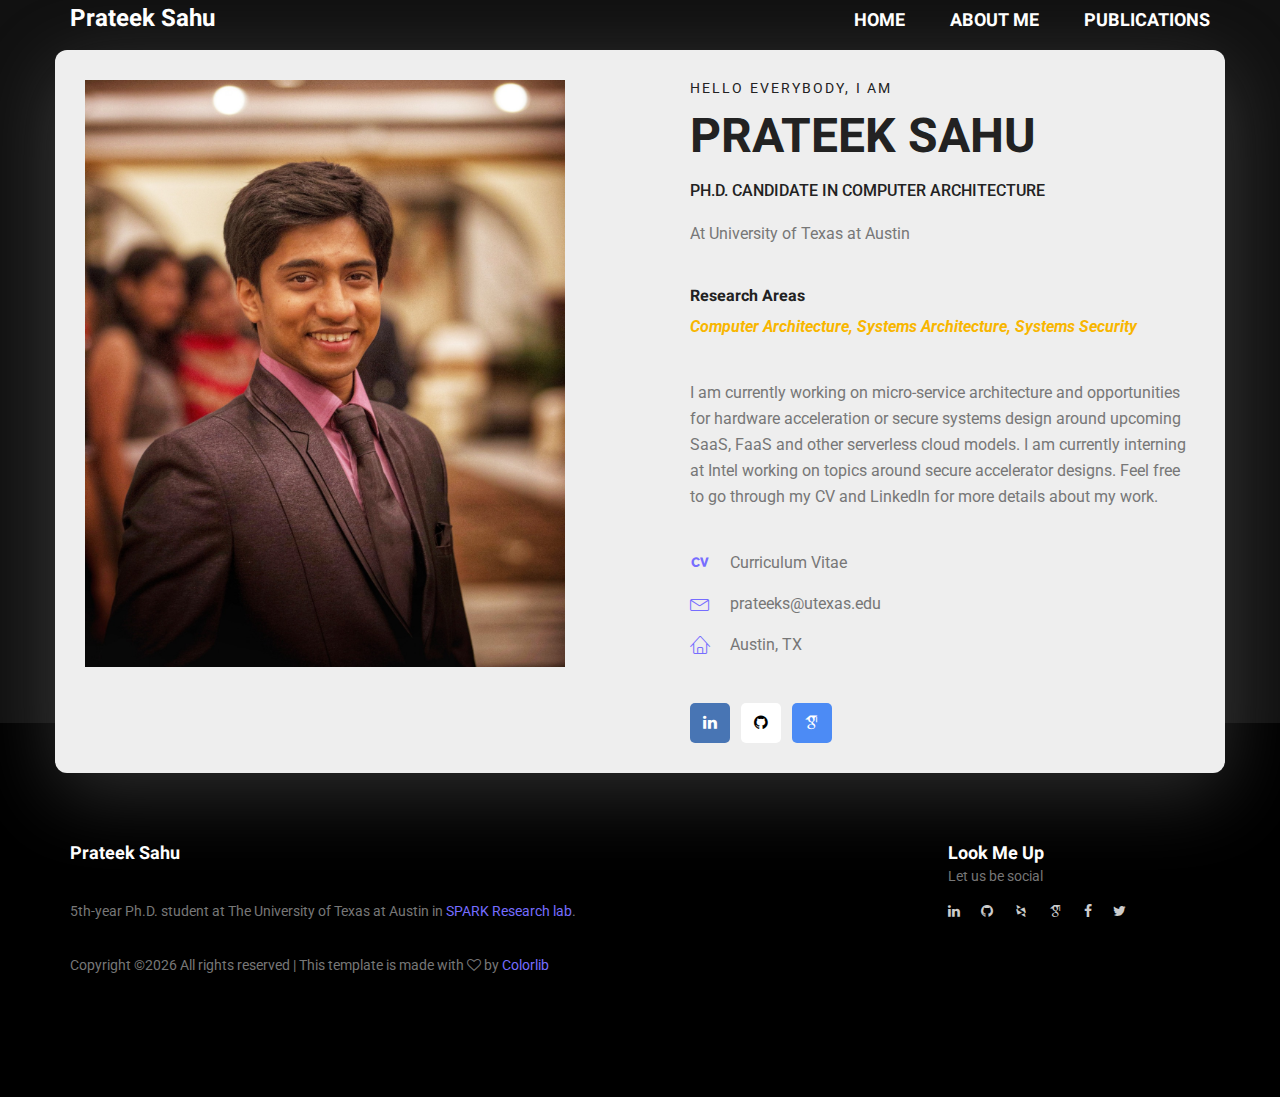
<file: index.html>
<!doctype html>
<html lang="en">
    <head>
        <!-- Required meta tags -->
        <meta charset="utf-8">
        <meta name="viewport" content="width=device-width, initial-scale=1, shrink-to-fit=no">
        <link rel="icon" href="img/favicon.png" type="image/png">
        <title>Prateek Sahu</title>
        <!-- Bootstrap CSS -->
        <link rel="stylesheet" href="css/bootstrap.css">
        <link rel="stylesheet" href="vendors/linericon/style.css">
        <link rel="stylesheet" href="css/font-awesome.min.css">
        <link rel="stylesheet" href="css/academicons.min.css">
        <!-- main css -->
        <link rel="stylesheet" href="css/style.css">
        <link rel="stylesheet" href="css/responsive.css">
    </head>
    <body>
        
        <!--================Header Menu Area =================-->
        <header class="header_area">
            <div class="main_menu">
            	<nav class="navbar navbar-expand-lg navbar-light">
					<div class="container box_1620">
						<!-- Brand and toggle get grouped for better mobile display -->
            <a class="navbar-brand logo_h" href="index.html"><h3 style="color: white"> Prateek Sahu </h3> </a>
						<button class="navbar-toggler" type="button" data-toggle="collapse" data-target="#navbarSupportedContent" aria-controls="navbarSupportedContent" aria-expanded="false" aria-label="Toggle navigation">
							<span class="icon-bar"></span>
							<span class="icon-bar"></span>
							<span class="icon-bar"></span>
						</button>
						<!-- Collect the nav links, forms, and other content for toggling -->
						<div class="collapse navbar-collapse offset" id="navbarSupportedContent">
							<ul class="nav navbar-nav menu_nav ml-auto">
                <li class="nav-item active"><a class="nav-link" href="index.html"><h4>Home</h4></a></li> 
                <li class="nav-item"><a class="nav-link" href="about.html"><h4>About Me</h4></a></li> 
                <li class="nav-item"><a class="nav-link" href="publications.html"><h4>Publications</h4></a></li> 
							</ul>
						</div> 
					</div>
            	</nav>
            </div>
        </header>
        <!--================Header Menu Area =================-->
        <!--================Home Banner Area =================-->
        <section class="home_banner_area">
           	<div class="container box_1620">
           		<div class="banner_inner d-flex align-items-center">
					<div class="banner_content">
						<div class="media">
							<div class="d-flex">
                <img src="img/personal.jpg" style="width:100%;max-width:480px" alt="">
							</div>
							<div class="media-body">
								<div class="personal_text">
									<h6>Hello Everybody, i am</h6>
									<h3>Prateek Sahu</h3>
									<h4>Ph.D. Candidate in Computer Architecture</h4>
									<p>At University of Texas at Austin</p>
                  <h5> Research Areas </h5>
                  <p> <b> <em> Computer Architecture, Systems Architecture, Systems Security </em> </b> </p>
                  <p> I am currently working on micro-service architecture and opportunities for hardware acceleration or secure systems design around upcoming SaaS, FaaS and other serverless cloud models. I am currently interning at Intel working on topics around secure accelerator designs. Feel free to go through my CV and LinkedIn for more details about my work. </p>
									<ul class="list basic_info">
										<li><a href="Prateek_Sahu_Resume.pdf"><i class="ai ai-cv"></i>Curriculum Vitae</a></li>
										<li><a href="mailto:prateeks@utexas.edu"><i class="lnr lnr-envelope"></i>prateeks@utexas.edu</a></li>
										<li><a href="https://www.google.co.in/maps/place/Engineering+Education+and+Research+Center+(EER)/@30.2885003,-97.7376979,17z/data=!4m5!3m4!1s0x8644b59b2584cfb7:0xfc70be33186e5baa!8m2!3d30.2884957!4d-97.7355092"><i class="lnr lnr-home"></i>Austin, TX</a></li>
									</ul>
									<ul class="list personal_social">
										<li><a href="https://www.linkedin.com/in/sahuprateek/" style="background:#4875B4;color:#fff"><i class="fa fa-linkedin"></i></a></li>
										<li><a href="https://github.com/prateeksahu" style="background:#FFFFFF;color:#000"><i class="fa fa-github"></i></a></li>
        						<li><a href="https://scholar.google.com/citations?user=ua5NN3YAAAAJ&hl=en&oi=ao" style="background:#4c8bf5;color:#fff"><i class="ai ai-google-scholar"></i></a></li>
									</ul>
								</div>
							</div>
						</div>
					</div>
				</div>
            </div>
        </section>
        <!--================End Home Banner Area =================-->
        <!--================Footer Area =================-->
        <footer class="footer_area p_120">
        	<div class="container">
        		<div class="row footer_inner">
        			<div class="col-lg-9 col-sm-9">
        				<aside class="f_widget ab_widget">
        					<div class="f_title">
        						<h3>Prateek Sahu</h3>
        					</div>
        					<p>5th-year Ph.D. student at The University of Texas at Austin in <a href="http://spark.ece.utexas.edu/">SPARK Research lab</a>.</p>
        					<p><!-- Link back to Colorlib can't be removed. Template is licensed under CC BY 3.0. -->
Copyright &copy;<script>document.write(new Date().getFullYear());</script> All rights reserved | This template is made with <i class="fa fa-heart-o" aria-hidden="true"></i> by <a href="https://colorlib.com" target="_blank">Colorlib</a>
<!-- Link back to Colorlib can't be removed. Template is licensed under CC BY 3.0. --></p>
        				</aside>
        			</div>
        			<div class="col-lg-3 col-sm-3">
        				<aside class="f_widget social_widget">
        					<div class="f_title">
        						<h3>Look Me Up</h3>
        					  <p>Let us be social</p>
        					  <ul class="list">
        						  <li><a href="https://www.linkedin.com/in/sahuprateek/"><i class="fa fa-linkedin"></i></a></li>
        						  <li><a href="https://github.com/prateeksahu"><i class="fa fa-github"></i></a></li>
        						  <li><a href="https://dblp.uni-trier.de/pers/hd/s/Sahu:Prateek"><i class="ai ai-dblp"></i></a></li>
        						  <li><a href="https://scholar.google.com/citations?user=ua5NN3YAAAAJ&hl=en&oi=ao"><i class="ai ai-google-scholar"></i></a></li>
        						  <li><a href="https://www.facebook.com/PrateekSahu.me"><i class="fa fa-facebook"></i></a></li>
        						  <li><a href="https://twitter.com/PrateekSahu22"><i class="fa fa-twitter"></i></a></li>
        					  </ul>
        					</div>
        				</aside>
        			</div>
        		</div>
        	</div>
        </footer>
        <!--================End Footer Area =================-->
        <!-- Optional JavaScript -->
        <!-- jQuery first, then Popper.js, then Bootstrap JS -->
        <script src="js/jquery-3.3.1.min.js"></script>
        <script src="js/popper.js"></script>
        <script src="js/bootstrap.min.js"></script>
        <script src="js/stellar.js"></script>
        <script src="vendors/lightbox/simpleLightbox.min.js"></script>
        <script src="vendors/nice-select/js/jquery.nice-select.min.js"></script>
        <script src="vendors/isotope/imagesloaded.pkgd.min.js"></script>
        <script src="vendors/isotope/isotope.pkgd.min.js"></script>
        <script src="vendors/owl-carousel/owl.carousel.min.js"></script>
        <script src="vendors/popup/jquery.magnific-popup.min.js"></script>
        <script src="js/jquery.ajaxchimp.min.js"></script>
        <script src="vendors/counter-up/jquery.waypoints.min.js"></script>
        <script src="vendors/counter-up/jquery.counterup.min.js"></script>
        <script src="js/mail-script.js"></script>
        <script src="js/theme.js"></script>
    </body>
</html>
</file>
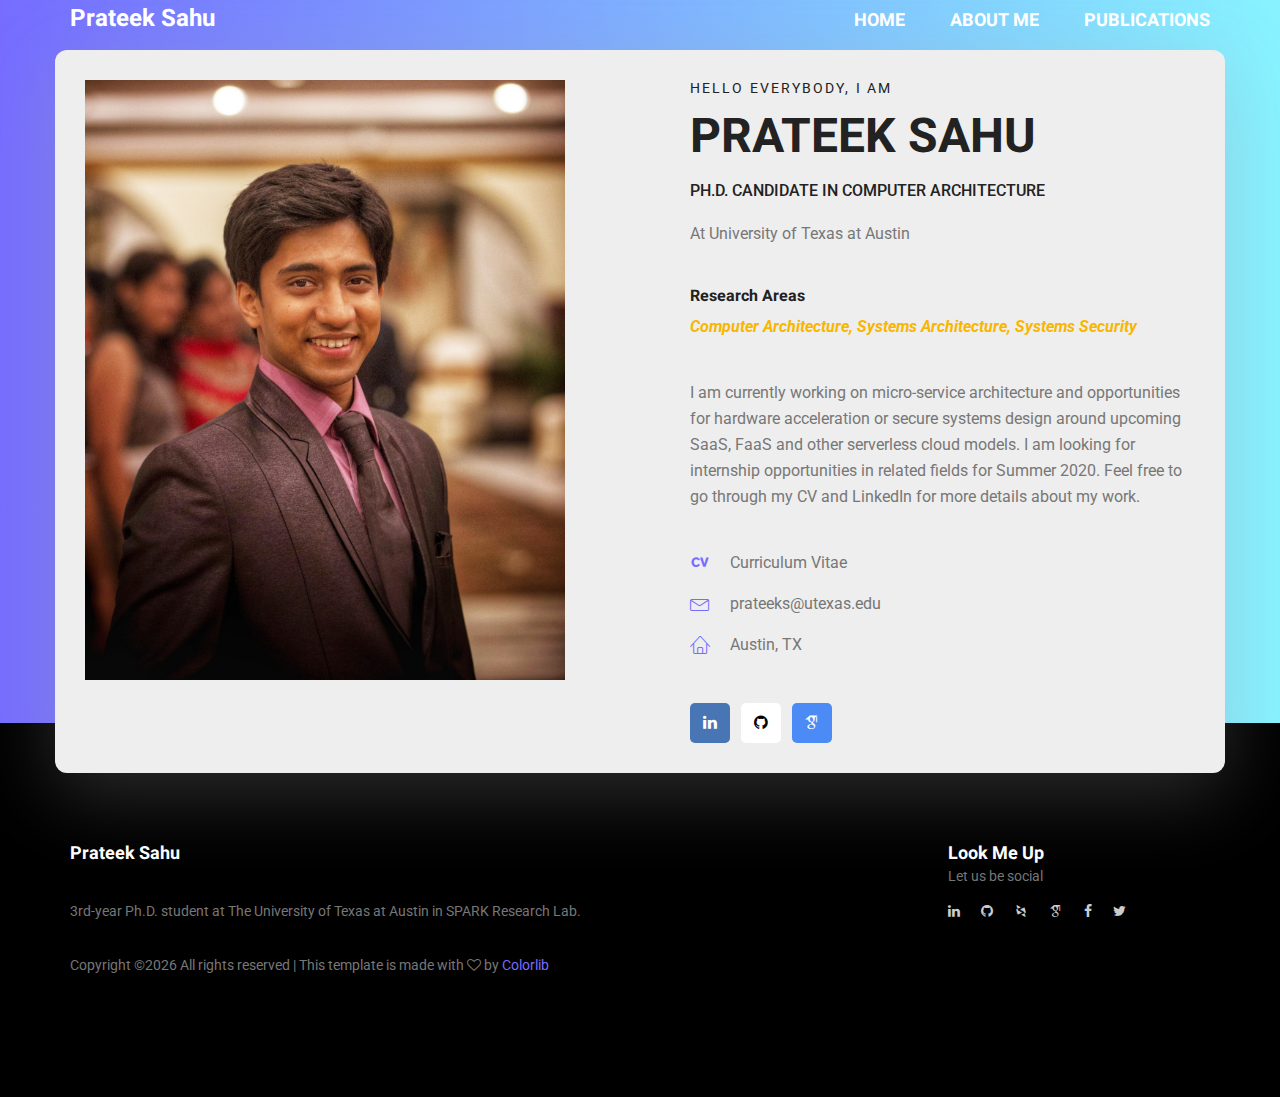
<file: nicer/index.html>
<!doctype html>
<html lang="en">
    <head>
        <!-- Required meta tags -->
        <meta charset="utf-8">
        <meta name="viewport" content="width=device-width, initial-scale=1, shrink-to-fit=no">
        <link rel="icon" href="img/favicon.png" type="image/png">
        <title>Prateek Sahu</title>
        <!-- Bootstrap CSS -->
        <link rel="stylesheet" href="css/bootstrap.css">
        <link rel="stylesheet" href="vendors/linericon/style.css">
        <link rel="stylesheet" href="css/font-awesome.min.css">
        <link rel="stylesheet" href="css/academicons.min.css">
        <!-- main css -->
        <link rel="stylesheet" href="css/style.css">
        <link rel="stylesheet" href="css/responsive.css">
    </head>
    <body>
        
        <!--================Header Menu Area =================-->
        <header class="header_area">
            <div class="main_menu">
            	<nav class="navbar navbar-expand-lg navbar-light">
					<div class="container box_1620">
						<!-- Brand and toggle get grouped for better mobile display -->
            <a class="navbar-brand logo_h" href="index.html"><h3 style="color: white"> Prateek Sahu </h3> </a>
						<button class="navbar-toggler" type="button" data-toggle="collapse" data-target="#navbarSupportedContent" aria-controls="navbarSupportedContent" aria-expanded="false" aria-label="Toggle navigation">
							<span class="icon-bar"></span>
							<span class="icon-bar"></span>
							<span class="icon-bar"></span>
						</button>
						<!-- Collect the nav links, forms, and other content for toggling -->
						<div class="collapse navbar-collapse offset" id="navbarSupportedContent">
							<ul class="nav navbar-nav menu_nav ml-auto">
                <li class="nav-item active"><a class="nav-link" href="index.html"><h4>Home</h4></a></li> 
                <li class="nav-item"><a class="nav-link" href="about.html"><h4>About Me</h4></a></li> 
                <li class="nav-item"><a class="nav-link" href="publications.html"><h4>Publications</h4></a></li> 
							</ul>
						</div> 
					</div>
            	</nav>
            </div>
        </header>
        <!--================Header Menu Area =================-->
        <!--================Home Banner Area =================-->
        <section class="home_banner_area">
           	<div class="container box_1620">
           		<div class="banner_inner d-flex align-items-center">
					<div class="banner_content">
						<div class="media">
							<div class="d-flex">
								<img src="img/personal.jpg" height=600 width=480 alt="">
							</div>
							<div class="media-body">
								<div class="personal_text">
									<h6>Hello Everybody, i am</h6>
									<h3>Prateek Sahu</h3>
									<h4>Ph.D. Candidate in Computer Architecture</h4>
									<p>At University of Texas at Austin</p>
                  <h5> Research Areas </h5>
                  <p> <b> <em> Computer Architecture, Systems Architecture, Systems Security </em> </b> </p>
                  <p> I am currently working on micro-service architecture and opportunities for hardware acceleration or secure systems design around upcoming SaaS, FaaS and other serverless cloud models. I am looking for internship opportunities in related fields for Summer 2020. Feel free to go through my CV and LinkedIn for more details about my work. </p>
									<ul class="list basic_info">
										<li><a href="Prateek_Sahu_Resume.pdf"><i class="ai ai-cv"></i>Curriculum Vitae</a></li>
										<li><a href="mailto:prateeks@utexas.edu"><i class="lnr lnr-envelope"></i>prateeks@utexas.edu</a></li>
										<li><a href="https://www.google.co.in/maps/place/Engineering+Education+and+Research+Center+(EER)/@30.2885003,-97.7376979,17z/data=!4m5!3m4!1s0x8644b59b2584cfb7:0xfc70be33186e5baa!8m2!3d30.2884957!4d-97.7355092"><i class="lnr lnr-home"></i>Austin, TX</a></li>
									</ul>
									<ul class="list personal_social">
										<li><a href="https://www.linkedin.com/in/sahuprateek/" style="background:#4875B4;color:#fff"><i class="fa fa-linkedin"></i></a></li>
										<li><a href="https://github.com/prateeksahu" style="background:#FFFFFF;color:#000"><i class="fa fa-github"></i></a></li>
        						<li><a href="https://scholar.google.com/citations?user=ua5NN3YAAAAJ&hl=en&oi=ao" style="background:#4c8bf5;color:#fff"><i class="ai ai-google-scholar"></i></a></li>
									</ul>
								</div>
							</div>
						</div>
					</div>
				</div>
            </div>
        </section>
        <!--================End Home Banner Area =================-->
        <!--================Footer Area =================-->
        <footer class="footer_area p_120">
        	<div class="container">
        		<div class="row footer_inner">
        			<div class="col-lg-9 col-sm-9">
        				<aside class="f_widget ab_widget">
        					<div class="f_title">
        						<h3>Prateek Sahu</h3>
        					</div>
        					<p>3rd-year Ph.D. student at The University of Texas at Austin in SPARK Research Lab.</p>
        					<p><!-- Link back to Colorlib can't be removed. Template is licensed under CC BY 3.0. -->
Copyright &copy;<script>document.write(new Date().getFullYear());</script> All rights reserved | This template is made with <i class="fa fa-heart-o" aria-hidden="true"></i> by <a href="https://colorlib.com" target="_blank">Colorlib</a>
<!-- Link back to Colorlib can't be removed. Template is licensed under CC BY 3.0. --></p>
        				</aside>
        			</div>
        			<div class="col-lg-3 col-sm-3">
        				<aside class="f_widget social_widget">
        					<div class="f_title">
        						<h3>Look Me Up</h3>
        					  <p>Let us be social</p>
        					  <ul class="list">
        						  <li><a href="https://www.linkedin.com/in/sahuprateek/"><i class="fa fa-linkedin"></i></a></li>
        						  <li><a href="https://github.com/prateeksahu"><i class="fa fa-github"></i></a></li>
        						  <li><a href="https://dblp.uni-trier.de/pers/hd/s/Sahu:Prateek"><i class="ai ai-dblp"></i></a></li>
        						  <li><a href="https://scholar.google.com/citations?user=ua5NN3YAAAAJ&hl=en&oi=ao"><i class="ai ai-google-scholar"></i></a></li>
        						  <li><a href="https://www.facebook.com/PrateekSahu.me"><i class="fa fa-facebook"></i></a></li>
        						  <li><a href="https://twitter.com/PrateekSahu22"><i class="fa fa-twitter"></i></a></li>
        					  </ul>
        					</div>
        				</aside>
        			</div>
        		</div>
        	</div>
        </footer>
        <!--================End Footer Area =================-->
        <!-- Optional JavaScript -->
        <!-- jQuery first, then Popper.js, then Bootstrap JS -->
        <script src="js/jquery-3.3.1.min.js"></script>
        <script src="js/popper.js"></script>
        <script src="js/bootstrap.min.js"></script>
        <script src="js/stellar.js"></script>
        <script src="vendors/lightbox/simpleLightbox.min.js"></script>
        <script src="vendors/nice-select/js/jquery.nice-select.min.js"></script>
        <script src="vendors/isotope/imagesloaded.pkgd.min.js"></script>
        <script src="vendors/isotope/isotope.pkgd.min.js"></script>
        <script src="vendors/owl-carousel/owl.carousel.min.js"></script>
        <script src="vendors/popup/jquery.magnific-popup.min.js"></script>
        <script src="js/jquery.ajaxchimp.min.js"></script>
        <script src="vendors/counter-up/jquery.waypoints.min.js"></script>
        <script src="vendors/counter-up/jquery.counterup.min.js"></script>
        <script src="js/mail-script.js"></script>
        <script src="js/theme.js"></script>
    </body>
</html>
</file>
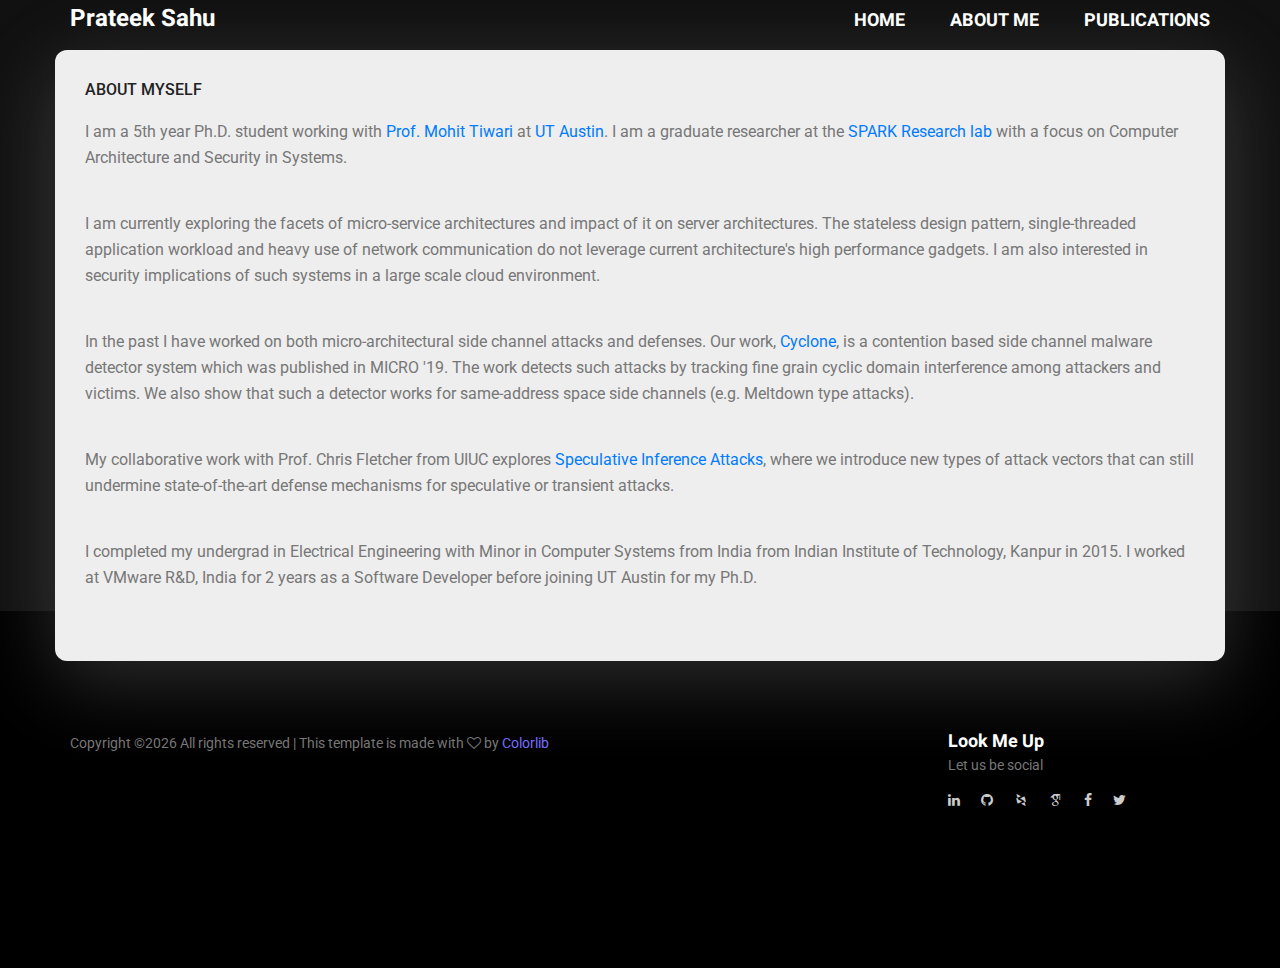
<file: about.html>
<!doctype html>
<html lang="en">
    <head>
        <!-- Required meta tags -->
        <meta charset="utf-8">
        <meta name="viewport" content="width=device-width, initial-scale=1, shrink-to-fit=no">
        <link rel="icon" href="img/favicon.png" type="image/png">
        <title>About Pratek Sahu</title>
        <!-- Bootstrap CSS -->
        <link rel="stylesheet" href="css/bootstrap.css">
        <link rel="stylesheet" href="vendors/linericon/style.css">
        <link rel="stylesheet" href="css/font-awesome.min.css">
        <link rel="stylesheet" href="css/academicons.min.css">
        <!-- main css -->
        <link rel="stylesheet" href="css/style.css">
        <link rel="stylesheet" href="css/responsive.css">
    </head>
    <body>
        
        <!--================Header Menu Area =================-->
        <header class="header_area">
            <div class="main_menu">
            	<nav class="navbar navbar-expand-lg navbar-light">
					<div class="container box_1620">
						<!-- Brand and toggle get grouped for better mobile display -->
            <a class="navbar-brand logo_h" href="index.html"><h3 style="color: white"> Prateek Sahu </h3> </a>
						<button class="navbar-toggler" type="button" data-toggle="collapse" data-target="#navbarSupportedContent" aria-controls="navbarSupportedContent" aria-expanded="false" aria-label="Toggle navigation">
							<span class="icon-bar"></span>
							<span class="icon-bar"></span>
							<span class="icon-bar"></span>
						</button>
						<!-- Collect the nav links, forms, and other content for toggling -->
						<div class="collapse navbar-collapse offset" id="navbarSupportedContent">
							<ul class="nav navbar-nav menu_nav ml-auto">
                <li class="nav-item active"><a class="nav-link" href="index.html"><h4>Home</h4></a></li> 
                <li class="nav-item"><a class="nav-link" href="about.html"><h4>About Me</h4></a></li> 
                <li class="nav-item"><a class="nav-link" href="publications.html"><h4>Publications</h4></a></li> 
							</ul>
						</div> 
					</div>
            	</nav>
            </div>
        </header>
        <!--================Header Menu Area =================-->
        <!--================Welcome Area =================-->
        <section class="home_banner_area">
           	<div class="container box_1620">
           		<div class="banner_inner d-flex align-items-center">
					<div class="banner_content">
						<div class="media">
							<div class="media-body">
								<div class="personal_text">
									<h4>About Myself</h4>
        					<p>I am a 5th year Ph.D. student working with <a href="http://users.ece.utexas.edu/~tiwari/">Prof. Mohit Tiwari</a> at <a href="http://www.ece.utexas.edu/">UT Austin</a>. I am a graduate researcher at the <a href="http://spark.ece.utexas.edu/">SPARK Research lab</a> with a focus on Computer Architecture and Security in Systems. </p>
                  <p> I am currently exploring the facets of micro-service architectures and impact of it on server architectures. The stateless design pattern, single-threaded application workload and heavy use of network communication do not leverage current architecture's high performance gadgets. I am also interested in security implications of such systems in a large scale cloud environment.</p>
                  <p> In the past I have worked on both micro-architectural side channel attacks and defenses. Our work, <a href="MICRO19_cyclone.pdf">Cyclone</a>, is a contention based side channel malware detector system which was published in MICRO '19. The work detects such attacks by tracking fine grain cyclic domain interference among attackers and victims. We also show that such a detector works for same-address space side channels (e.g. Meltdown type attacks).</p>
                  <p> My collaborative work with Prof. Chris Fletcher from UIUC explores <a href="https://arxiv.org/pdf/2007.11818.pdf">Speculative Inference Attacks</a>, where we introduce new types of attack vectors that can still undermine state-of-the-art defense mechanisms for speculative or transient attacks. </p>
                  <p> I completed my undergrad in Electrical Engineering with Minor in Computer Systems from India from Indian Institute of Technology, Kanpur in 2015. I worked at VMware R&D, India for 2 years as a Software Developer before joining UT Austin for my Ph.D. </p>
                </div>
							</div>
						</div>
					</div>
				</div>
            </div>
        </section>
        <!--================End Welcome Area =================-->        
        <!--================Footer Area =================-->
        <footer class="footer_area p_120">
        	<div class="container">
        		<div class="row footer_inner">
        			<div class="col-lg-9 col-sm-9">
        				<aside class="f_widget ab_widget">
        					<p><!-- Link back to Colorlib can't be removed. Template is licensed under CC BY 3.0. -->
Copyright &copy;<script>document.write(new Date().getFullYear());</script> All rights reserved | This template is made with <i class="fa fa-heart-o" aria-hidden="true"></i> by <a href="https://colorlib.com" target="_blank">Colorlib</a>
<!-- Link back to Colorlib can't be removed. Template is licensed under CC BY 3.0. --></p>
        				</aside>
        			</div>
        			<div class="col-lg-3 col-sm-3">
        				<aside class="f_widget social_widget">
        					<div class="f_title">
        						<h3>Look Me Up</h3>
        					  <p>Let us be social</p>
        					  <ul class="list">
        						  <li><a href="https://www.linkedin.com/in/sahuprateek/"><i class="fa fa-linkedin"></i></a></li>
        						  <li><a href="https://github.com/prateeksahu"><i class="fa fa-github"></i></a></li>
        						  <li><a href="https://dblp.uni-trier.de/pers/hd/s/Sahu:Prateek"><i class="ai ai-dblp"></i></a></li>
        						  <li><a href="https://scholar.google.com/citations?user=ua5NN3YAAAAJ&hl=en&oi=ao"><i class="ai ai-google-scholar"></i></a></li>
        						  <li><a href="https://www.facebook.com/PrateekSahu.me"><i class="fa fa-facebook"></i></a></li>
        						  <li><a href="https://twitter.com/PrateekSahu22"><i class="fa fa-twitter"></i></a></li>        					  </ul>
        					  </ul>
        					</div>
        				</aside>
        			</div>
        		</div>
        	</div>
        </footer>
        <!--================End Footer Area =================-->

        <!-- Optional JavaScript -->
        <!-- jQuery first, then Popper.js, then Bootstrap JS -->
        <script src="js/jquery-3.3.1.min.js"></script>
        <script src="js/popper.js"></script>
        <script src="js/bootstrap.min.js"></script>
        <script src="js/stellar.js"></script>
        <script src="vendors/lightbox/simpleLightbox.min.js"></script>
        <script src="vendors/nice-select/js/jquery.nice-select.min.js"></script>
        <script src="vendors/isotope/imagesloaded.pkgd.min.js"></script>
        <script src="vendors/isotope/isotope.pkgd.min.js"></script>
        <script src="vendors/owl-carousel/owl.carousel.min.js"></script>
        <script src="vendors/popup/jquery.magnific-popup.min.js"></script>
        <script src="js/jquery.ajaxchimp.min.js"></script>
        <script src="vendors/counter-up/jquery.waypoints.min.js"></script>
        <script src="vendors/counter-up/jquery.counterup.min.js"></script>
        <script src="js/mail-script.js"></script>
        <script src="js/theme.js"></script>
    </body>
</html>
</file>
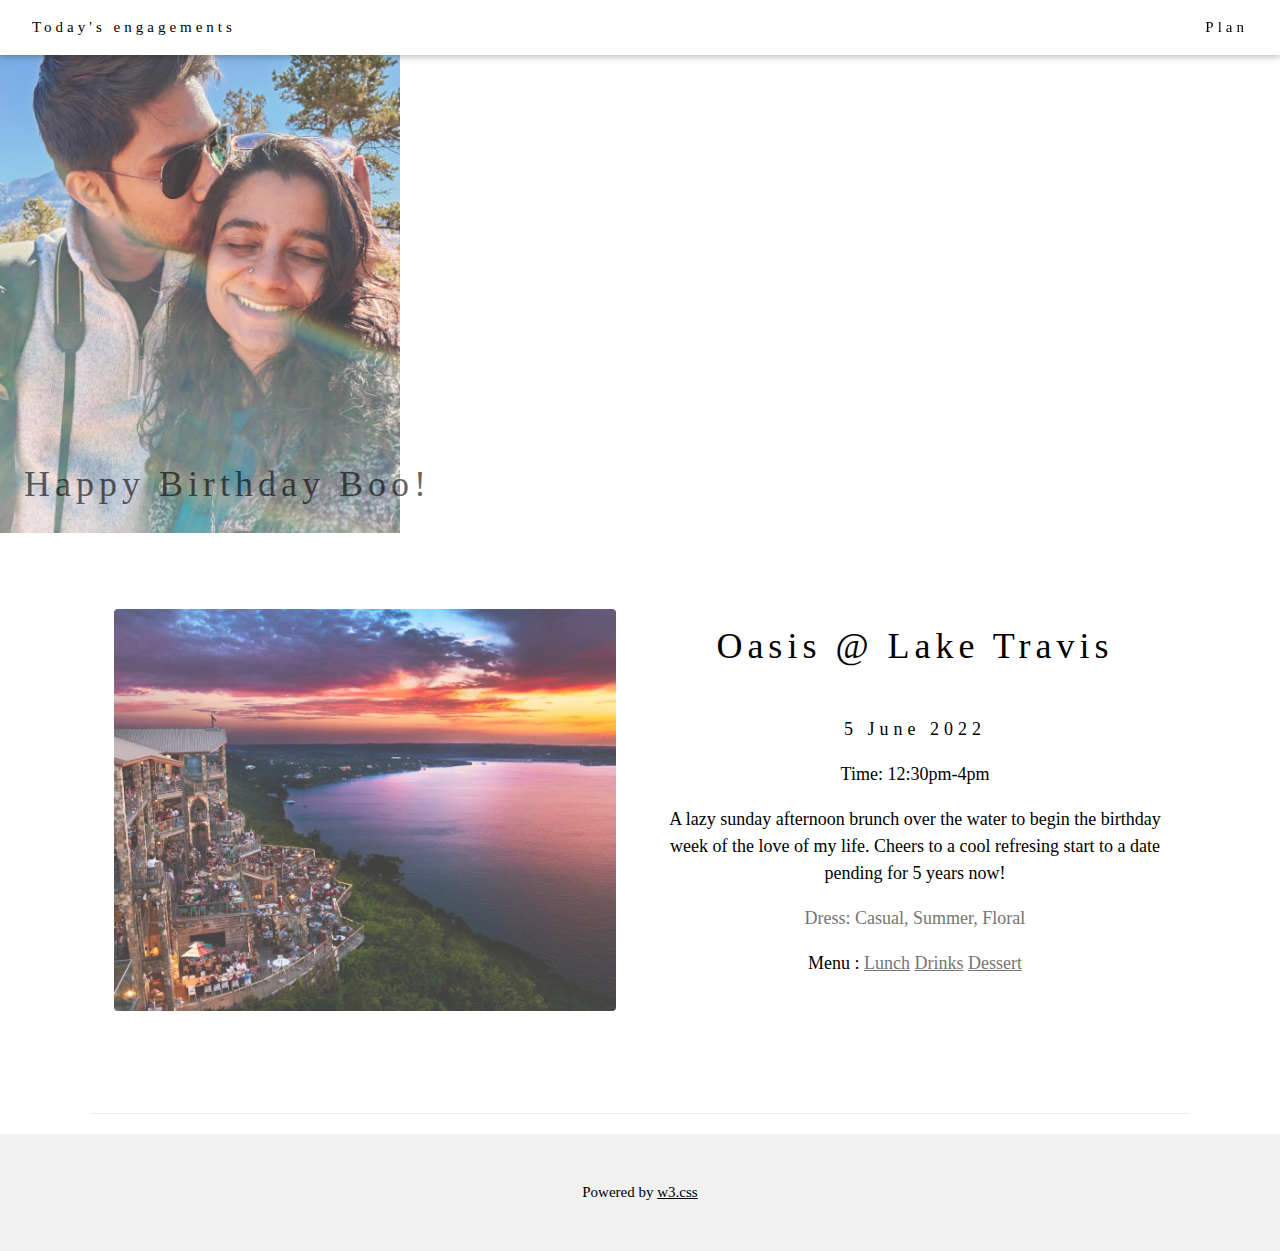
<file: bday.html>
<!DOCTYPE html>
<html>
<head>
<title>Birthday Bash</title>
<meta charset="UTF-8">
<meta name="viewport" content="width=device-width, initial-scale=1">
<link rel="stylesheet" href="https://www.w3schools.com/w3css/4/w3.css">
<style>
body {font-family: "Times New Roman", Georgia, Serif;}
h1, h2, h3, h4, h5, h6 {
  font-family: "Playfair Display";
  letter-spacing: 5px;
}
</style>
</head>
<body>

<!-- Navbar (sit on top) -->
<div class="w3-top">
  <div class="w3-bar w3-white w3-padding w3-card" style="letter-spacing:4px;">
    <a href="#home" class="w3-bar-item w3-button">Today's engagements</a>
    <!-- Right-sided navbar links. Hide them on small screens -->
    <div class="w3-right w3-hide-small">
      <a href="#about" class="w3-bar-item w3-button">Plan</a>
    </div>
  </div>
</div>

<!-- Header -->
<header class="w3-display-container w3-content w3-wide" style="max-width:1600px;min-width:200px" id="home">
  <img class="w3-image" src="bday/ks.jpg" alt="Kanika Shekhawat" width="400" height="200">
  <div class="w3-display-bottomleft w3-padding-large w3-opacity">
    <h1 class="w3-xxlarge">Happy Birthday Boo!</h1>
  </div>
</header>

<!-- Page content -->
<div class="w3-content" style="max-width:1100px">

  <!-- About Section -->
  <div class="w3-row w3-padding-64" id="about">
   Orig Text. 
  </div>
  
  <script>
  switch (new Date().getDay()) {
    case 0:
      day = `
    <div class="w3-col m6 w3-padding-large">
     <img src="bday/oasis.jpg" class="w3-round w3-image w3-opacity-min" alt="Today's Plan" width="600" height="750">
    </div>

    <div class="w3-col m6 w3-padding-large">
      <h1 class="w3-center">Oasis @ Lake Travis</h1><br>
      <h5 class="w3-center">5 June 2022</h5>
      <p class="w3-large w3-center">Time: 12:30pm-4pm</p>
      <p class="w3-large w3-center">A lazy sunday afternoon brunch over the water to begin the birthday week of the love of my life. Cheers to a cool refresing start to a date pending for 5 years now!</p>
      <p class="w3-large w3-center w3-text-grey w3-hide-medium">Dress: Casual, Summer, Floral</p>
      <p class="w3-large w3-center"> Menu : 
      <a class="w3-text-grey" href="https://www.oasis-austin.com/lunch_dinner/">Lunch</a>  
      <a class="w3-text-grey" href="https://www.oasis-austin.com/deserts/">Dessert</a> </p> <br>
    </div>`
      break;
    case 1:
      day = `
    <div class="w3-col m6 w3-padding-large">
     <img src="bday/shopping.png" class="w3-round w3-image w3-opacity-min" alt="Today's Plan" width="600" height="750">
    </div>

    <div class="w3-col m6 w3-padding-large">
      <h1 class="w3-center">Shopping Spree</h1><br>
      <h5 class="w3-center">6 June 2022</h5>
      <p class="w3-large w3-center">Time: 6pm-9pm</p>
      <p class="w3-large w3-center">Time to splurge for a great birthday present! Decor, dresses and more. Stops include any place you want to go.</p>
      <p class="w3-large w3-center w3-text-grey w3-hide-medium">Dress: Breezy, comfortable</p>
      <p class="w3-large w3-center"> Stops : 
      <a class="w3-text-grey" href="https://tjmaxx.tjx.com">TJ Maxx</a>  
      <a class="w3-text-grey" >Goodwill</a>  
      <a class="w3-text-grey" href="https://www.jcpenney.com">JC Penny</a>  
      <a class="w3-text-grey" href="https://www.macys.com">Macys</a>  
      <a class="w3-text-grey" href="https://www.coachoutlet.com">Coach</a>  
      <a class="w3-text-grey" href="https://www.walmart.com">Walmart</a>
      <a class="w3-text-grey">and more</a> </p> <br>
    </div>`
      break;
    case 2:
       day = `
    <div class="w3-col m6 w3-padding-large">
     <img src="bday/oasis.jpg" class="w3-round w3-image w3-opacity-min" alt="Today's Plan" width="600" height="750">
    </div>

    <div class="w3-col m6 w3-padding-large">
      <h1 class="w3-center">Oasis @ Lake Travis</h1><br>
      <h5 class="w3-center">5 June 2022</h5>
      <p class="w3-large w3-center">Time: 12:30pm-4pm</p>
      <p class="w3-large w3-center">A lazy sunday afternoon brunch over the water to begin the birthday week of the love of my life. Cheers to a cool refresing start to a date pending for 5 years now!</p>
      <p class="w3-large w3-center w3-text-grey w3-hide-medium">Dress: Casual, Summer, Floral</p>
      <p class="w3-large w3-center"> Menu : 
      <a class="w3-text-grey" href="https://www.oasis-austin.com/lunch_dinner/">Lunch</a>  
      <a class="w3-text-grey" href="https://www.oasis-austin.com/drinks/">Drinks</a>  
      <a class="w3-text-grey" href="https://www.oasis-austin.com/deserts/">Dessert</a> </p> <br>
    </div>`
      break;
    case 3:
      day = `
    <div class="w3-col m6 w3-padding-large">
     <img src="bday/oasis.jpg" class="w3-round w3-image w3-opacity-min" alt="Today's Plan" width="600" height="750">
    </div>

    <div class="w3-col m6 w3-padding-large">
      <h1 class="w3-center">Oasis @ Lake Travis</h1><br>
      <h5 class="w3-center">5 June 2022</h5>
      <p class="w3-large w3-center">Time: 12:30pm-4pm</p>
      <p class="w3-large w3-center">A lazy sunday afternoon brunch over the water to begin the birthday week of the love of my life. Cheers to a cool refresing start to a date pending for 5 years now!</p>
      <p class="w3-large w3-center w3-text-grey w3-hide-medium">Dress: Casual, Summer, Floral</p>
      <p class="w3-large w3-center"> Menu : 
      <a class="w3-text-grey" href="https://www.oasis-austin.com/lunch_dinner/">Lunch</a>  
      <a class="w3-text-grey" href="https://www.oasis-austin.com/drinks/">Drinks</a>  
      <a class="w3-text-grey" href="https://www.oasis-austin.com/deserts/">Dessert</a> </p> <br>
    </div>`
      break;
    case 4:
      day = `
    <div class="w3-col m6 w3-padding-large">
     <img src="bday/oasis.jpg" class="w3-round w3-image w3-opacity-min" alt="Today's Plan" width="600" height="750">
    </div>

    <div class="w3-col m6 w3-padding-large">
      <h1 class="w3-center">Oasis @ Lake Travis</h1><br>
      <h5 class="w3-center">5 June 2022</h5>
      <p class="w3-large w3-center">Time: 12:30pm-4pm</p>
      <p class="w3-large w3-center">A lazy sunday afternoon brunch over the water to begin the birthday week of the love of my life. Cheers to a cool refresing start to a date pending for 5 years now!</p>
      <p class="w3-large w3-center w3-text-grey w3-hide-medium">Dress: Casual, Summer, Floral</p>
      <p class="w3-large w3-center"> Menu : 
      <a class="w3-text-grey" href="https://www.oasis-austin.com/lunch_dinner/">Lunch</a>  
      <a class="w3-text-grey" href="https://www.oasis-austin.com/drinks/">Drinks</a>  
      <a class="w3-text-grey" href="https://www.oasis-austin.com/deserts/">Dessert</a> </p> <br>
    </div>`
      break;
    case 5:
      day = `
    <div class="w3-col m6 w3-padding-large">
     <img src="bday/oasis.jpg" class="w3-round w3-image w3-opacity-min" alt="Today's Plan" width="600" height="750">
    </div>

    <div class="w3-col m6 w3-padding-large">
      <h1 class="w3-center">Oasis @ Lake Travis</h1><br>
      <h5 class="w3-center">5 June 2022</h5>
      <p class="w3-large w3-center">Time: 12:30pm-4pm</p>
      <p class="w3-large w3-center">A lazy sunday afternoon brunch over the water to begin the birthday week of the love of my life. Cheers to a cool refresing start to a date pending for 5 years now!</p>
      <p class="w3-large w3-center w3-text-grey w3-hide-medium">Dress: Casual, Summer, Floral</p>
      <p class="w3-large w3-center"> Menu : 
      <a class="w3-text-grey" href="https://www.oasis-austin.com/lunch_dinner/">Lunch</a>  
      <a class="w3-text-grey" href="https://www.oasis-austin.com/drinks/">Drinks</a>  
      <a class="w3-text-grey" href="https://www.oasis-austin.com/deserts/">Dessert</a> </p> <br>
    </div>`
      break;
    case 6:
      day = `
    <div class="w3-col m6 w3-padding-large">
     <img src="bday/oasis.jpg" class="w3-round w3-image w3-opacity-min" alt="Today's Plan" width="600" height="750">
    </div>

    <div class="w3-col m6 w3-padding-large">
      <h1 class="w3-center">Oasis @ Lake Travis</h1><br>
      <h5 class="w3-center">5 June 2022</h5>
      <p class="w3-large w3-center">Time: 12:30pm-4pm</p>
      <p class="w3-large w3-center">A lazy sunday afternoon brunch over the water to begin the birthday week of the love of my life. Cheers to a cool refresing start to a date pending for 5 years now!</p>
      <p class="w3-large w3-center w3-text-grey w3-hide-medium">Dress: Casual, Summer, Floral</p>
      <p class="w3-large w3-center"> Menu : 
      <a class="w3-text-grey" href="https://www.oasis-austin.com/lunch_dinner/">Lunch</a>  
      <a class="w3-text-grey" href="https://www.oasis-austin.com/drinks/">Drinks</a>  
      <a class="w3-text-grey" href="https://www.oasis-austin.com/deserts/">Dessert</a> </p> <br>
    </div>`
  }
    document.getElementById("about").innerHTML = day;
  </script>
  <hr>
  
<!-- End page content -->
</div>

<!-- Footer -->
<footer class="w3-center w3-light-grey w3-padding-32">
  <p>Powered by <a href="https://www.w3schools.com/w3css/default.asp" title="W3.CSS" target="_blank" class="w3-hover-text-green">w3.css</a></p>
</footer>

</body>
</html>
</file>
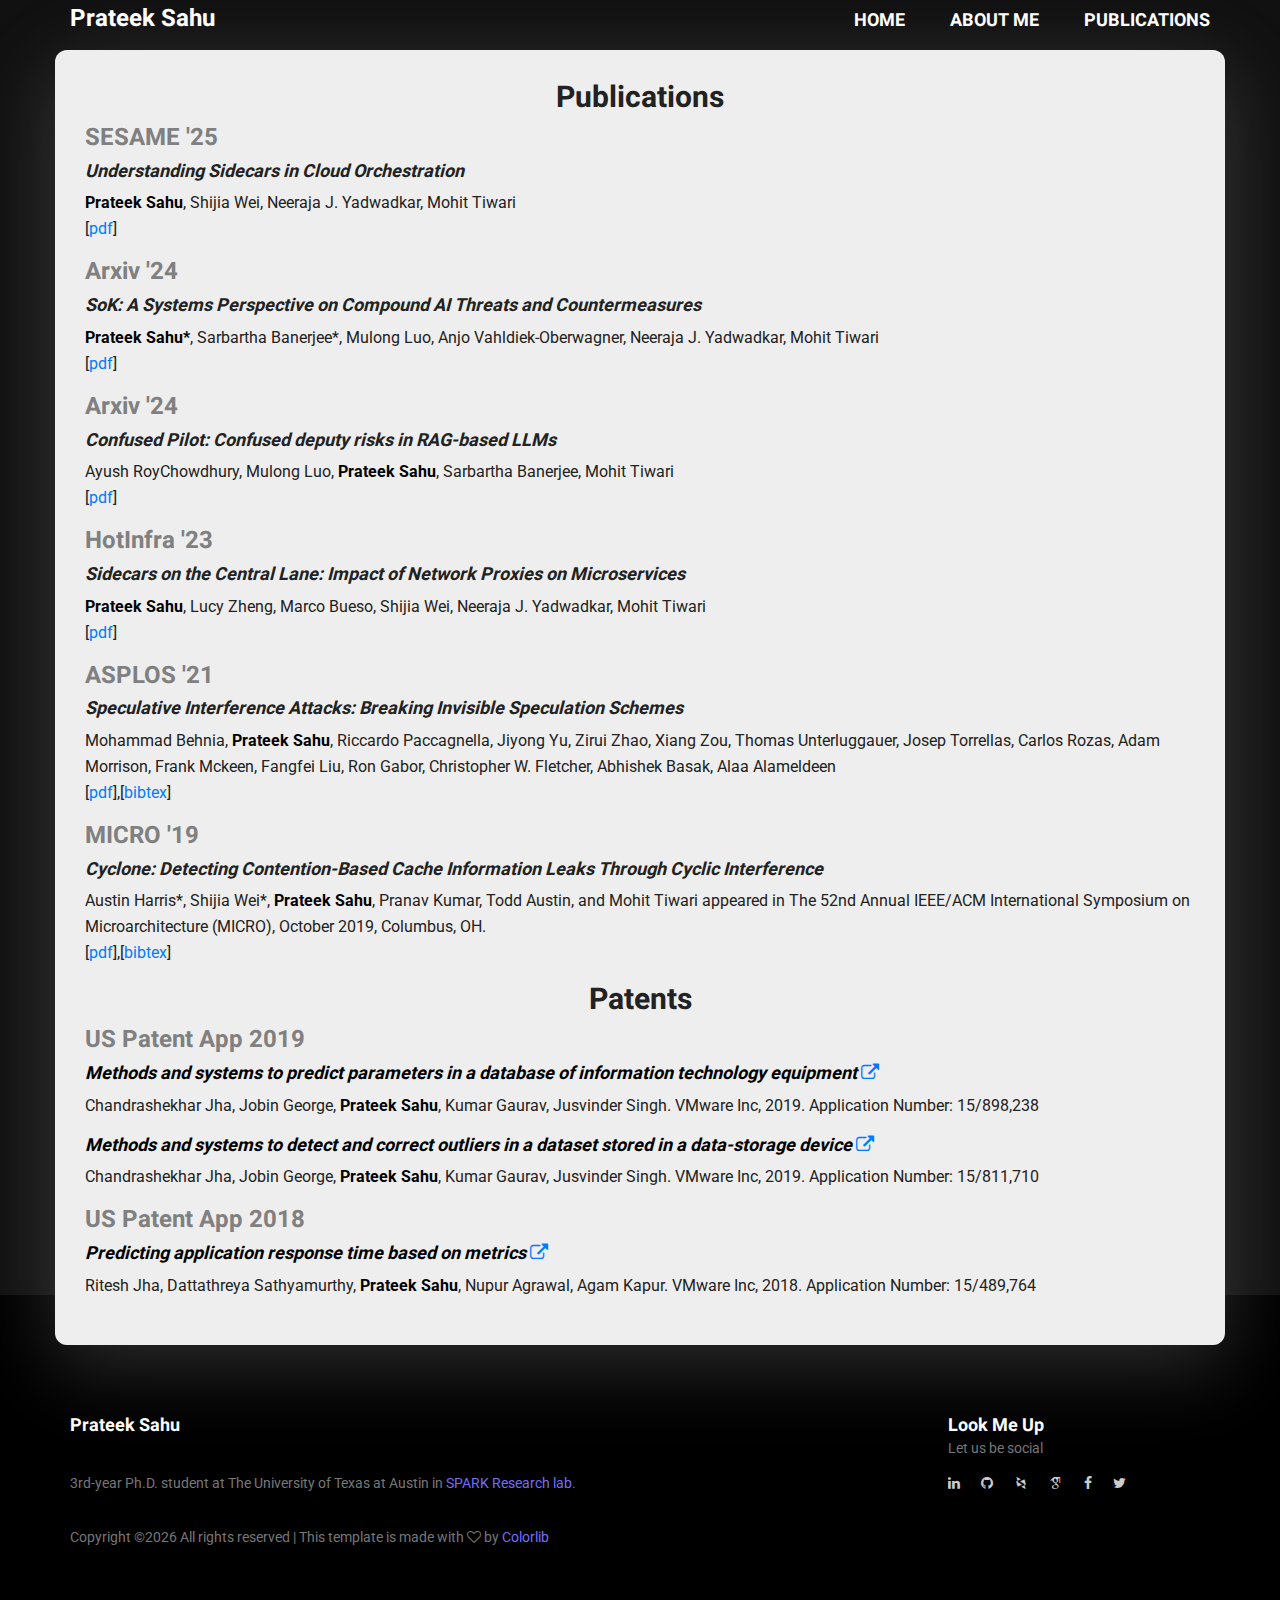
<file: publications.html>
<!doctype html>
<html lang="en">
    <head>
        <!-- Required meta tags -->
        <meta charset="utf-8">
        <meta name="viewport" content="width=device-width, initial-scale=1, shrink-to-fit=no">
        <link rel="icon" href="img/favicon.png" type="image/png">
        <title>Publications - Prateek Sahu</title>
        <!-- Bootstrap CSS -->
        <link rel="stylesheet" href="css/bootstrap.css">
        <link rel="stylesheet" href="vendors/linericon/style.css">
        <link rel="stylesheet" href="css/font-awesome.min.css">
        <link rel="stylesheet" href="css/academicons.min.css">
        <!-- main css -->
        <link rel="stylesheet" href="css/style.css">
        <link rel="stylesheet" href="css/responsive.css">
    </head>
    <body>
        
        <!--================Header Menu Area =================-->
        <header class="header_area">
            <div class="main_menu">
            	<nav class="navbar navbar-expand-lg navbar-light">
					<div class="container box_1620">
						<!-- Brand and toggle get grouped for better mobile display -->
            <a class="navbar-brand logo_h" href="index.html"><h3 style="color: white"> Prateek Sahu </h3> </a>
						<button class="navbar-toggler" type="button" data-toggle="collapse" data-target="#navbarSupportedContent" aria-controls="navbarSupportedContent" aria-expanded="false" aria-label="Toggle navigation">
							<span class="icon-bar"></span>
							<span class="icon-bar"></span>
							<span class="icon-bar"></span>
						</button>
						<!-- Collect the nav links, forms, and other content for toggling -->
						<div class="collapse navbar-collapse offset" id="navbarSupportedContent">
							<ul class="nav navbar-nav menu_nav ml-auto">
                <li class="nav-item active"><a class="nav-link" href="index.html"><h4>Home</h4></a></li> 
                <li class="nav-item"><a class="nav-link" href="about.html"><h4>About Me</h4></a></li> 
                <li class="nav-item"><a class="nav-link" href="publications.html"><h4>Publications</h4></a></li> 
							</ul>
						</div> 
					</div>
            	</nav>
            </div>
        </header>
        <!--================Header Menu Area =================-->
        <!--================Home Banner Area =================-->
        <section class="home_banner_area">
            <div class="container box_1620">
				<div class="banner_inner d-flex align-items-center">
						<div class="banner_content text-center">
							<h2>Publications</h2>
              <div class="list text-left">
                <h3> <font color="gray"> SESAME '25 </font> </h3>
                <h4> <em> Understanding Sidecars in Cloud Orchestration </em> </h4>
                <p> <b><font color="black">Prateek Sahu</font></b>, Shijia Wei, Neeraja J. Yadwadkar, Mohit Tiwari <br>
                [<a href="sesame25_sidecars.pdf">pdf</a>]</p>
                <h3> <font color="gray"> Arxiv '24 </font> </h3>
                <h4> <em> SoK: A Systems Perspective on Compound AI Threats and Countermeasures </em> </h4>
                <p> <b><font color="black">Prateek Sahu*</font></b>, Sarbartha Banerjee*, Mulong Luo, Anjo Vahldiek-Oberwagner, Neeraja J. Yadwadkar, Mohit Tiwari <br>
                [<a href="ML_SoK.pdf">pdf</a>]</p>
                <h3> <font color="gray"> Arxiv '24 </font> </h3>
                <h4> <em> Confused Pilot: Confused deputy risks in RAG-based LLMs </em> </h4>
                <p> Ayush RoyChowdhury, Mulong Luo, <b><font color="black">Prateek Sahu</font></b>, Sarbartha Banerjee, Mohit Tiwari <br>
                [<a href="confusedpilot.pdf">pdf</a>]</p>
                <h3> <font color="gray"> HotInfra '23 </font> </h3>
                <h4> <em> Sidecars on the Central Lane: Impact of Network Proxies on Microservices </em> </h4>
                <p> <b><font color="black">Prateek Sahu</font></b>, Lucy Zheng, Marco Bueso, Shijia Wei, Neeraja J. Yadwadkar, Mohit Tiwari <br>
                [<a href="hotinfra23-final7.pdf">pdf</a>]</p>
                <h3> <font color="gray"> ASPLOS '21 </font> </h3>
                <h4> <em> Speculative Interference Attacks: Breaking Invisible Speculation Schemes </em> </h4>
                <p> Mohammad Behnia, <b><font color="black">Prateek Sahu</font></b>,  Riccardo Paccagnella, Jiyong Yu, Zirui Zhao, Xiang Zou, Thomas Unterluggauer, Josep Torrellas, Carlos Rozas, Adam Morrison, Frank Mckeen, Fangfei Liu, Ron Gabor, Christopher W. Fletcher, Abhishek Basak, Alaa Alameldeen <br>
                [<a href="https://dl.acm.org/doi/abs/10.1145/3445814.3446708">pdf</a>],[<a href="spec_attack.bib">bibtex</a>]</p>
                <h3> <font color="gray"> MICRO '19 </font> </h3>
                <h4> <em> Cyclone: Detecting Contention-Based Cache Information Leaks Through Cyclic Interference </em> </h4>
                <p> Austin Harris*, Shijia Wei*, <b><font color="black">Prateek Sahu</font></b>, Pranav Kumar, Todd Austin, and Mohit Tiwari appeared in The 52nd Annual IEEE/ACM International Symposium on Microarchitecture (MICRO), October 2019, Columbus, OH. <br>
                [<a href="http://spark.ece.utexas.edu/pubs/MICRO-19-cyclone.pdf">pdf</a>],[<a href="cyclone.bib">bibtex</a>]</p>
              </div>
							<h2>Patents</h2>
              <div class="list text-left">
                <h3> <font color="gray"> US Patent App 2019 </font> </h3>
                <h4> <font color="black"> <em> Methods and systems to predict parameters in a database of information technology equipment </em> </font> <a href="https://patents.google.com/patent/US20190163720A1/en"><i class="fa fa-external-link"></i></a> </h4>
                <p> Chandrashekhar Jha, Jobin George, <b><font color="black">Prateek Sahu</font></b>, Kumar Gaurav, Jusvinder Singh. VMware Inc, 2019. Application Number: 15/898,238 </p>
                <h4> <font color="black"> <em> Methods and systems to detect and correct outliers in a dataset stored in a data-storage device </em> </font> <a href="https://patents.google.com/patent/US20190034473A1/en"><i class="fa fa-external-link"></i></a> </h4>
                <p> Chandrashekhar Jha, Jobin George, <b><font color="black">Prateek Sahu</font></b>, Kumar Gaurav, Jusvinder Singh. VMware Inc, 2019. Application Number: 15/811,710 </p>
                <h3> <font color="gray"> US Patent App 2018 </font> </h3>
                <h4> <font color="black"> <em> Predicting application response time based on metrics </em> </font> <a href="https://patents.google.com/patent/US20180165584A1/en"><i class="fa fa-external-link"></i></a> </h4>
                <p> Ritesh Jha, Dattathreya Sathyamurthy, <b><font color="black">Prateek Sahu</font></b>, Nupur Agrawal, Agam Kapur. VMware Inc, 2018. Application Number: 15/489,764 </p>
              </div>
						</div>
					</div>
				</div>
            </div>
        </section>
        <!--================End Home Banner Area =================-->
        <!--================Footer Area =================-->
        <footer class="footer_area p_120">
        	<div class="container">
        		<div class="row footer_inner">
        			<div class="col-lg-9 col-sm-9">
        				<aside class="f_widget ab_widget">
        					<div class="f_title">
        						<h3>Prateek Sahu</h3>
        					</div>
        					<p>3rd-year Ph.D. student at The University of Texas at Austin in <a href="http://spark.ece.utexas.edu/">SPARK Research lab</a>.</p>
        					<p><!-- Link back to Colorlib can't be removed. Template is licensed under CC BY 3.0. -->
Copyright &copy;<script>document.write(new Date().getFullYear());</script> All rights reserved | This template is made with <i class="fa fa-heart-o" aria-hidden="true"></i> by <a href="https://colorlib.com" target="_blank">Colorlib</a>
<!-- Link back to Colorlib can't be removed. Template is licensed under CC BY 3.0. --></p>
        				</aside>
        			</div>
        			<div class="col-lg-3 col-sm-3">
        				<aside class="f_widget social_widget">
        					<div class="f_title">
        						<h3>Look Me Up</h3>
        					  <p>Let us be social</p>
        					  <ul class="list">
        						  <li><a href="https://www.linkedin.com/in/sahuprateek/"><i class="fa fa-linkedin"></i></a></li>
        						  <li><a href="https://github.com/prateeksahu"><i class="fa fa-github"></i></a></li>
        						  <li><a href="https://dblp.uni-trier.de/pers/hd/s/Sahu:Prateek"><i class="ai ai-dblp"></i></a></li>
        						  <li><a href="https://scholar.google.com/citations?user=ua5NN3YAAAAJ&hl=en&oi=ao"><i class="ai ai-google-scholar"></i></a></li>
        						  <li><a href="https://www.facebook.com/PrateekSahu.me"><i class="fa fa-facebook"></i></a></li>
        						  <li><a href="https://twitter.com/PrateekSahu22"><i class="fa fa-twitter"></i></a></li>        					  </ul>
        					</div>
        				</aside>
        			</div>
        		</div>
        	</div>
        </footer>
        <!--================End Footer Area =================-->
        <!-- Optional JavaScript -->
        <!-- jQuery first, then Popper.js, then Bootstrap JS -->
        <script src="js/jquery-3.3.1.min.js"></script>
        <script src="js/popper.js"></script>
        <script src="js/bootstrap.min.js"></script>
        <script src="js/stellar.js"></script>
        <script src="vendors/lightbox/simpleLightbox.min.js"></script>
        <script src="vendors/nice-select/js/jquery.nice-select.min.js"></script>
        <script src="vendors/isotope/imagesloaded.pkgd.min.js"></script>
        <script src="vendors/isotope/isotope.pkgd.min.js"></script>
        <script src="vendors/owl-carousel/owl.carousel.min.js"></script>
        <script src="vendors/popup/jquery.magnific-popup.min.js"></script>
        <script src="js/jquery.ajaxchimp.min.js"></script>
        <script src="vendors/counter-up/jquery.waypoints.min.js"></script>
        <script src="vendors/counter-up/jquery.counterup.min.js"></script>
        <script src="js/mail-script.js"></script>
        <script src="js/theme.js"></script>
    </body>
</html>
</file>
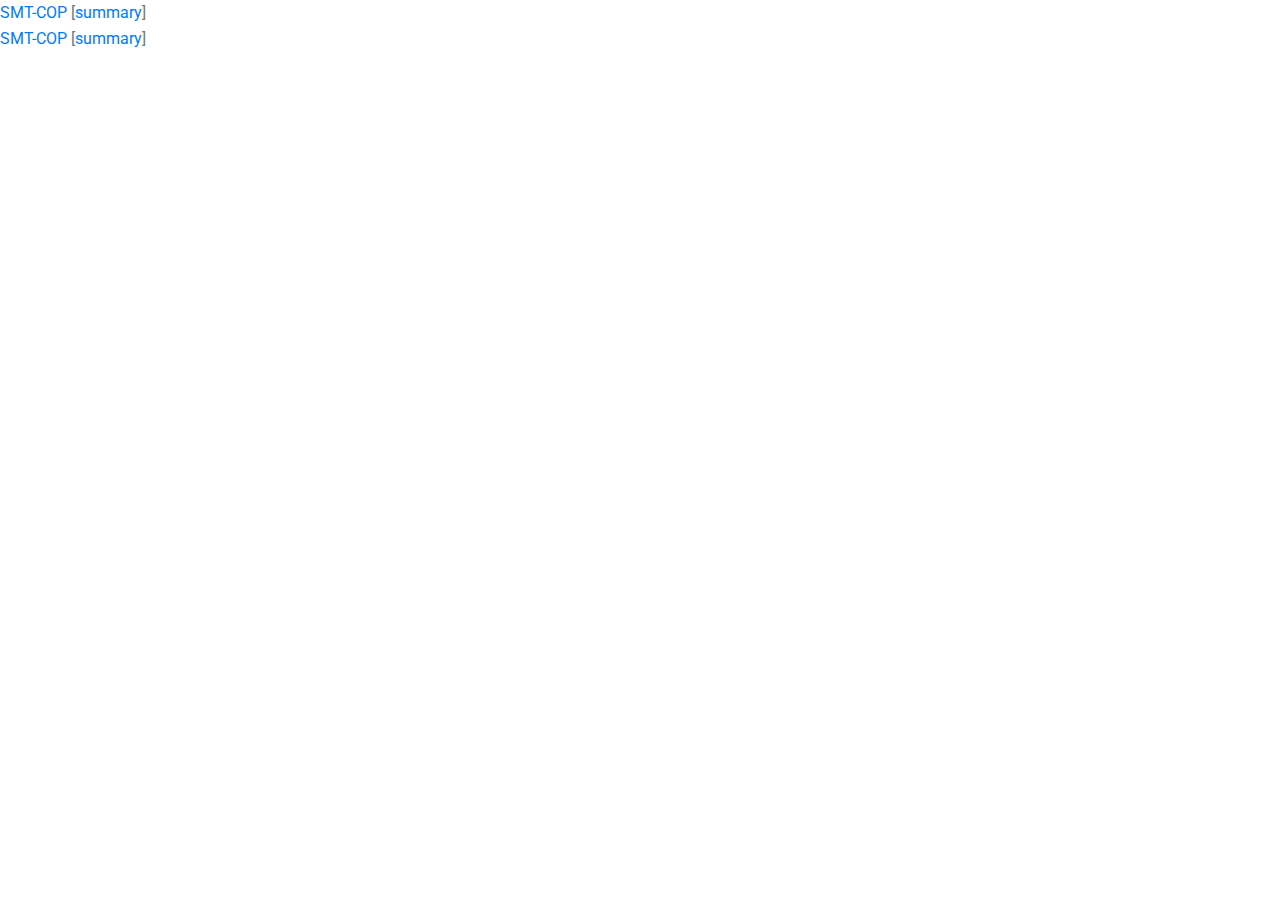
<file: summary.html>
<!doctype html>
<html lang="en">
    <head>
        <!-- Required meta tags -->
        <meta charset="utf-8">
        <meta name="viewport" content="width=device-width, initial-scale=1, shrink-to-fit=no">
        <link rel="icon" href="img/favicon.png" type="image/png">
        <title>Paper Summaries</title>
        <!-- Bootstrap CSS -->
        <link rel="stylesheet" href="css/bootstrap.css">
        <link rel="stylesheet" href="vendors/linericon/style.css">
        <link rel="stylesheet" href="css/font-awesome.min.css">
        <link rel="stylesheet" href="css/academicons.min.css">
        <!-- main css -->
        <link rel="stylesheet" href="css/style.css">
        <link rel="stylesheet" href="css/responsive.css">
    </head>
    <body>
      <a href="http://www.cs.binghamton.edu/~dima/pact19.pdf">SMT-COP</a> [<a href="summary/smtcop.txt">summary</a>]<br>
      <a href="http://www.cs.binghamton.edu/~dima/pact19.pdf">SMT-COP</a> [<a href="">summary</a>]<br>
    </body>
</html>
</file>
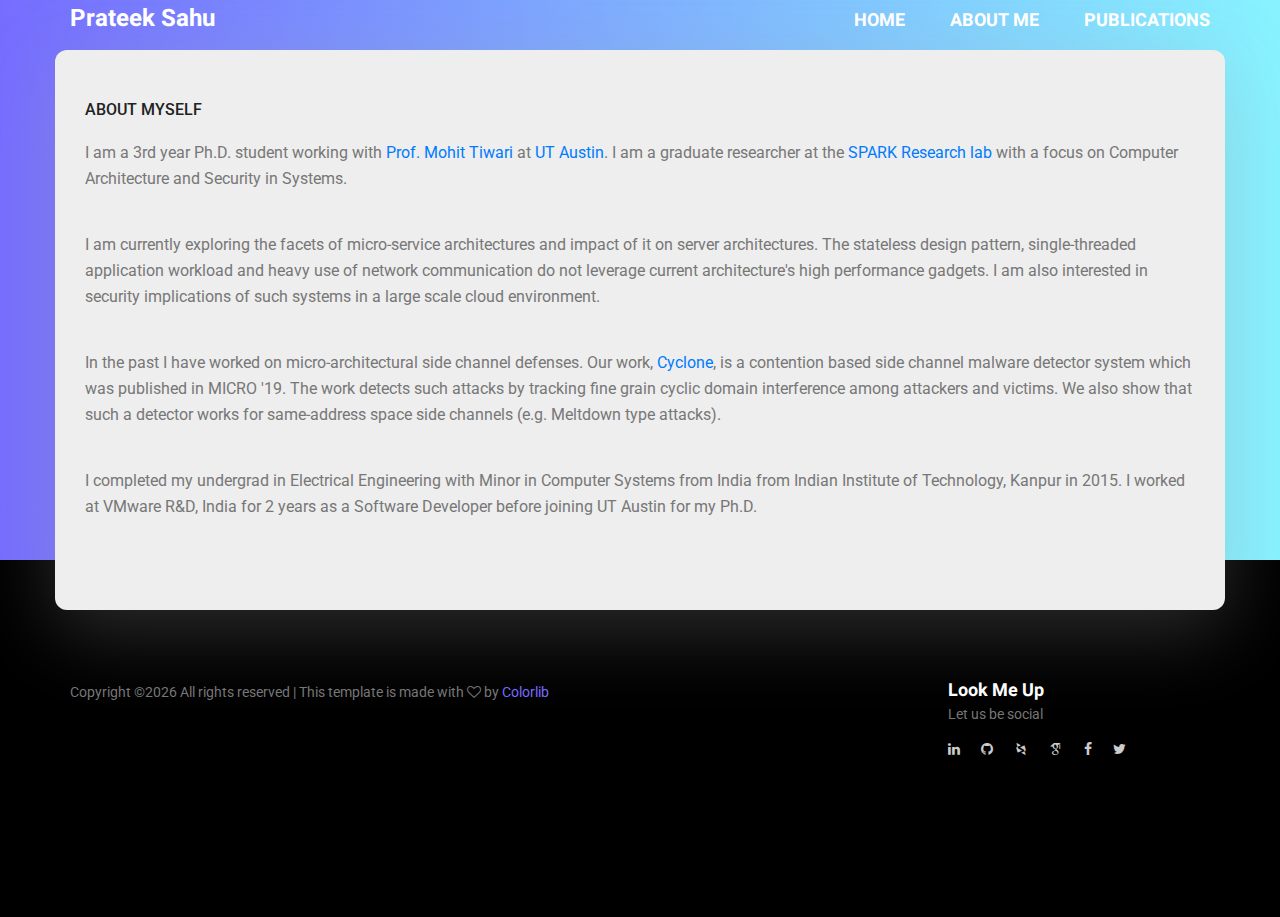
<file: nicer/about.html>
<!doctype html>
<html lang="en">
    <head>
        <!-- Required meta tags -->
        <meta charset="utf-8">
        <meta name="viewport" content="width=device-width, initial-scale=1, shrink-to-fit=no">
        <link rel="icon" href="img/favicon.png" type="image/png">
        <title>About Pratek Sahu</title>
        <!-- Bootstrap CSS -->
        <link rel="stylesheet" href="css/bootstrap.css">
        <link rel="stylesheet" href="css/linericon/style.css">
        <link rel="stylesheet" href="css/font-awesome.min.css">
        <link rel="stylesheet" href="css/academicons.min.css">
        <!-- main css -->
        <link rel="stylesheet" href="css/style.css">
        <link rel="stylesheet" href="css/responsive.css">
    </head>
    <body>
        
        <!--================Header Menu Area =================-->
        <header class="header_area">
            <div class="main_menu">
            	<nav class="navbar navbar-expand-lg navbar-light">
					<div class="container box_1620">
						<!-- Brand and toggle get grouped for better mobile display -->
            <a class="navbar-brand logo_h" href="index.html"><h3 style="color: white"> Prateek Sahu </h3> </a>
						<button class="navbar-toggler" type="button" data-toggle="collapse" data-target="#navbarSupportedContent" aria-controls="navbarSupportedContent" aria-expanded="false" aria-label="Toggle navigation">
							<span class="icon-bar"></span>
							<span class="icon-bar"></span>
							<span class="icon-bar"></span>
						</button>
						<!-- Collect the nav links, forms, and other content for toggling -->
						<div class="collapse navbar-collapse offset" id="navbarSupportedContent">
							<ul class="nav navbar-nav menu_nav ml-auto">
                <li class="nav-item active"><a class="nav-link" href="index.html"><h4>Home</h4></a></li> 
                <li class="nav-item"><a class="nav-link" href="about.html"><h4>About Me</h4></a></li> 
                <li class="nav-item"><a class="nav-link" href="publications.html"><h4>Publications</h4></a></li> 
							</ul>
						</div> 
					</div>
            	</nav>
            </div>
        </header>
        <!--================Header Menu Area =================-->
        <!--================Welcome Area =================-->
        <section class="home_banner_area">
           	<div class="container box_1620">
           		<div class="banner_inner d-flex align-items-center">
					<div class="banner_content">
						<div class="media">
							<div class="media-body">
								<div class="personal_text">
									<h4>About Myself</h4>
        					<p>I am a 3rd year Ph.D. student working with <a href="http://users.ece.utexas.edu/~tiwari/">Prof. Mohit Tiwari</a> at <a href="http://www.ece.utexas.edu/">UT Austin</a>. I am a graduate researcher at the <a href="http://spark.ece.utexas.edu/">SPARK Research lab</a> with a focus on Computer Architecture and Security in Systems. </p>
                  <p> I am currently exploring the facets of micro-service architectures and impact of it on server architectures. The stateless design pattern, single-threaded application workload and heavy use of network communication do not leverage current architecture's high performance gadgets. I am also interested in security implications of such systems in a large scale cloud environment.</p>
                  <p> In the past I have worked on micro-architectural side channel defenses. Our work, <a href="MICRO19_cyclone.pdf">Cyclone</a>, is a contention based side channel malware detector system which was published in MICRO '19. The work detects such attacks by tracking fine grain cyclic domain interference among attackers and victims. We also show that such a detector works for same-address space side channels (e.g. Meltdown type attacks).</p>
                  <p> I completed my undergrad in Electrical Engineering with Minor in Computer Systems from India from Indian Institute of Technology, Kanpur in 2015. I worked at VMware R&D, India for 2 years as a Software Developer before joining UT Austin for my Ph.D. </p>
                </div>
							</div>
						</div>
					</div>
				</div>
            </div>
        </section>
        <!--================End Welcome Area =================-->        
        <!--================Footer Area =================-->
        <footer class="footer_area p_120">
        	<div class="container">
        		<div class="row footer_inner">
        			<div class="col-lg-9 col-sm-9">
        				<aside class="f_widget ab_widget">
        					<p><!-- Link back to Colorlib can't be removed. Template is licensed under CC BY 3.0. -->
Copyright &copy;<script>document.write(new Date().getFullYear());</script> All rights reserved | This template is made with <i class="fa fa-heart-o" aria-hidden="true"></i> by <a href="https://colorlib.com" target="_blank">Colorlib</a>
<!-- Link back to Colorlib can't be removed. Template is licensed under CC BY 3.0. --></p>
        				</aside>
        			</div>
        			<div class="col-lg-3 col-sm-3">
        				<aside class="f_widget social_widget">
        					<div class="f_title">
        						<h3>Look Me Up</h3>
        					  <p>Let us be social</p>
        					  <ul class="list">
        						  <li><a href="https://www.linkedin.com/in/sahuprateek/"><i class="fa fa-linkedin"></i></a></li>
        						  <li><a href="https://github.com/prateeksahu"><i class="fa fa-github"></i></a></li>
        						  <li><a href="https://dblp.uni-trier.de/pers/hd/s/Sahu:Prateek"><i class="ai ai-dblp"></i></a></li>
        						  <li><a href="https://scholar.google.com/citations?user=ua5NN3YAAAAJ&hl=en&oi=ao"><i class="ai ai-google-scholar"></i></a></li>
        						  <li><a href="https://www.facebook.com/PrateekSahu.me"><i class="fa fa-facebook"></i></a></li>
        						  <li><a href="https://twitter.com/PrateekSahu22"><i class="fa fa-twitter"></i></a></li>        					  </ul>
        					  </ul>
        					</div>
        				</aside>
        			</div>
        		</div>
        	</div>
        </footer>
        <!--================End Footer Area =================-->
    </body>
</html>
</file>
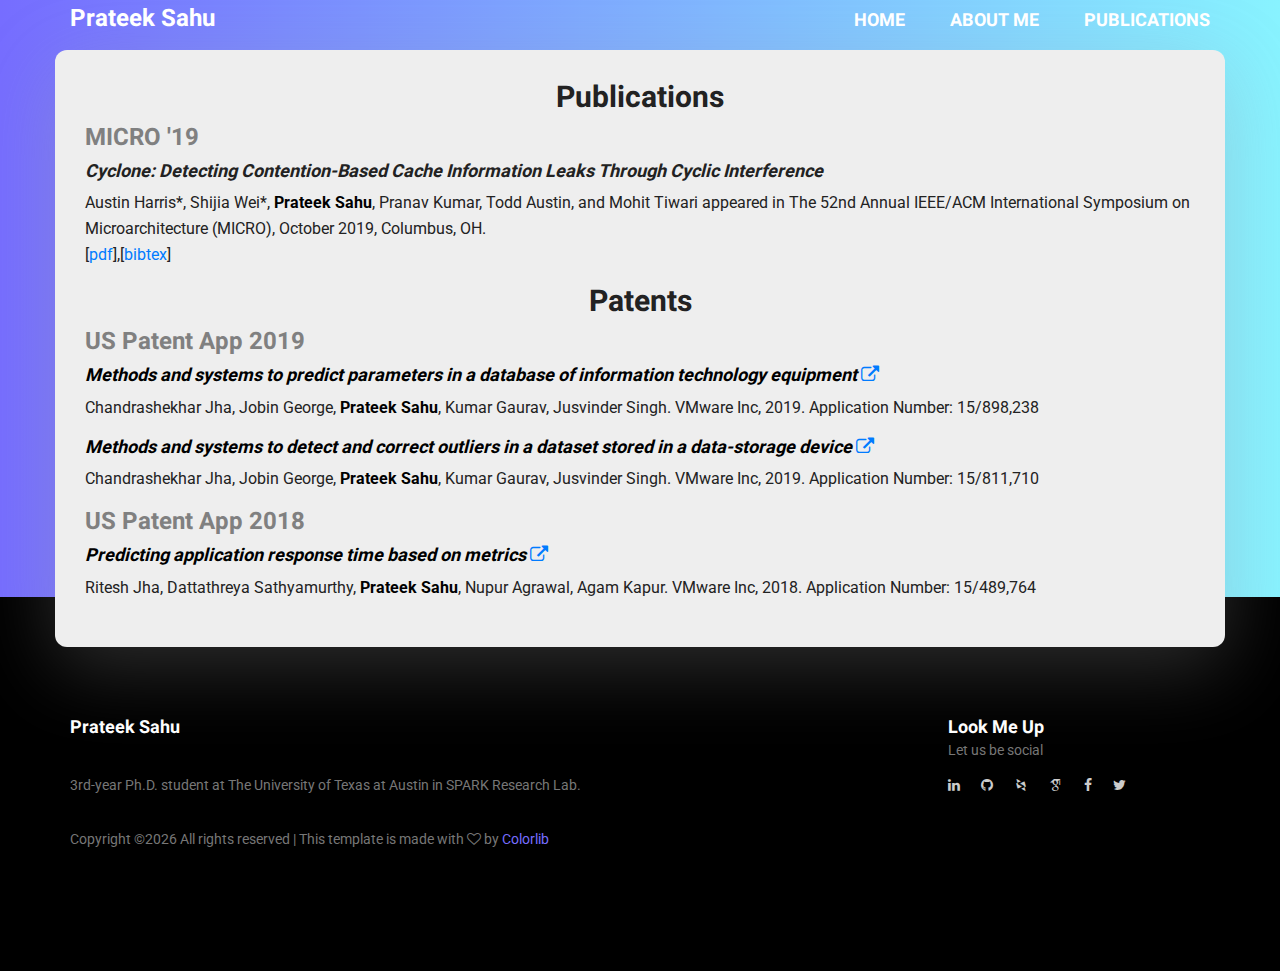
<file: nicer/publications.html>
<!doctype html>
<html lang="en">
    <head>
        <!-- Required meta tags -->
        <meta charset="utf-8">
        <meta name="viewport" content="width=device-width, initial-scale=1, shrink-to-fit=no">
        <link rel="icon" href="img/favicon.png" type="image/png">
        <title>Publications - Prateek Sahu</title>
        <!-- Bootstrap CSS -->
        <link rel="stylesheet" href="css/bootstrap.css">
        <link rel="stylesheet" href="css/linericon/style.css">
        <link rel="stylesheet" href="css/font-awesome.min.css">
        <link rel="stylesheet" href="css/academicons.min.css">
        <!-- main css -->
        <link rel="stylesheet" href="css/style.css">
        <link rel="stylesheet" href="css/responsive.css">
    </head>
    <body>
        
        <!--================Header Menu Area =================-->
        <header class="header_area">
            <div class="main_menu">
            	<nav class="navbar navbar-expand-lg navbar-light">
					<div class="container box_1620">
						<!-- Brand and toggle get grouped for better mobile display -->
            <a class="navbar-brand logo_h" href="index.html"><h3 style="color: white"> Prateek Sahu </h3> </a>
						<button class="navbar-toggler" type="button" data-toggle="collapse" data-target="#navbarSupportedContent" aria-controls="navbarSupportedContent" aria-expanded="false" aria-label="Toggle navigation">
							<span class="icon-bar"></span>
							<span class="icon-bar"></span>
							<span class="icon-bar"></span>
						</button>
						<!-- Collect the nav links, forms, and other content for toggling -->
						<div class="collapse navbar-collapse offset" id="navbarSupportedContent">
							<ul class="nav navbar-nav menu_nav ml-auto">
                <li class="nav-item active"><a class="nav-link" href="index.html"><h4>Home</h4></a></li> 
                <li class="nav-item"><a class="nav-link" href="about.html"><h4>About Me</h4></a></li> 
                <li class="nav-item"><a class="nav-link" href="publications.html"><h4>Publications</h4></a></li> 
							</ul>
						</div> 
					</div>
            	</nav>
            </div>
        </header>
        <!--================Header Menu Area =================-->
        <!--================Home Banner Area =================-->
        <section class="home_banner_area">
            <div class="container box_1620">
				<div class="banner_inner d-flex align-items-center">
						<div class="banner_content text-center">
							<h2>Publications</h2>
              <div class="list text-left">
                <h3> <font color="gray"> MICRO '19 </font> </h3>
                <h4> <em> Cyclone: Detecting Contention-Based Cache Information Leaks Through Cyclic Interference </em> </h4>
                <p> Austin Harris*, Shijia Wei*, <b><font color="black">Prateek Sahu</font></b>, Pranav Kumar, Todd Austin, and Mohit Tiwari appeared in The 52nd Annual IEEE/ACM International Symposium on Microarchitecture (MICRO), October 2019, Columbus, OH. <br>
                [<a href="MICRO19_cyclone">pdf</a>],[<a href="cyclone.bib">bibtex</a>]</p>
              </div>
							<h2>Patents</h2>
              <div class="list text-left">
                <h3> <font color="gray"> US Patent App 2019 </font> </h3>
                <h4> <font color="black"> <em> Methods and systems to predict parameters in a database of information technology equipment </em> </font> <a href="https://patents.google.com/patent/US20190163720A1/en"><i class="fa fa-external-link"></i></a> </h4>
                <p> Chandrashekhar Jha, Jobin George, <b><font color="black">Prateek Sahu</font></b>, Kumar Gaurav, Jusvinder Singh. VMware Inc, 2019. Application Number: 15/898,238 </p>
                <h4> <font color="black"> <em> Methods and systems to detect and correct outliers in a dataset stored in a data-storage device </em> </font> <a href="https://patents.google.com/patent/US20190034473A1/en"><i class="fa fa-external-link"></i></a> </h4>
                <p> Chandrashekhar Jha, Jobin George, <b><font color="black">Prateek Sahu</font></b>, Kumar Gaurav, Jusvinder Singh. VMware Inc, 2019. Application Number: 15/811,710 </p>
                <h3> <font color="gray"> US Patent App 2018 </font> </h3>
                <h4> <font color="black"> <em> Predicting application response time based on metrics </em> </font> <a href="https://patents.google.com/patent/US20180165584A1/en"><i class="fa fa-external-link"></i></a> </h4>
                <p> Ritesh Jha, Dattathreya Sathyamurthy, <b><font color="black">Prateek Sahu</font></b>, Nupur Agrawal, Agam Kapur. VMware Inc, 2018. Application Number: 15/489,764 </p>
              </div>
						</div>
					</div>
				</div>
            </div>
        </section>
        <!--================End Home Banner Area =================-->
        <!--================Footer Area =================-->
        <footer class="footer_area p_120">
        	<div class="container">
        		<div class="row footer_inner">
        			<div class="col-lg-9 col-sm-9">
        				<aside class="f_widget ab_widget">
        					<div class="f_title">
        						<h3>Prateek Sahu</h3>
        					</div>
        					<p>3rd-year Ph.D. student at The University of Texas at Austin in SPARK Research Lab.</p>
        					<p><!-- Link back to Colorlib can't be removed. Template is licensed under CC BY 3.0. -->
Copyright &copy;<script>document.write(new Date().getFullYear());</script> All rights reserved | This template is made with <i class="fa fa-heart-o" aria-hidden="true"></i> by <a href="https://colorlib.com" target="_blank">Colorlib</a>
<!-- Link back to Colorlib can't be removed. Template is licensed under CC BY 3.0. --></p>
        				</aside>
        			</div>
        			<div class="col-lg-3 col-sm-3">
        				<aside class="f_widget social_widget">
        					<div class="f_title">
        						<h3>Look Me Up</h3>
        					  <p>Let us be social</p>
        					  <ul class="list">
        						  <li><a href="https://www.linkedin.com/in/sahuprateek/"><i class="fa fa-linkedin"></i></a></li>
        						  <li><a href="https://github.com/prateeksahu"><i class="fa fa-github"></i></a></li>
        						  <li><a href="https://dblp.uni-trier.de/pers/hd/s/Sahu:Prateek"><i class="ai ai-dblp"></i></a></li>
        						  <li><a href="https://scholar.google.com/citations?user=ua5NN3YAAAAJ&hl=en&oi=ao"><i class="ai ai-google-scholar"></i></a></li>
        						  <li><a href="https://www.facebook.com/PrateekSahu.me"><i class="fa fa-facebook"></i></a></li>
        						  <li><a href="https://twitter.com/PrateekSahu22"><i class="fa fa-twitter"></i></a></li>        					  </ul>
        					</div>
        				</aside>
        			</div>
        		</div>
        	</div>
        </footer>
        <!--================End Footer Area =================-->
    </body>
</html>
</file>
<file: vendors/linericon/style.css>
@font-face {
	font-family: 'Linearicons-Free';
	src:url('fonts/Linearicons-Free.eot?w118d');
	src:url('fonts/Linearicons-Free.eot?#iefixw118d') format('embedded-opentype'),
		url('fonts/Linearicons-Free.woff2?w118d') format('woff2'),
		url('fonts/Linearicons-Free.woff?w118d') format('woff'),
		url('fonts/Linearicons-Free.ttf?w118d') format('truetype'),
		url('fonts/Linearicons-Free.svg?w118d#Linearicons-Free') format('svg');
	font-weight: normal;
	font-style: normal;
}

.lnr {
	font-family: 'Linearicons-Free';
	speak: none;
	font-style: normal;
	font-weight: normal;
	font-variant: normal;
	text-transform: none;
	line-height: 1;

	/* Better Font Rendering =========== */
	-webkit-font-smoothing: antialiased;
	-moz-osx-font-smoothing: grayscale;
}

.lnr-home:before {
	content: "\e800";
}
.lnr-apartment:before {
	content: "\e801";
}
.lnr-pencil:before {
	content: "\e802";
}
.lnr-magic-wand:before {
	content: "\e803";
}
.lnr-drop:before {
	content: "\e804";
}
.lnr-lighter:before {
	content: "\e805";
}
.lnr-poop:before {
	content: "\e806";
}
.lnr-sun:before {
	content: "\e807";
}
.lnr-moon:before {
	content: "\e808";
}
.lnr-cloud:before {
	content: "\e809";
}
.lnr-cloud-upload:before {
	content: "\e80a";
}
.lnr-cloud-download:before {
	content: "\e80b";
}
.lnr-cloud-sync:before {
	content: "\e80c";
}
.lnr-cloud-check:before {
	content: "\e80d";
}
.lnr-database:before {
	content: "\e80e";
}
.lnr-lock:before {
	content: "\e80f";
}
.lnr-cog:before {
	content: "\e810";
}
.lnr-trash:before {
	content: "\e811";
}
.lnr-dice:before {
	content: "\e812";
}
.lnr-heart:before {
	content: "\e813";
}
.lnr-star:before {
	content: "\e814";
}
.lnr-star-half:before {
	content: "\e815";
}
.lnr-star-empty:before {
	content: "\e816";
}
.lnr-flag:before {
	content: "\e817";
}
.lnr-envelope:before {
	content: "\e818";
}
.lnr-paperclip:before {
	content: "\e819";
}
.lnr-inbox:before {
	content: "\e81a";
}
.lnr-eye:before {
	content: "\e81b";
}
.lnr-printer:before {
	content: "\e81c";
}
.lnr-file-empty:before {
	content: "\e81d";
}
.lnr-file-add:before {
	content: "\e81e";
}
.lnr-enter:before {
	content: "\e81f";
}
.lnr-exit:before {
	content: "\e820";
}
.lnr-graduation-hat:before {
	content: "\e821";
}
.lnr-license:before {
	content: "\e822";
}
.lnr-music-note:before {
	content: "\e823";
}
.lnr-film-play:before {
	content: "\e824";
}
.lnr-camera-video:before {
	content: "\e825";
}
.lnr-camera:before {
	content: "\e826";
}
.lnr-picture:before {
	content: "\e827";
}
.lnr-book:before {
	content: "\e828";
}
.lnr-bookmark:before {
	content: "\e829";
}
.lnr-user:before {
	content: "\e82a";
}
.lnr-users:before {
	content: "\e82b";
}
.lnr-shirt:before {
	content: "\e82c";
}
.lnr-store:before {
	content: "\e82d";
}
.lnr-cart:before {
	content: "\e82e";
}
.lnr-tag:before {
	content: "\e82f";
}
.lnr-phone-handset:before {
	content: "\e830";
}
.lnr-phone:before {
	content: "\e831";
}
.lnr-pushpin:before {
	content: "\e832";
}
.lnr-map-marker:before {
	content: "\e833";
}
.lnr-map:before {
	content: "\e834";
}
.lnr-location:before {
	content: "\e835";
}
.lnr-calendar-full:before {
	content: "\e836";
}
.lnr-keyboard:before {
	content: "\e837";
}
.lnr-spell-check:before {
	content: "\e838";
}
.lnr-screen:before {
	content: "\e839";
}
.lnr-smartphone:before {
	content: "\e83a";
}
.lnr-tablet:before {
	content: "\e83b";
}
.lnr-laptop:before {
	content: "\e83c";
}
.lnr-laptop-phone:before {
	content: "\e83d";
}
.lnr-power-switch:before {
	content: "\e83e";
}
.lnr-bubble:before {
	content: "\e83f";
}
.lnr-heart-pulse:before {
	content: "\e840";
}
.lnr-construction:before {
	content: "\e841";
}
.lnr-pie-chart:before {
	content: "\e842";
}
.lnr-chart-bars:before {
	content: "\e843";
}
.lnr-gift:before {
	content: "\e844";
}
.lnr-diamond:before {
	content: "\e845";
}
.lnr-linearicons:before {
	content: "\e846";
}
.lnr-dinner:before {
	content: "\e847";
}
.lnr-coffee-cup:before {
	content: "\e848";
}
.lnr-leaf:before {
	content: "\e849";
}
.lnr-paw:before {
	content: "\e84a";
}
.lnr-rocket:before {
	content: "\e84b";
}
.lnr-briefcase:before {
	content: "\e84c";
}
.lnr-bus:before {
	content: "\e84d";
}
.lnr-car:before {
	content: "\e84e";
}
.lnr-train:before {
	content: "\e84f";
}
.lnr-bicycle:before {
	content: "\e850";
}
.lnr-wheelchair:before {
	content: "\e851";
}
.lnr-select:before {
	content: "\e852";
}
.lnr-earth:before {
	content: "\e853";
}
.lnr-smile:before {
	content: "\e854";
}
.lnr-sad:before {
	content: "\e855";
}
.lnr-neutral:before {
	content: "\e856";
}
.lnr-mustache:before {
	content: "\e857";
}
.lnr-alarm:before {
	content: "\e858";
}
.lnr-bullhorn:before {
	content: "\e859";
}
.lnr-volume-high:before {
	content: "\e85a";
}
.lnr-volume-medium:before {
	content: "\e85b";
}
.lnr-volume-low:before {
	content: "\e85c";
}
.lnr-volume:before {
	content: "\e85d";
}
.lnr-mic:before {
	content: "\e85e";
}
.lnr-hourglass:before {
	content: "\e85f";
}
.lnr-undo:before {
	content: "\e860";
}
.lnr-redo:before {
	content: "\e861";
}
.lnr-sync:before {
	content: "\e862";
}
.lnr-history:before {
	content: "\e863";
}
.lnr-clock:before {
	content: "\e864";
}
.lnr-download:before {
	content: "\e865";
}
.lnr-upload:before {
	content: "\e866";
}
.lnr-enter-down:before {
	content: "\e867";
}
.lnr-exit-up:before {
	content: "\e868";
}
.lnr-bug:before {
	content: "\e869";
}
.lnr-code:before {
	content: "\e86a";
}
.lnr-link:before {
	content: "\e86b";
}
.lnr-unlink:before {
	content: "\e86c";
}
.lnr-thumbs-up:before {
	content: "\e86d";
}
.lnr-thumbs-down:before {
	content: "\e86e";
}
.lnr-magnifier:before {
	content: "\e86f";
}
.lnr-cross:before {
	content: "\e870";
}
.lnr-menu:before {
	content: "\e871";
}
.lnr-list:before {
	content: "\e872";
}
.lnr-chevron-up:before {
	content: "\e873";
}
.lnr-chevron-down:before {
	content: "\e874";
}
.lnr-chevron-left:before {
	content: "\e875";
}
.lnr-chevron-right:before {
	content: "\e876";
}
.lnr-arrow-up:before {
	content: "\e877";
}
.lnr-arrow-down:before {
	content: "\e878";
}
.lnr-arrow-left:before {
	content: "\e879";
}
.lnr-arrow-right:before {
	content: "\e87a";
}
.lnr-move:before {
	content: "\e87b";
}
.lnr-warning:before {
	content: "\e87c";
}
.lnr-question-circle:before {
	content: "\e87d";
}
.lnr-menu-circle:before {
	content: "\e87e";
}
.lnr-checkmark-circle:before {
	content: "\e87f";
}
.lnr-cross-circle:before {
	content: "\e880";
}
.lnr-plus-circle:before {
	content: "\e881";
}
.lnr-circle-minus:before {
	content: "\e882";
}
.lnr-arrow-up-circle:before {
	content: "\e883";
}
.lnr-arrow-down-circle:before {
	content: "\e884";
}
.lnr-arrow-left-circle:before {
	content: "\e885";
}
.lnr-arrow-right-circle:before {
	content: "\e886";
}
.lnr-chevron-up-circle:before {
	content: "\e887";
}
.lnr-chevron-down-circle:before {
	content: "\e888";
}
.lnr-chevron-left-circle:before {
	content: "\e889";
}
.lnr-chevron-right-circle:before {
	content: "\e88a";
}
.lnr-crop:before {
	content: "\e88b";
}
.lnr-frame-expand:before {
	content: "\e88c";
}
.lnr-frame-contract:before {
	content: "\e88d";
}
.lnr-layers:before {
	content: "\e88e";
}
.lnr-funnel:before {
	content: "\e88f";
}
.lnr-text-format:before {
	content: "\e890";
}
.lnr-text-format-remove:before {
	content: "\e891";
}
.lnr-text-size:before {
	content: "\e892";
}
.lnr-bold:before {
	content: "\e893";
}
.lnr-italic:before {
	content: "\e894";
}
.lnr-underline:before {
	content: "\e895";
}
.lnr-strikethrough:before {
	content: "\e896";
}
.lnr-highlight:before {
	content: "\e897";
}
.lnr-text-align-left:before {
	content: "\e898";
}
.lnr-text-align-center:before {
	content: "\e899";
}
.lnr-text-align-right:before {
	content: "\e89a";
}
.lnr-text-align-justify:before {
	content: "\e89b";
}
.lnr-line-spacing:before {
	content: "\e89c";
}
.lnr-indent-increase:before {
	content: "\e89d";
}
.lnr-indent-decrease:before {
	content: "\e89e";
}
.lnr-pilcrow:before {
	content: "\e89f";
}
.lnr-direction-ltr:before {
	content: "\e8a0";
}
.lnr-direction-rtl:before {
	content: "\e8a1";
}
.lnr-page-break:before {
	content: "\e8a2";
}
.lnr-sort-alpha-asc:before {
	content: "\e8a3";
}
.lnr-sort-amount-asc:before {
	content: "\e8a4";
}
.lnr-hand:before {
	content: "\e8a5";
}
.lnr-pointer-up:before {
	content: "\e8a6";
}
.lnr-pointer-right:before {
	content: "\e8a7";
}
.lnr-pointer-down:before {
	content: "\e8a8";
}
.lnr-pointer-left:before {
	content: "\e8a9";
}
</file>
<file: css/style.css>
/*----------------------------------------------------
@File: Default Styles
@Author: Rocky Ahmed
@URL: http://wethemez.com
Author E-mail: rockybd1995@gmail.com

This file contains the styling for the actual theme, this
is the file you need to edit to change the look of the
theme.
---------------------------------------------------- */
/*=====================================================================
@Template Name: Builder Construction 
@Author: Rocky Ahmed
@Developed By: Rocky Ahmed
@Developer URL: http://rocky.wethemez.com
Author E-mail: rockybd1995@gmail.com

@Default Styles

Table of Content:
01/ Variables
02/ predefin
03/ header
04/ button
05/ banner
06/ breadcrumb
07/ about
08/ team
09/ project 
10/ price 
11/ team 
12/ blog 
13/ video  
14/ features  
15/ career  
16/ contact 
17/ footer

=====================================================================*/
/*----------------------------------------------------*/
/*font Variables*/
/*Color Variables*/
/*=================== fonts ====================*/
@import url("https://fonts.googleapis.com/css?family=Heebo:300,400,700,900|Roboto:300,400,500,700");
/*---------------------------------------------------- */
/*----------------------------------------------------*/
.list {
  list-style: none;
  margin: 0px;
  padding: 0px; }

a {
  text-decoration: none;
  transition: all 0.3s ease-in-out; }
  a:hover, a:focus {
    text-decoration: none;
    outline: none; }

.row.m0 {
  margin: 0px; }

body {
  line-height: 26px;
  font-size: 16px;
  font-family: "Roboto", sans-serif;
  font-weight: normal;
  color: #777777; }

h1, h2, h3, h4, h5, h6 {
  font-family: "Heebo", sans-serif;
  font-weight: bold; }

button:focus {
  outline: none;
  box-shadow: none; }

.p0 {
  padding-left: 0px;
  padding-right: 0px; }

.p_120 {
  padding-top: 120px;
  padding-bottom: 120px; }

.p_100 {
  padding-top: 100px;
  padding-bottom: 100px; }

.pad_top {
  padding-top: 120px; }

.pad_bt {
  padding-bottom: 120px; }

.mt-25 {
  margin-top: 25px; }

@media (min-width: 1200px) {
  .container {
    max-width: 1170px; } }

@media (min-width: 1620px) {
  .box_1620 {
    max-width: 1620px;
    margin: auto;
    width: 100%;
    padding-left: 0px;
    padding-right: 0px; } }
/* Main Title Area css
============================================================================================ */
.main_title {
  text-align: center;
  max-width: 670px;
  margin: 0px auto 75px; }
  .main_title h2 {
    font-family: "Heebo", sans-serif;
    font-size: 36px;
    color: #222222;
    margin-bottom: 15px;
    text-transform: uppercase; }
  .main_title p {
    font-size: 16px;
    font-family: "Roboto", sans-serif;
    font-weight: normal;
    line-height: 26px;
    color: #777777;
    margin-bottom: 0px; }

/* End Main Title Area css
============================================================================================ */
/*---------------------------------------------------- */
/*----------------------------------------------------*/
.header_area {
  position: absolute;
  width: 100%;
  top: 0;
  left: 0;
  z-index: 99;
  transition: background 0.4s, all 0.3s linear; }
  .header_area .navbar {
    background: transparent;
    padding: 0px;
    border: 0px;
    border-radius: 0px; }
    .header_area .navbar .nav .nav-item {
      margin-right: 45px; }
      .header_area .navbar .nav .nav-item .nav-link {
        font: 500 12px/120px "Roboto", sans-serif;
        text-transform: uppercase;
        color: #fff;
        padding: 0px;
        display: inline-block; }
        .header_area .navbar .nav .nav-item .nav-link:after {
          display: none; }
      .header_area .navbar .nav .nav-item:hover .nav-link, .header_area .navbar .nav .nav-item.active .nav-link {
        color: #fff; }
      .header_area .navbar .nav .nav-item.submenu {
        position: relative; }
        .header_area .navbar .nav .nav-item.submenu ul {
          border: none;
          padding: 0px;
          border-radius: 0px;
          box-shadow: none;
          margin: 0px;
          background: #fff;
          box-shadow: 0px 3px 16px 0px rgba(0, 0, 0, 0.1); }
          @media (min-width: 992px) {
            .header_area .navbar .nav .nav-item.submenu ul {
              position: absolute;
              top: 120%;
              left: 0px;
              min-width: 200px;
              text-align: left;
              opacity: 0;
              transition: all 300ms ease-in;
              visibility: hidden;
              display: block;
              border: none;
              padding: 0px;
              border-radius: 0px; } }
          .header_area .navbar .nav .nav-item.submenu ul:before {
            content: "";
            width: 0;
            height: 0;
            border-style: solid;
            border-width: 10px 10px 0 10px;
            border-color: #eeeeee transparent transparent transparent;
            position: absolute;
            right: 24px;
            top: 45px;
            z-index: 3;
            opacity: 0;
            transition: all 400ms linear; }
          .header_area .navbar .nav .nav-item.submenu ul .nav-item {
            display: block;
            float: none;
            margin-right: 0px;
            border-bottom: 1px solid #ededed;
            margin-left: 0px;
            transition: all 0.4s linear; }
            .header_area .navbar .nav .nav-item.submenu ul .nav-item .nav-link {
              line-height: 45px;
              color: #222222;
              padding: 0px 30px;
              transition: all 150ms linear;
              display: block;
              margin-right: 0px; }
            .header_area .navbar .nav .nav-item.submenu ul .nav-item:last-child {
              border-bottom: none; }
            .header_area .navbar .nav .nav-item.submenu ul .nav-item:hover .nav-link {
              background: #766dff;
              color: #fff; }
        @media (min-width: 992px) {
          .header_area .navbar .nav .nav-item.submenu:hover ul {
            visibility: visible;
            opacity: 1;
            top: 100%; } }
        .header_area .navbar .nav .nav-item.submenu:hover ul .nav-item {
          margin-top: 0px; }
      .header_area .navbar .nav .nav-item:last-child {
        margin-right: 0px; }
    .header_area .navbar .search {
      font-size: 12px;
      line-height: 60px;
      display: inline-block;
      color: #222222;
      margin-left: 80px; }
      .header_area .navbar .search i {
        font-weight: 600; }
  .header_area.navbar_fixed .main_menu {
    position: fixed;
    width: 100%;
    top: -70px;
    left: 0;
    right: 0;
    background: #000;
    transform: translateY(70px);
    transition: transform 500ms ease, background 500ms ease;
    -webkit-transition: transform 500ms ease, background 500ms ease;
    box-shadow: 0px 3px 16px 0px rgba(0, 0, 0, 0.1); }
    .header_area.navbar_fixed .main_menu .navbar .nav .nav-item .nav-link {
      line-height: 70px; }

.top_menu {
  background: #f9f9ff; }
  .top_menu .header_social li {
    display: inline-block;
    margin-right: 15px; }
    .top_menu .header_social li a {
      font-size: 14px;
      color: #777777;
      display: inline-block;
      line-height: 42px;
      transition: all 300ms linear 0s; }
    .top_menu .header_social li:last-child {
      margin-right: 0px; }
    .top_menu .header_social li:hover a {
      color: #766dff; }
  .top_menu .dn_btn {
    line-height: 42px;
    display: inline-block;
    font-size: 12px;
    margin-right: 30px;
    font-family: "Roboto", sans-serif;
    font-weight: normal;
    color: #777777;
    transition: all 300ms linear 0s; }
    .top_menu .dn_btn:hover {
      color: #766dff; }
    .top_menu .dn_btn:last-child {
      margin-right: 0px; }
  .top_menu .lan_pack {
    height: 30px;
    border: 1px solid #eeeeee;
    border-radius: 3px;
    line-height: 28px;
    font-size: 12px;
    font-family: "Roboto", sans-serif;
    font-weight: 500;
    padding-left: 19px;
    padding-right: 36px;
    color: #777777;
    background: #f9f9ff;
    margin-right: 5px;
    margin-top: 8px; }
    .top_menu .lan_pack .current {
      color: #777777; }
    .top_menu .lan_pack:after {
      content: "\f0d7";
      border: none !important;
      font: normal normal normal 12px/1 FontAwesome;
      transform: rotate(0deg);
      height: auto;
      margin-top: -6px;
      right: 20px; }

/*---------------------------------------------------- */
/*----------------------------------------------------*/
/* Home Banner Area css
============================================================================================ */
.home_banner_area {
  position: relative;
  z-index: 1;
  background-image: -moz-linear-gradient(0deg, #111111 0%, #111111 100%);
  background-image: -webkit-linear-gradient(0deg, #111111 0%, #111111 100%);
  background-image: -ms-linear-gradient(0deg, #111111 0%, #111111 100%);
  margin-bottom: 0; }
  .home_banner_area .box_1620 {
    min-height: 500px;
    border-radius: 12px;
    position: relative;
    bottom: -50px;
    background: #eee;
    padding: 30px;
    box-shadow: 0px 20px 80px 0px rgba(153, 153, 153, 0.3); }
  .home_banner_area .banner_inner {
    position: relative;
    width: 100%;
    min-height: 500px;
    display: flex; }
    .home_banner_area .banner_inner .banner_content {
      color: #222222;
      vertical-align: middle;
      align-self: center;
      text-align: left; }
      .home_banner_area .banner_inner .banner_content .media .d-flex {
        padding-right: 125px; }
      .home_banner_area .banner_inner .banner_content .media .media-body {
        vertical-align: middle;
        align-self: center; }
      .home_banner_area .banner_inner .banner_content .media .media-recent {
        vertical-align: middle;
        align-self: right; }

.blog_banner {
  min-height: 780px;
  position: relative;
  z-index: 1;
  overflow: hidden;
  margin-bottom: 0px; }
  .blog_banner .banner_inner {
    background: #04091e;
    position: relative;
    overflow: hidden;
    width: 100%;
    min-height: 780px;
    z-index: 1; }
    .blog_banner .banner_inner .overlay {
      background: url(../img/banner/banner-2.jpg) no-repeat scroll center center;
      opacity: .5;
      height: 125%;
      position: absolute;
      left: 0px;
      top: 0px;
      width: 100%;
      z-index: -1; }
    .blog_banner .banner_inner .blog_b_text {
      max-width: 700px;
      margin: auto;
      color: #fff; }
      .blog_banner .banner_inner .blog_b_text h2 {
        font-size: 60px;
        font-weight: bold;
        font-family: "Heebo", sans-serif;
        line-height: 66px;
        margin-bottom: 15px;
        text-transform: uppercase; }
      .blog_banner .banner_inner .blog_b_text p {
        font-size: 16px;
        margin-bottom: 35px; }
      .blog_banner .banner_inner .blog_b_text .white_bg_btn {
        line-height: 42px;
        padding: 0px 45px;
        border-radius: 5px; }

.banner_box {
  max-width: 1620px;
  margin: auto; }

.banner_area {
  position: relative;
  z-index: 1;
  min-height: 350px;
  background-image: -moz-linear-gradient(0deg, #766dff 0%, #88f3ff 100%);
  background-image: -webkit-linear-gradient(0deg, #766dff 0%, #88f3ff 100%);
  background-image: -ms-linear-gradient(0deg, #766dff 0%, #88f3ff 100%);
  margin-bottom: 120px; }
  .banner_area .box_1620 {
    background: #fff;
    min-height: 360px;
    border-radius: 12px;
    position: relative;
    bottom: -120px;
    box-shadow: 0px 20px 80px 0px rgba(153, 153, 153, 0.3); }
  .banner_area .banner_inner {
    position: relative;
    overflow: hidden;
    width: 100%;
    min-height: 360px;
    z-index: 1; }
    .banner_area .banner_inner .banner_content h2 {
      color: #222222;
      font-size: 48px;
      font-family: "Heebo", sans-serif;
      margin-bottom: 0px;
      font-weight: bold; }
    .banner_area .banner_inner .banner_content .page_link a {
      font-size: 14px;
      color: #222222;
      font-family: "Roboto", sans-serif;
      margin-right: 32px;
      position: relative; }
      .banner_area .banner_inner .banner_content .page_link a:before {
        content: "\e87a";
        font-family: 'Linearicons-Free';
        position: absolute;
        right: -25px;
        top: 50%;
        transform: translateY(-50%); }
      .banner_area .banner_inner .banner_content .page_link a:last-child {
        margin-right: 0px; }
        .banner_area .banner_inner .banner_content .page_link a:last-child:before {
          display: none; }
      .banner_area .banner_inner .banner_content .page_link a:hover {
        color: #766dff; }

/* End Home Banner Area css
============================================================================================ */
/*---------------------------------------------------- */
/*----------------------------------------------------*/
/* Latest Blog Area css
============================================================================================ */
.latest_blog_inner {
  margin-bottom: -30px; }

.l_blog_item {
  margin-bottom: 30px; }
  .l_blog_item .date {
    font-size: 13px;
    font-family: "Roboto", sans-serif;
    font-weight: normal;
    color: #777777;
    margin-top: 20px;
    display: block;
    margin-bottom: 15px; }
  .l_blog_item h4 {
    font-size: 18px;
    line-height: 24px;
    color: #222222;
    border-bottom: 1px solid #eeeeee;
    padding-bottom: 20px;
    margin-bottom: 20px;
    transition: all 300ms linear 0s; }
  .l_blog_item p {
    margin-bottom: 0px; }
  .l_blog_item:hover h4 {
    color: #766dff; }

/* End Latest Blog Area css
============================================================================================ */
/*================= latest_blog_area css =============*/
.single-recent-blog-post {
  margin-bottom: 30px; }
  .single-recent-blog-post .thumb {
    overflow: hidden; }
    .single-recent-blog-post .thumb img {
      transition: all 0.7s linear; }
  .single-recent-blog-post .details {
    padding-top: 30px; }
    .single-recent-blog-post .details .sec_h4 {
      line-height: 24px;
      padding: 10px 0px 13px;
      transition: all 0.3s linear; }
      .single-recent-blog-post .details .sec_h4:hover {
        color: #777777; }
  .single-recent-blog-post .date {
    font-size: 14px;
    line-height: 24px;
    font-weight: 400; }
  .single-recent-blog-post:hover img {
    transform: scale(1.23) rotate(10deg); }

.tags .tag_btn {
  font-size: 12px;
  font-weight: 500;
  line-height: 20px;
  border: 1px solid #eeeeee;
  display: inline-block;
  padding: 1px 18px;
  text-align: center;
  color: #222222; }
  .tags .tag_btn:before {
    background: #766dff; }
  .tags .tag_btn + .tag_btn {
    margin-left: 2px; }

/*========= blog_categorie_area css ===========*/
.blog_categorie_area {
  padding-top: 80px;
  padding-bottom: 80px; }

.categories_post {
  position: relative;
  text-align: center;
  cursor: pointer; }
  .categories_post img {
    max-width: 100%; }
  .categories_post .categories_details {
    position: absolute;
    top: 20px;
    left: 20px;
    right: 20px;
    bottom: 20px;
    background: rgba(34, 34, 34, 0.8);
    color: #fff;
    transition: all 0.3s linear;
    display: flex;
    align-items: center;
    justify-content: center; }
    .categories_post .categories_details h5 {
      margin-bottom: 0px;
      font-size: 18px;
      line-height: 26px;
      text-transform: uppercase;
      color: #fff;
      position: relative; }
    .categories_post .categories_details p {
      font-weight: 300;
      font-size: 14px;
      line-height: 26px;
      margin-bottom: 0px; }
    .categories_post .categories_details .border_line {
      margin: 10px 0px;
      background: #fff;
      width: 100%;
      height: 1px; }
  .categories_post:hover .categories_details {
    background-image: -moz-linear-gradient(0deg, #766dff 0%, #88f3ff 100%);
    background-image: -webkit-linear-gradient(0deg, #766dff 0%, #88f3ff 100%);
    background-image: -ms-linear-gradient(0deg, #766dff 0%, #88f3ff 100%);
    opacity: 0.851; }

/*============ blog_left_sidebar css ==============*/
.blog_item {
  margin-bottom: 40px; }

.blog_info {
  padding-top: 30px; }
  .blog_info .post_tag {
    padding-bottom: 20px; }
    .blog_info .post_tag a {
      font: 300 14px/21px "Roboto", sans-serif;
      color: #222222; }
      .blog_info .post_tag a:hover {
        color: #777777; }
      .blog_info .post_tag a.active {
        color: #766dff; }
  .blog_info .blog_meta li a {
    font: 300 14px/20px "Roboto", sans-serif;
    color: #777777;
    vertical-align: middle;
    padding-bottom: 12px;
    display: inline-block; }
    .blog_info .blog_meta li a i {
      color: #222222;
      font-size: 16px;
      font-weight: 600;
      padding-left: 15px;
      line-height: 20px;
      vertical-align: middle; }
    .blog_info .blog_meta li a:hover {
      color: #766dff; }

.blog_post img {
  max-width: 100%; }

.blog_details {
  padding-top: 20px; }
  .blog_details h2 {
    font-size: 24px;
    line-height: 36px;
    color: #222222;
    font-weight: 600;
    transition: all 0.3s linear; }
    .blog_details h2:hover {
      color: #766dff; }
  .blog_details p {
    margin-bottom: 26px; }

.view_btn {
  font-size: 14px;
  line-height: 36px;
  display: inline-block;
  color: #222222;
  font-weight: 500;
  padding: 0px 30px;
  background: #fff; }

.blog_right_sidebar {
  border: 1px solid #eeeeee;
  background: #fafaff;
  padding: 30px; }
  .blog_right_sidebar .widget_title {
    font-size: 18px;
    line-height: 25px;
    background: #766dff;
    text-align: center;
    color: #fff;
    padding: 8px 0px;
    margin-bottom: 30px; }
  .blog_right_sidebar .search_widget .input-group .form-control {
    font-size: 14px;
    line-height: 29px;
    border: 0px;
    width: 100%;
    font-weight: 300;
    color: #fff;
    padding-left: 20px;
    border-radius: 45px;
    z-index: 0;
    background: #766dff; }
    .blog_right_sidebar .search_widget .input-group .form-control.placeholder {
      color: #fff; }
    .blog_right_sidebar .search_widget .input-group .form-control:-moz-placeholder {
      color: #fff; }
    .blog_right_sidebar .search_widget .input-group .form-control::-moz-placeholder {
      color: #fff; }
    .blog_right_sidebar .search_widget .input-group .form-control::-webkit-input-placeholder {
      color: #fff; }
    .blog_right_sidebar .search_widget .input-group .form-control:focus {
      box-shadow: none; }
  .blog_right_sidebar .search_widget .input-group .btn-default {
    position: absolute;
    right: 20px;
    background: transparent;
    border: 0px;
    box-shadow: none;
    font-size: 14px;
    color: #fff;
    padding: 0px;
    top: 50%;
    transform: translateY(-50%);
    z-index: 1; }
  .blog_right_sidebar .author_widget {
    text-align: center; }
    .blog_right_sidebar .author_widget h4 {
      font-size: 18px;
      line-height: 20px;
      color: #222222;
      margin-bottom: 5px;
      margin-top: 30px; }
    .blog_right_sidebar .author_widget p {
      margin-bottom: 0px; }
    .blog_right_sidebar .author_widget .social_icon {
      padding: 7px 0px 15px; }
      .blog_right_sidebar .author_widget .social_icon a {
        font-size: 14px;
        color: #222222;
        transition: all 0.2s linear; }
        .blog_right_sidebar .author_widget .social_icon a + a {
          margin-left: 20px; }
        .blog_right_sidebar .author_widget .social_icon a:hover {
          color: #766dff; }
  .blog_right_sidebar .popular_post_widget .post_item .media-body {
    justify-content: center;
    align-self: center;
    padding-left: 20px; }
    .blog_right_sidebar .popular_post_widget .post_item .media-body h3 {
      font-size: 14px;
      line-height: 20px;
      color: #222222;
      margin-bottom: 4px;
      transition: all 0.3s linear; }
      .blog_right_sidebar .popular_post_widget .post_item .media-body h3:hover {
        color: #766dff; }
    .blog_right_sidebar .popular_post_widget .post_item .media-body p {
      font-size: 12px;
      line-height: 21px;
      margin-bottom: 0px; }
  .blog_right_sidebar .popular_post_widget .post_item + .post_item {
    margin-top: 20px; }
  .blog_right_sidebar .post_category_widget .cat-list li {
    border-bottom: 2px dotted #eee;
    transition: all 0.3s ease 0s;
    padding-bottom: 12px; }
    .blog_right_sidebar .post_category_widget .cat-list li a {
      font-size: 14px;
      line-height: 20px;
      color: #777; }
      .blog_right_sidebar .post_category_widget .cat-list li a p {
        margin-bottom: 0px; }
    .blog_right_sidebar .post_category_widget .cat-list li + li {
      padding-top: 15px; }
    .blog_right_sidebar .post_category_widget .cat-list li:hover {
      border-color: #766dff; }
      .blog_right_sidebar .post_category_widget .cat-list li:hover a {
        color: #766dff; }
  .blog_right_sidebar .newsletter_widget {
    text-align: center; }
    .blog_right_sidebar .newsletter_widget .form-group {
      margin-bottom: 8px; }
    .blog_right_sidebar .newsletter_widget .input-group-prepend {
      margin-right: -1px; }
    .blog_right_sidebar .newsletter_widget .input-group-text {
      background: #fff;
      border-radius: 0px;
      vertical-align: top;
      font-size: 12px;
      line-height: 36px;
      padding: 0px 0px 0px 15px;
      border: 1px solid #eeeeee;
      border-right: 0px; }
    .blog_right_sidebar .newsletter_widget .form-control {
      font-size: 12px;
      line-height: 24px;
      color: #cccccc;
      border: 1px solid #eeeeee;
      border-left: 0px;
      border-radius: 0px; }
      .blog_right_sidebar .newsletter_widget .form-control.placeholder {
        color: #cccccc; }
      .blog_right_sidebar .newsletter_widget .form-control:-moz-placeholder {
        color: #cccccc; }
      .blog_right_sidebar .newsletter_widget .form-control::-moz-placeholder {
        color: #cccccc; }
      .blog_right_sidebar .newsletter_widget .form-control::-webkit-input-placeholder {
        color: #cccccc; }
      .blog_right_sidebar .newsletter_widget .form-control:focus {
        outline: none;
        box-shadow: none; }
    .blog_right_sidebar .newsletter_widget .bbtns {
      background: #766dff;
      color: #fff;
      font-size: 12px;
      line-height: 38px;
      display: inline-block;
      font-weight: 500;
      padding: 0px 24px 0px 24px;
      border-radius: 0; }
    .blog_right_sidebar .newsletter_widget .text-bottom {
      font-size: 12px; }
  .blog_right_sidebar .tag_cloud_widget ul li {
    display: inline-block; }
    .blog_right_sidebar .tag_cloud_widget ul li a {
      display: inline-block;
      border: 1px solid #eee;
      background: #fff;
      padding: 0px 13px;
      margin-bottom: 8px;
      transition: all 0.3s ease 0s;
      color: #222222;
      font-size: 12px; }
      .blog_right_sidebar .tag_cloud_widget ul li a:hover {
        background-image: -moz-linear-gradient(0deg, #766dff 0%, #88f3ff 100%);
        background-image: -webkit-linear-gradient(0deg, #766dff 0%, #88f3ff 100%);
        background-image: -ms-linear-gradient(0deg, #766dff 0%, #88f3ff 100%);
        color: #fff; }
  .blog_right_sidebar .br {
    width: 100%;
    height: 1px;
    background: #eeeeee;
    margin: 30px 0px; }

.blog-pagination {
  padding-top: 25px;
  padding-bottom: 95px; }
  .blog-pagination .page-link {
    border-radius: 0; }
  .blog-pagination .page-item {
    border: none; }

.page-link {
  background: transparent;
  font-weight: 400; }

.blog-pagination .page-item.active .page-link {
  background-color: #766dff;
  border-color: transparent;
  color: #fff; }

.blog-pagination .page-link {
  position: relative;
  display: block;
  padding: 0.5rem 0.75rem;
  margin-left: -1px;
  line-height: 1.25;
  color: #8a8a8a;
  border: none; }

.blog-pagination .page-link .lnr {
  font-weight: 600; }

.blog-pagination .page-item:last-child .page-link,
.blog-pagination .page-item:first-child .page-link {
  border-radius: 0; }

.blog-pagination .page-link:hover {
  color: #fff;
  text-decoration: none;
  background-color: #766dff;
  border-color: #eee; }

/*============ Start Blog Single Styles  =============*/
.single-post-area .social-links {
  padding-top: 10px; }
  .single-post-area .social-links li {
    display: inline-block;
    margin-bottom: 10px; }
    .single-post-area .social-links li a {
      color: #cccccc;
      padding: 7px;
      font-size: 14px;
      transition: all 0.2s linear; }
      .single-post-area .social-links li a:hover {
        color: #222222; }
.single-post-area .blog_details {
  padding-top: 26px; }
  .single-post-area .blog_details p {
    margin-bottom: 10px; }
.single-post-area .quotes {
  margin-top: 20px;
  margin-bottom: 30px;
  padding: 24px 35px 24px 30px;
  background-color: white;
  box-shadow: -20.84px 21.58px 30px 0px rgba(176, 176, 176, 0.1);
  font-size: 14px;
  line-height: 24px;
  color: #777;
  font-style: italic; }
.single-post-area .arrow {
  position: absolute; }
  .single-post-area .arrow .lnr {
    font-size: 20px;
    font-weight: 600; }
.single-post-area .thumb .overlay-bg {
  background: rgba(0, 0, 0, 0.8); }
.single-post-area .navigation-area {
  border-top: 1px solid #eee;
  padding-top: 30px;
  margin-top: 60px; }
  .single-post-area .navigation-area p {
    margin-bottom: 0px; }
  .single-post-area .navigation-area h4 {
    font-size: 18px;
    line-height: 25px;
    color: #222222; }
  .single-post-area .navigation-area .nav-left {
    text-align: left; }
    .single-post-area .navigation-area .nav-left .thumb {
      margin-right: 20px;
      background: #000; }
      .single-post-area .navigation-area .nav-left .thumb img {
        transition: all 300ms linear 0s; }
    .single-post-area .navigation-area .nav-left .lnr {
      margin-left: 20px;
      opacity: 0;
      transition: all 300ms linear 0s; }
    .single-post-area .navigation-area .nav-left:hover .lnr {
      opacity: 1; }
    .single-post-area .navigation-area .nav-left:hover .thumb img {
      opacity: .5; }
    @media (max-width: 767px) {
      .single-post-area .navigation-area .nav-left {
        margin-bottom: 30px; } }
  .single-post-area .navigation-area .nav-right {
    text-align: right; }
    .single-post-area .navigation-area .nav-right .thumb {
      margin-left: 20px;
      background: #000; }
      .single-post-area .navigation-area .nav-right .thumb img {
        transition: all 300ms linear 0s; }
    .single-post-area .navigation-area .nav-right .lnr {
      margin-right: 20px;
      opacity: 0;
      transition: all 300ms linear 0s; }
    .single-post-area .navigation-area .nav-right:hover .lnr {
      opacity: 1; }
    .single-post-area .navigation-area .nav-right:hover .thumb img {
      opacity: .5; }
@media (max-width: 991px) {
  .single-post-area .sidebar-widgets {
    padding-bottom: 0px; } }

.comments-area {
  background: #fafaff;
  border: 1px solid #eee;
  padding: 50px 30px;
  margin-top: 50px; }
  @media (max-width: 414px) {
    .comments-area {
      padding: 50px 8px; } }
  .comments-area h4 {
    text-align: center;
    margin-bottom: 50px;
    color: #222222;
    font-size: 18px; }
  .comments-area h5 {
    font-size: 16px;
    margin-bottom: 0px; }
  .comments-area a {
    color: #222222; }
  .comments-area .comment-list {
    padding-bottom: 48px; }
    .comments-area .comment-list:last-child {
      padding-bottom: 0px; }
    .comments-area .comment-list.left-padding {
      padding-left: 25px; }
    @media (max-width: 413px) {
      .comments-area .comment-list .single-comment h5 {
        font-size: 12px; }
      .comments-area .comment-list .single-comment .date {
        font-size: 11px; }
      .comments-area .comment-list .single-comment .comment {
        font-size: 10px; } }
  .comments-area .thumb {
    margin-right: 20px; }
  .comments-area .date {
    font-size: 13px;
    color: #cccccc;
    margin-bottom: 13px; }
  .comments-area .comment {
    color: #777777;
    margin-bottom: 0px; }
  .comments-area .btn-reply {
    background-color: #fff;
    color: #222222;
    border: 1px solid #eee;
    padding: 2px 18px;
    font-size: 12px;
    display: block;
    font-weight: 600;
    transition: all 300ms linear 0s; }
    .comments-area .btn-reply:hover {
      background-color: #766dff;
      color: #fff; }

.comment-form {
  background: #fafaff;
  text-align: center;
  border: 1px solid #eee;
  padding: 47px 30px 43px;
  margin-top: 50px;
  margin-bottom: 0px; }
  .comment-form h4 {
    text-align: center;
    margin-bottom: 50px;
    font-size: 18px;
    line-height: 22px;
    color: #222222; }
  .comment-form .name {
    padding-left: 0px; }
    @media (max-width: 767px) {
      .comment-form .name {
        padding-right: 0px;
        margin-bottom: 1rem; } }
  .comment-form .email {
    padding-right: 0px; }
    @media (max-width: 991px) {
      .comment-form .email {
        padding-left: 0px; } }
  .comment-form .form-control {
    padding: 8px 20px;
    background: #fff;
    border: none;
    border-radius: 0px;
    width: 100%;
    font-size: 14px;
    color: #777777;
    border: 1px solid transparent; }
    .comment-form .form-control:focus {
      box-shadow: none;
      border: 1px solid #eee; }
  .comment-form textarea.form-control {
    height: 140px;
    resize: none; }
  .comment-form ::-webkit-input-placeholder {
    /* Chrome/Opera/Safari */
    font-size: 13px;
    color: #777; }
  .comment-form ::-moz-placeholder {
    /* Firefox 19+ */
    font-size: 13px;
    color: #777; }
  .comment-form :-ms-input-placeholder {
    /* IE 10+ */
    font-size: 13px;
    color: #777; }
  .comment-form :-moz-placeholder {
    /* Firefox 18- */
    font-size: 13px;
    color: #777; }

/*============ End Blog Single Styles  =============*/
/*---------------------------------------------------- */
/*----------------------------------------------------*/
/* Reservation Form Area css
============================================================================================ */
.reservation_form_area .res_form_inner {
  max-width: 555px;
  margin: auto;
  box-shadow: 0px 10px 30px 0px rgba(153, 153, 153, 0.1);
  padding: 75px 50px;
  position: relative; }
  .reservation_form_area .res_form_inner:before {
    content: "";
    background: url(../img/contact-shap-1.png);
    position: absolute;
    left: -125px;
    height: 421px;
    width: 98px;
    top: 50%;
    transform: translateY(-50%); }
  .reservation_form_area .res_form_inner:after {
    content: "";
    background: url(../img/contact-shap-2.png);
    position: absolute;
    right: -125px;
    height: 421px;
    width: 98px;
    top: 50%;
    transform: translateY(-50%); }

.reservation_form .form-group input {
  height: 40px;
  border-radius: 0px;
  border: 1px solid #eeeeee;
  outline: none;
  box-shadow: none;
  padding: 0px 15px;
  font-size: 13px;
  font-family: "Roboto", sans-serif;
  font-weight: 300;
  color: #999999; }
  .reservation_form .form-group input.placeholder {
    font-size: 13px;
    font-family: "Roboto", sans-serif;
    font-weight: 300;
    color: #999999; }
  .reservation_form .form-group input:-moz-placeholder {
    font-size: 13px;
    font-family: "Roboto", sans-serif;
    font-weight: 300;
    color: #999999; }
  .reservation_form .form-group input::-moz-placeholder {
    font-size: 13px;
    font-family: "Roboto", sans-serif;
    font-weight: 300;
    color: #999999; }
  .reservation_form .form-group input::-webkit-input-placeholder {
    font-size: 13px;
    font-family: "Roboto", sans-serif;
    font-weight: 300;
    color: #999999; }
.reservation_form .form-group .res_select {
  height: 40px;
  border: 1px solid #eeeeee;
  border-radius: 0px;
  width: 100%;
  padding: 0px 15px;
  line-height: 36px; }
  .reservation_form .form-group .res_select .current {
    font-size: 13px;
    font-family: "Roboto", sans-serif;
    font-weight: 300;
    color: #999999; }
  .reservation_form .form-group .res_select:after {
    content: "\e874";
    font-family: 'Linearicons-Free';
    color: #cccccc;
    transform: rotate(0deg);
    border: none;
    margin-top: -17px;
    font-size: 13px;
    right: 22px; }
.reservation_form .form-group:last-child {
  text-align: center; }

/* End Reservation Form Area css
============================================================================================ */
/*============== contact_area css ================*/
.mapBox {
  height: 420px;
  margin-bottom: 80px; }

.contact_info .info_item {
  position: relative;
  padding-left: 45px; }
  .contact_info .info_item i {
    position: absolute;
    left: 0;
    top: 0;
    font-size: 20px;
    line-height: 24px;
    color: #766dff;
    font-weight: 600; }
  .contact_info .info_item h6 {
    font-size: 16px;
    line-height: 24px;
    color: "Roboto", sans-serif;
    font-weight: bold;
    margin-bottom: 0px;
    color: #222222; }
    .contact_info .info_item h6 a {
      color: #222222; }
  .contact_info .info_item p {
    font-size: 14px;
    line-height: 24px;
    padding: 2px 0px; }

.contact_form .form-group {
  margin-bottom: 10px; }
  .contact_form .form-group .form-control {
    font-size: 13px;
    line-height: 26px;
    color: #999;
    border: 1px solid #eeeeee;
    font-family: "Roboto", sans-serif;
    border-radius: 0px;
    padding-left: 20px; }
    .contact_form .form-group .form-control:focus {
      box-shadow: none;
      outline: none; }
    .contact_form .form-group .form-control.placeholder {
      color: #999; }
    .contact_form .form-group .form-control:-moz-placeholder {
      color: #999; }
    .contact_form .form-group .form-control::-moz-placeholder {
      color: #999; }
    .contact_form .form-group .form-control::-webkit-input-placeholder {
      color: #999; }
  .contact_form .form-group textarea {
    resize: none; }
    .contact_form .form-group textarea.form-control {
      height: 140px; }
.contact_form .submit_btn {
  margin-top: 20px;
  cursor: pointer; }

/* Contact Success and error Area css
============================================================================================ */
.modal-message .modal-dialog {
  position: absolute;
  top: 36%;
  left: 50%;
  transform: translateX(-50%) translateY(-50%) !important;
  margin: 0px;
  max-width: 500px;
  width: 100%; }
  .modal-message .modal-dialog .modal-content .modal-header {
    text-align: center;
    display: block;
    border-bottom: none;
    padding-top: 50px;
    padding-bottom: 50px; }
    .modal-message .modal-dialog .modal-content .modal-header .close {
      position: absolute;
      right: -15px;
      top: -15px;
      padding: 0px;
      color: #fff;
      opacity: 1;
      cursor: pointer; }
    .modal-message .modal-dialog .modal-content .modal-header h2 {
      display: block;
      text-align: center;
      color: #766dff;
      padding-bottom: 10px;
      font-family: "Roboto", sans-serif; }
    .modal-message .modal-dialog .modal-content .modal-header p {
      display: block; }

/* End Contact Success and error Area css
============================================================================================ */
/*---------------------------------------------------- */
/*----------------------------------------------------*/
/*============== Elements Area css ================*/
.mb-20 {
  margin-bottom: 20px; }

.mb-30 {
  margin-bottom: 30px; }

.sample-text-area {
  padding: 100px 0px; }
  .sample-text-area .title_color {
    margin-bottom: 30px; }
  .sample-text-area p {
    line-height: 26px; }
    .sample-text-area p b {
      font-weight: bold;
      color: #766dff; }
    .sample-text-area p i {
      color: #766dff;
      font-style: italic; }
    .sample-text-area p sup {
      color: #766dff;
      font-style: italic; }
    .sample-text-area p sub {
      color: #766dff;
      font-style: italic; }
    .sample-text-area p del {
      color: #766dff; }
    .sample-text-area p u {
      color: #766dff; }

/*============== End Elements Area css ================*/
/*==============Elements Button Area css ================*/
.elements_button .title_color {
  margin-bottom: 30px;
  color: #222222; }

.title_color {
  color: #222222; }

.button-group-area {
  margin-top: 15px; }
  .button-group-area:nth-child(odd) {
    margin-top: 40px; }
  .button-group-area:first-child {
    margin-top: 0px; }
  .button-group-area .theme_btn {
    margin-right: 10px; }
  .button-group-area .white_btn {
    margin-right: 10px; }
  .button-group-area .link {
    text-decoration: underline;
    color: #222222;
    background: transparent; }
    .button-group-area .link:hover {
      color: #fff; }
  .button-group-area .disable {
    background: transparent;
    color: #007bff;
    cursor: not-allowed; }
    .button-group-area .disable:before {
      display: none; }

.primary {
  background: #52c5fd; }
  .primary:before {
    background: #2faae6; }

.success {
  background: #4cd3e3; }
  .success:before {
    background: #2ebccd; }

.info {
  background: #38a4ff; }
  .info:before {
    background: #298cdf; }

.warning {
  background: #f4e700; }
  .warning:before {
    background: #e1d608; }

.danger {
  background: #f54940; }
  .danger:before {
    background: #e13b33; }

.primary-border {
  background: transparent;
  border: 1px solid #52c5fd;
  color: #52c5fd; }
  .primary-border:before {
    background: #52c5fd; }

.success-border {
  background: transparent;
  border: 1px solid #4cd3e3;
  color: #4cd3e3; }
  .success-border:before {
    background: #4cd3e3; }

.info-border {
  background: transparent;
  border: 1px solid #38a4ff;
  color: #38a4ff; }
  .info-border:before {
    background: #38a4ff; }

.warning-border {
  background: #fff;
  border: 1px solid #f4e700;
  color: #f4e700; }
  .warning-border:before {
    background: #f4e700; }

.danger-border {
  background: transparent;
  border: 1px solid #f54940;
  color: #f54940; }
  .danger-border:before {
    background: #f54940; }

.link-border {
  background: transparent;
  border: 1px solid #766dff;
  color: #766dff; }
  .link-border:before {
    background: #766dff; }

.radius {
  border-radius: 3px; }

.circle {
  border-radius: 20px; }

.arrow span {
  padding-left: 5px; }

.e-large {
  line-height: 50px;
  padding-top: 0px;
  padding-bottom: 0px; }

.large {
  line-height: 45px;
  padding-top: 0px;
  padding-bottom: 0px; }

.medium {
  line-height: 30px;
  padding-top: 0px;
  padding-bottom: 0px; }

.small {
  line-height: 25px;
  padding-top: 0px;
  padding-bottom: 0px; }

.general {
  line-height: 38px;
  padding-top: 0px;
  padding-bottom: 0px; }

/*==============End Elements Button Area css ================*/
/* =================================== */
/*  Elements Page Styles
/* =================================== */
/*---------- Start Elements Page -------------*/
.generic-banner {
  margin-top: 60px;
  text-align: center; }

.generic-banner .height {
  height: 600px; }

@media (max-width: 767.98px) {
  .generic-banner .height {
    height: 400px; } }
.generic-banner .generic-banner-content h2 {
  line-height: 1.2em;
  margin-bottom: 20px; }

@media (max-width: 991.98px) {
  .generic-banner .generic-banner-content h2 br {
    display: none; } }
.generic-banner .generic-banner-content p {
  text-align: center;
  font-size: 16px; }

@media (max-width: 991.98px) {
  .generic-banner .generic-banner-content p br {
    display: none; } }
.generic-content h1 {
  font-weight: 600; }

.about-generic-area {
  background: #fff; }

.about-generic-area p {
  margin-bottom: 20px; }

.white-bg {
  background: #fff; }

.section-top-border {
  padding: 50px 0;
  border-top: 1px dotted #eee; }

.switch-wrap {
  margin-bottom: 10px; }

.switch-wrap p {
  margin: 0; }

/*---------- End Elements Page -------------*/
.sample-text-area {
  padding: 100px 0 70px 0; }

.sample-text {
  margin-bottom: 0; }

.text-heading {
  margin-bottom: 30px;
  font-size: 24px; }

.typo-list {
  margin-bottom: 10px; }

@media (max-width: 767px) {
  .typo-sec {
    margin-bottom: 30px; } }
@media (max-width: 767px) {
  .element-wrap {
    margin-top: 30px; } }
b, sup, sub, u, del {
  color: #f8b600; }

h1 {
  font-size: 36px; }

h2 {
  font-size: 30px; }

h3 {
  font-size: 24px; }

h4 {
  font-size: 18px; }

h5 {
  font-size: 16px; }

h6 {
  font-size: 14px; }

.typography h1, .typography h2, .typography h3, .typography h4, .typography h5, .typography h6 {
  color: #777777; }

.button-area .border-top-generic {
  padding: 70px 15px;
  border-top: 1px dotted #eee; }

.button-group-area .genric-btn {
  margin-right: 10px;
  margin-top: 10px; }

.button-group-area .genric-btn:last-child {
  margin-right: 0; }

.circle {
  border-radius: 20px; }

.genric-btn {
  display: inline-block;
  outline: none;
  line-height: 40px;
  padding: 0 30px;
  font-size: .8em;
  text-align: center;
  text-decoration: none;
  font-weight: 500;
  cursor: pointer;
  -webkit-transition: all 0.3s ease 0s;
  -moz-transition: all 0.3s ease 0s;
  -o-transition: all 0.3s ease 0s;
  transition: all 0.3s ease 0s; }

.genric-btn:focus {
  outline: none; }

.genric-btn.e-large {
  padding: 0 40px;
  line-height: 50px; }

.genric-btn.large {
  line-height: 45px; }

.genric-btn.medium {
  line-height: 30px; }

.genric-btn.small {
  line-height: 25px; }

.genric-btn.radius {
  border-radius: 3px; }

.genric-btn.circle {
  border-radius: 20px; }

.genric-btn.arrow {
  display: -webkit-inline-box;
  display: -ms-inline-flexbox;
  display: inline-flex;
  -webkit-box-align: center;
  -ms-flex-align: center;
  align-items: center; }

.genric-btn.arrow span {
  margin-left: 10px; }

.genric-btn.default {
  color: #222222;
  background: #f9f9ff;
  border: 1px solid transparent; }

.genric-btn.default:hover {
  border: 1px solid #f9f9ff;
  background: #fff; }

.genric-btn.default-border {
  border: 1px solid #f9f9ff;
  background: #fff; }

.genric-btn.default-border:hover {
  color: #222222;
  background: #f9f9ff;
  border: 1px solid transparent; }

.genric-btn.primary {
  color: #fff;
  background: #f8b600;
  border: 1px solid transparent; }

.genric-btn.primary:hover {
  color: #f8b600;
  border: 1px solid #f8b600;
  background: #fff; }

.genric-btn.primary-border {
  color: #f8b600;
  border: 1px solid #f8b600;
  background: #fff; }

.genric-btn.primary-border:hover {
  color: #fff;
  background: #f8b600;
  border: 1px solid transparent; }

.genric-btn.success {
  color: #fff;
  background: #4cd3e3;
  border: 1px solid transparent; }

.genric-btn.success:hover {
  color: #4cd3e3;
  border: 1px solid #4cd3e3;
  background: #fff; }

.genric-btn.success-border {
  color: #4cd3e3;
  border: 1px solid #4cd3e3;
  background: #fff; }

.genric-btn.success-border:hover {
  color: #fff;
  background: #4cd3e3;
  border: 1px solid transparent; }

.genric-btn.info {
  color: #fff;
  background: #38a4ff;
  border: 1px solid transparent; }

.genric-btn.info:hover {
  color: #38a4ff;
  border: 1px solid #38a4ff;
  background: #fff; }

.genric-btn.info-border {
  color: #38a4ff;
  border: 1px solid #38a4ff;
  background: #fff; }

.genric-btn.info-border:hover {
  color: #fff;
  background: #38a4ff;
  border: 1px solid transparent; }

.genric-btn.warning {
  color: #fff;
  background: #f4e700;
  border: 1px solid transparent; }

.genric-btn.warning:hover {
  color: #f4e700;
  border: 1px solid #f4e700;
  background: #fff; }

.genric-btn.warning-border {
  color: #f4e700;
  border: 1px solid #f4e700;
  background: #fff; }

.genric-btn.warning-border:hover {
  color: #fff;
  background: #f4e700;
  border: 1px solid transparent; }

.genric-btn.danger {
  color: #fff;
  background: #f44a40;
  border: 1px solid transparent; }

.genric-btn.danger:hover {
  color: #f44a40;
  border: 1px solid #f44a40;
  background: #fff; }

.genric-btn.danger-border {
  color: #f44a40;
  border: 1px solid #f44a40;
  background: #fff; }

.genric-btn.danger-border:hover {
  color: #fff;
  background: #f44a40;
  border: 1px solid transparent; }

.genric-btn.link {
  color: #222222;
  background: #f9f9ff;
  text-decoration: underline;
  border: 1px solid transparent; }

.genric-btn.link:hover {
  color: #222222;
  border: 1px solid #f9f9ff;
  background: #fff; }

.genric-btn.link-border {
  color: #222222;
  border: 1px solid #f9f9ff;
  background: #fff;
  text-decoration: underline; }

.genric-btn.link-border:hover {
  color: #222222;
  background: #f9f9ff;
  border: 1px solid transparent; }

.genric-btn.disable {
  color: #222222, 0.3;
  background: #f9f9ff;
  border: 1px solid transparent;
  cursor: not-allowed; }

.generic-blockquote {
  padding: 30px 50px 30px 30px;
  background: #fff;
  border-left: 2px solid #f8b600; }

@media (max-width: 991px) {
  .progress-table-wrap {
    overflow-x: scroll; } }
.progress-table {
  background: #fff;
  padding: 15px 0px 30px 0px;
  min-width: 800px; }

.progress-table .serial {
  width: 11.83%;
  padding-left: 30px; }

.progress-table .country {
  width: 28.07%; }

.progress-table .visit {
  width: 19.74%; }

.progress-table .percentage {
  width: 40.36%;
  padding-right: 50px; }

.progress-table .table-head {
  display: flex; }

.progress-table .table-head .serial, .progress-table .table-head .country, .progress-table .table-head .visit, .progress-table .table-head .percentage {
  color: #222222;
  line-height: 40px;
  text-transform: uppercase;
  font-weight: 500; }

.progress-table .table-row {
  padding: 15px 0;
  border-top: 1px solid #edf3fd;
  display: flex; }

.progress-table .table-row .serial, .progress-table .table-row .country, .progress-table .table-row .visit, .progress-table .table-row .percentage {
  display: flex;
  align-items: center; }

.progress-table .table-row .country img {
  margin-right: 15px; }

.progress-table .table-row .percentage .progress {
  width: 80%;
  border-radius: 0px;
  background: transparent; }

.progress-table .table-row .percentage .progress .progress-bar {
  height: 5px;
  line-height: 5px; }

.progress-table .table-row .percentage .progress .progress-bar.color-1 {
  background-color: #6382e6; }

.progress-table .table-row .percentage .progress .progress-bar.color-2 {
  background-color: #e66686; }

.progress-table .table-row .percentage .progress .progress-bar.color-3 {
  background-color: #f09359; }

.progress-table .table-row .percentage .progress .progress-bar.color-4 {
  background-color: #73fbaf; }

.progress-table .table-row .percentage .progress .progress-bar.color-5 {
  background-color: #73fbaf; }

.progress-table .table-row .percentage .progress .progress-bar.color-6 {
  background-color: #6382e6; }

.progress-table .table-row .percentage .progress .progress-bar.color-7 {
  background-color: #a367e7; }

.progress-table .table-row .percentage .progress .progress-bar.color-8 {
  background-color: #e66686; }

.single-gallery-image {
  margin-top: 30px;
  background-repeat: no-repeat !important;
  background-position: center center !important;
  background-size: cover !important;
  height: 200px;
  -webkit-transition: all 0.3s ease 0s;
  -moz-transition: all 0.3s ease 0s;
  -o-transition: all 0.3s ease 0s;
  transition: all 0.3s ease 0s; }

.single-gallery-image:hover {
  opacity: .8; }

.list-style {
  width: 14px;
  height: 14px; }

.unordered-list li {
  position: relative;
  padding-left: 30px;
  line-height: 1.82em !important; }

.unordered-list li:before {
  content: "";
  position: absolute;
  width: 14px;
  height: 14px;
  border: 3px solid #f8b600;
  background: #fff;
  top: 4px;
  left: 0;
  border-radius: 50%; }

.ordered-list {
  margin-left: 30px; }

.ordered-list li {
  list-style-type: decimal-leading-zero;
  color: #f8b600;
  font-weight: 500;
  line-height: 1.82em !important; }

.ordered-list li span {
  font-weight: 300;
  color: #777777; }

.ordered-list-alpha li {
  margin-left: 30px;
  list-style-type: lower-alpha;
  color: #f8b600;
  font-weight: 500;
  line-height: 1.82em !important; }

.ordered-list-alpha li span {
  font-weight: 300;
  color: #777777; }

.ordered-list-roman li {
  margin-left: 30px;
  list-style-type: lower-roman;
  color: #f8b600;
  font-weight: 500;
  line-height: 1.82em !important; }

.ordered-list-roman li span {
  font-weight: 300;
  color: #777777; }

.single-input {
  display: block;
  width: 100%;
  line-height: 40px;
  border: none;
  outline: none;
  background: #f9f9ff;
  padding: 0 20px; }

.single-input:focus {
  outline: none; }

.input-group-icon {
  position: relative; }

.input-group-icon .icon {
  position: absolute;
  left: 20px;
  top: 0;
  line-height: 40px;
  z-index: 3; }

.input-group-icon .icon i {
  color: #797979; }

.input-group-icon .single-input {
  padding-left: 45px; }

.single-textarea {
  display: block;
  width: 100%;
  line-height: 40px;
  border: none;
  outline: none;
  background: #f9f9ff;
  padding: 0 20px;
  height: 100px;
  resize: none; }

.single-textarea:focus {
  outline: none; }

.single-input-primary {
  display: block;
  width: 100%;
  line-height: 40px;
  border: 1px solid transparent;
  outline: none;
  background: #f9f9ff;
  padding: 0 20px; }

.single-input-primary:focus {
  outline: none;
  border: 1px solid #f8b600; }

.single-input-accent {
  display: block;
  width: 100%;
  line-height: 40px;
  border: 1px solid transparent;
  outline: none;
  background: #f9f9ff;
  padding: 0 20px; }

.single-input-accent:focus {
  outline: none;
  border: 1px solid #eb6b55; }

.single-input-secondary {
  display: block;
  width: 100%;
  line-height: 40px;
  border: 1px solid transparent;
  outline: none;
  background: #f9f9ff;
  padding: 0 20px; }

.single-input-secondary:focus {
  outline: none;
  border: 1px solid #f09359; }

.default-switch {
  width: 35px;
  height: 17px;
  border-radius: 8.5px;
  background: #fff;
  position: relative;
  cursor: pointer; }

.default-switch input {
  position: absolute;
  left: 0;
  top: 0;
  right: 0;
  bottom: 0;
  width: 100%;
  height: 100%;
  opacity: 0;
  cursor: pointer; }

.default-switch input + label {
  position: absolute;
  top: 1px;
  left: 1px;
  width: 15px;
  height: 15px;
  border-radius: 50%;
  background: #f8b600;
  -webkit-transition: all 0.2s;
  -moz-transition: all 0.2s;
  -o-transition: all 0.2s;
  transition: all 0.2s;
  box-shadow: 0px 4px 5px 0px rgba(0, 0, 0, 0.2);
  cursor: pointer; }

.default-switch input:checked + label {
  left: 19px; }

.single-element-widget {
  margin-bottom: 30px; }

.primary-switch {
  width: 35px;
  height: 17px;
  border-radius: 8.5px;
  background: #fff;
  position: relative;
  cursor: pointer; }

.primary-switch input {
  position: absolute;
  left: 0;
  top: 0;
  right: 0;
  bottom: 0;
  width: 100%;
  height: 100%;
  opacity: 0; }

.primary-switch input + label {
  position: absolute;
  left: 0;
  top: 0;
  right: 0;
  bottom: 0;
  width: 100%;
  height: 100%; }

.primary-switch input + label:before {
  content: "";
  position: absolute;
  left: 0;
  top: 0;
  right: 0;
  bottom: 0;
  width: 100%;
  height: 100%;
  background: transparent;
  border-radius: 8.5px;
  cursor: pointer;
  -webkit-transition: all 0.2s;
  -moz-transition: all 0.2s;
  -o-transition: all 0.2s;
  transition: all 0.2s; }

.primary-switch input + label:after {
  content: "";
  position: absolute;
  top: 1px;
  left: 1px;
  width: 15px;
  height: 15px;
  border-radius: 50%;
  background: #fff;
  -webkit-transition: all 0.2s;
  -moz-transition: all 0.2s;
  -o-transition: all 0.2s;
  transition: all 0.2s;
  box-shadow: 0px 4px 5px 0px rgba(0, 0, 0, 0.2);
  cursor: pointer; }

.primary-switch input:checked + label:after {
  left: 19px; }

.primary-switch input:checked + label:before {
  background: #f8b600; }

.confirm-switch {
  width: 35px;
  height: 17px;
  border-radius: 8.5px;
  background: #fff;
  position: relative;
  cursor: pointer; }

.confirm-switch input {
  position: absolute;
  left: 0;
  top: 0;
  right: 0;
  bottom: 0;
  width: 100%;
  height: 100%;
  opacity: 0; }

.confirm-switch input + label {
  position: absolute;
  left: 0;
  top: 0;
  right: 0;
  bottom: 0;
  width: 100%;
  height: 100%; }

.confirm-switch input + label:before {
  content: "";
  position: absolute;
  left: 0;
  top: 0;
  right: 0;
  bottom: 0;
  width: 100%;
  height: 100%;
  background: transparent;
  border-radius: 8.5px;
  -webkit-transition: all 0.2s;
  -moz-transition: all 0.2s;
  -o-transition: all 0.2s;
  transition: all 0.2s;
  cursor: pointer; }

.confirm-switch input + label:after {
  content: "";
  position: absolute;
  top: 1px;
  left: 1px;
  width: 15px;
  height: 15px;
  border-radius: 50%;
  background: #fff;
  -webkit-transition: all 0.2s;
  -moz-transition: all 0.2s;
  -o-transition: all 0.2s;
  transition: all 0.2s;
  box-shadow: 0px 4px 5px 0px rgba(0, 0, 0, 0.2);
  cursor: pointer; }

.confirm-switch input:checked + label:after {
  left: 19px; }

.confirm-switch input:checked + label:before {
  background: #4cd3e3; }

.primary-checkbox {
  width: 16px;
  height: 16px;
  border-radius: 3px;
  background: #fff;
  position: relative;
  cursor: pointer; }

.primary-checkbox input {
  position: absolute;
  left: 0;
  top: 0;
  right: 0;
  bottom: 0;
  width: 100%;
  height: 100%;
  opacity: 0; }

.primary-checkbox input + label {
  position: absolute;
  left: 0;
  top: 0;
  right: 0;
  bottom: 0;
  width: 100%;
  height: 100%;
  border-radius: 3px;
  cursor: pointer;
  border: 1px solid #f1f1f1; }

.single-defination h4 {
  color: #222222; }

.primary-checkbox input:checked + label {
  background: url(../img/elements/primary-check.png) no-repeat center center/cover;
  border: none; }

.confirm-checkbox {
  width: 16px;
  height: 16px;
  border-radius: 3px;
  background: #fff;
  position: relative;
  cursor: pointer; }

.confirm-checkbox input {
  position: absolute;
  left: 0;
  top: 0;
  right: 0;
  bottom: 0;
  width: 100%;
  height: 100%;
  opacity: 0; }

.confirm-checkbox input + label {
  position: absolute;
  left: 0;
  top: 0;
  right: 0;
  bottom: 0;
  width: 100%;
  height: 100%;
  border-radius: 3px;
  cursor: pointer;
  border: 1px solid #f1f1f1; }

.confirm-checkbox input:checked + label {
  background: url(../img/elements/success-check.png) no-repeat center center/cover;
  border: none; }

.disabled-checkbox {
  width: 16px;
  height: 16px;
  border-radius: 3px;
  background: #fff;
  position: relative;
  cursor: pointer; }

.disabled-checkbox input {
  position: absolute;
  left: 0;
  top: 0;
  right: 0;
  bottom: 0;
  width: 100%;
  height: 100%;
  opacity: 0; }

.disabled-checkbox input + label {
  position: absolute;
  left: 0;
  top: 0;
  right: 0;
  bottom: 0;
  width: 100%;
  height: 100%;
  border-radius: 3px;
  cursor: pointer;
  border: 1px solid #f1f1f1; }

.disabled-checkbox input:disabled {
  cursor: not-allowed;
  z-index: 3; }

.disabled-checkbox input:checked + label {
  background: url(../img/elements/disabled-check.png) no-repeat center center/cover;
  border: none; }

.primary-radio {
  width: 16px;
  height: 16px;
  border-radius: 8px;
  background: #fff;
  position: relative;
  cursor: pointer; }

.primary-radio input {
  position: absolute;
  left: 0;
  top: 0;
  right: 0;
  bottom: 0;
  width: 100%;
  height: 100%;
  opacity: 0; }

.primary-radio input + label {
  position: absolute;
  left: 0;
  top: 0;
  right: 0;
  bottom: 0;
  width: 100%;
  height: 100%;
  border-radius: 8px;
  cursor: pointer;
  border: 1px solid #f1f1f1; }

.primary-radio input:checked + label {
  background: url(../img/elements/primary-radio.png) no-repeat center center/cover;
  border: none; }

.confirm-radio {
  width: 16px;
  height: 16px;
  border-radius: 8px;
  background: #fff;
  position: relative;
  cursor: pointer; }

.confirm-radio input {
  position: absolute;
  left: 0;
  top: 0;
  right: 0;
  bottom: 0;
  width: 100%;
  height: 100%;
  opacity: 0; }

.confirm-radio input + label {
  position: absolute;
  left: 0;
  top: 0;
  right: 0;
  bottom: 0;
  width: 100%;
  height: 100%;
  border-radius: 8px;
  cursor: pointer;
  border: 1px solid #f1f1f1; }

.confirm-radio input:checked + label {
  background: url(../img/elements/success-radio.png) no-repeat center center/cover;
  border: none; }

.disabled-radio {
  width: 16px;
  height: 16px;
  border-radius: 8px;
  background: #fff;
  position: relative;
  cursor: pointer; }

.disabled-radio input {
  position: absolute;
  left: 0;
  top: 0;
  right: 0;
  bottom: 0;
  width: 100%;
  height: 100%;
  opacity: 0; }

.disabled-radio input + label {
  position: absolute;
  left: 0;
  top: 0;
  right: 0;
  bottom: 0;
  width: 100%;
  height: 100%;
  border-radius: 8px;
  cursor: pointer;
  border: 1px solid #f1f1f1; }

.disabled-radio input:disabled {
  cursor: not-allowed;
  z-index: 3; }

.unordered-list {
  list-style: none;
  padding: 0px;
  margin: 0px; }

.ordered-list {
  list-style: none;
  padding: 0px; }

.disabled-radio input:checked + label {
  background: url(../img/elements/disabled-radio.png) no-repeat center center/cover;
  border: none; }

.default-select {
  height: 40px; }

.default-select .nice-select {
  border: none;
  border-radius: 0px;
  height: 40px;
  background: #fff;
  padding-left: 20px;
  padding-right: 40px; }

.default-select .nice-select .list {
  margin-top: 0;
  border: none;
  border-radius: 0px;
  box-shadow: none;
  width: 100%;
  padding: 10px 0 10px 0px; }

.default-select .nice-select .list .option {
  font-weight: 300;
  -webkit-transition: all 0.3s ease 0s;
  -moz-transition: all 0.3s ease 0s;
  -o-transition: all 0.3s ease 0s;
  transition: all 0.3s ease 0s;
  line-height: 28px;
  min-height: 28px;
  font-size: 12px;
  padding-left: 20px; }

.default-select .nice-select .list .option.selected {
  color: #f8b600;
  background: transparent; }

.default-select .nice-select .list .option:hover {
  color: #f8b600;
  background: transparent; }

.default-select .current {
  margin-right: 50px;
  font-weight: 300; }

.default-select .nice-select::after {
  right: 20px; }

@media (max-width: 991px) {
  .left-align-p p {
    margin-top: 20px; } }
.form-select {
  height: 40px;
  width: 100%; }

.form-select .nice-select {
  border: none;
  border-radius: 0px;
  height: 40px;
  background: #f9f9ff !important;
  padding-left: 45px;
  padding-right: 40px;
  width: 100%; }

.form-select .nice-select .list {
  margin-top: 0;
  border: none;
  border-radius: 0px;
  box-shadow: none;
  width: 100%;
  padding: 10px 0 10px 0px; }

.mt-10 {
  margin-top: 10px; }

.form-select .nice-select .list .option {
  font-weight: 300;
  -webkit-transition: all 0.3s ease 0s;
  -moz-transition: all 0.3s ease 0s;
  -o-transition: all 0.3s ease 0s;
  transition: all 0.3s ease 0s;
  line-height: 28px;
  min-height: 28px;
  font-size: 12px;
  padding-left: 45px; }

.form-select .nice-select .list .option.selected {
  color: #f8b600;
  background: transparent; }

.form-select .nice-select .list .option:hover {
  color: #f8b600;
  background: transparent; }

.form-select .current {
  margin-right: 50px;
  font-weight: 300; }

.form-select .nice-select::after {
  right: 20px; }

/*---------------------------------------------------- */
/*----------------------------------------------------*/
/* Main Button Area css
============================================================================================ */
.main_btn {
  display: inline-block;
  background-image: linear-gradient(to right, #766dff 0%, #86e8ff 48%, #766dff 100%);
  background-size: 200% auto;
  padding: 0px 40px;
  color: #fff;
  font-family: "Roboto", sans-serif;
  font-size: 13px;
  font-weight: 500;
  line-height: 48px;
  border-radius: 0px;
  outline: none !important;
  box-shadow: none !important;
  text-align: center;
  cursor: pointer;
  border-radius: 5px;
  transition: all 300ms linear 0s; }
  .main_btn:hover {
    background-position: right center;
    color: #fff; }

.main_btn2 {
  display: inline-block;
  background: #f9f9ff;
  padding: 0px 45px;
  color: #222222;
  font-family: "Roboto", sans-serif;
  font-size: 13px;
  font-weight: 500;
  line-height: 48px;
  border-radius: 5px;
  outline: none !important;
  box-shadow: none !important;
  text-align: center;
  border: 1px solid #eeeeee;
  cursor: pointer;
  transition: all 300ms linear 0s; }
  .main_btn2:hover {
    background: #766dff;
    color: #fff;
    border-color: #766dff;
    box-shadow: 0px 10px 20px 0px rgba(250, 51, 63, 0.25); }

.submit_btn {
  width: auto;
  display: inline-block;
  background: #766dff;
  padding: 0px 50px;
  color: #fff;
  font-family: "Roboto", sans-serif;
  font-size: 13px;
  font-weight: 500;
  line-height: 50px;
  border-radius: 5px;
  outline: none !important;
  box-shadow: none !important;
  text-align: center;
  border: 1px solid #766dff;
  cursor: pointer;
  transition: all 300ms linear 0s; }
  .submit_btn:hover {
    background: transparent;
    color: #766dff; }

.white_bg_btn {
  display: inline-block;
  background: #f9f9ff;
  padding: 0px 35px;
  color: #222222;
  font-family: "Roboto", sans-serif;
  font-size: 13px;
  font-weight: 500;
  line-height: 34px;
  border-radius: 0px;
  outline: none !important;
  box-shadow: none !important;
  text-align: center;
  cursor: pointer;
  transition: all 300ms linear 0s; }
  .white_bg_btn:hover {
    background-image: -moz-linear-gradient(0deg, #766dff 0%, #88f3ff 100%);
    background-image: -webkit-linear-gradient(0deg, #766dff 0%, #88f3ff 100%);
    background-image: -ms-linear-gradient(0deg, #766dff 0%, #88f3ff 100%);
    color: #fff;
    border: none; }

.black_btn {
  padding: 0px 44px;
  line-height: 50px;
  background: #222222;
  color: #766dff;
  display: inline-block;
  border-radius: 5px;
  font-size: 13px;
  font-family: "Roboto", sans-serif;
  font-weight: 500;
  transition: all 300ms linear 0s; }
  .black_btn:hover {
    background: #766dff;
    color: #222222; }

/* End Main Button Area css
============================================================================================ */
/*---------------------------------------------------- */
/*----------------------------------------------------*/
/* Welcome Area css
============================================================================================ */
.welcome_inner .welcome_img {
  background: #eeeeee;
  margin-left: 40px;
  padding-left: 30px;
  padding-right: 30px;
  padding-bottom: 30px; }
  .welcome_inner .welcome_img img {
    margin-top: -30px; }

.welcome_text h4 {
  color: #222222;
  font-family: "Heebo", sans-serif;
  font-size: 36px;
  margin-bottom: 18px;
  text-transform: uppercase; }
.welcome_text p {
  max-width: 495px;
  font-family: "Roboto", sans-serif;
  margin-bottom: 40px; }

.wel_item {
  border: 1px solid #eeeeee;
  padding: 20px 20px;
  border-radius: 5px; }
  .wel_item i {
    font-size: 24px;
    background: linear-gradient(to right, #766dff 0%, #86e7ff 70%);
    -webkit-background-clip: text;
    -webkit-text-fill-color: transparent; }
  .wel_item h4 {
    font-size: 24px;
    font-family: "Heebo", sans-serif;
    font-weight: bold;
    color: #222222;
    margin-bottom: 5px;
    margin-top: 10px; }
  .wel_item p {
    font-size: 16px;
    font-family: "Roboto", sans-serif;
    color: #777777;
    margin-bottom: 0px; }

.tools_expert {
  padding: 20px 0px 0px 0px; }
  .tools_expert .skill_main .skill_item {
    margin-bottom: 18px; }
    .tools_expert .skill_main .skill_item:last-child {
      margin-bottom: 0px; }
    .tools_expert .skill_main .skill_item h4 {
      text-align: none;
      font-size: 14px;
      font-family: "Roboto", sans-serif;
      font-weight: 500;
      color: #222222;
      margin-bottom: 15px; }
    .tools_expert .skill_main .skill_item .progress_br {
      border: 1px solid #eeeeee;
      padding: 5px;
      border-radius: 10px; }
    .tools_expert .skill_main .skill_item .progress {
      height: 10px;
      border-radius: 10px;
      background: #e8e8e8; }
      .tools_expert .skill_main .skill_item .progress .progress-bar {
        width: 0%;
        transition: width .6s ease;
        height: 10px;
        border-radius: 5px;
        vertical-align: middle;
        align-self: center;
        background-image: -moz-linear-gradient(0deg, #766dff 0%, #88f3ff 100%);
        background-image: -webkit-linear-gradient(0deg, #766dff 0%, #88f3ff 100%);
        background-image: -ms-linear-gradient(0deg, #766dff 0%, #88f3ff 100%); }

/* End Welcome Area css
============================================================================================ */
/* My Tabs Area css
============================================================================================ */
.mytabs_area {
  background-image: -moz-linear-gradient(0deg, #766dff 0%, #88f3ff 100%);
  background-image: -webkit-linear-gradient(0deg, #766dff 0%, #88f3ff 100%);
  background-image: -ms-linear-gradient(0deg, #766dff 0%, #88f3ff 100%); }

.tabs_inner .nav.nav-tabs {
  display: block;
  text-align: center;
  border: none;
  margin-bottom: 120px; }
  .tabs_inner .nav.nav-tabs li {
    display: inline-block;
    margin-right: 8px; }
    .tabs_inner .nav.nav-tabs li a {
      margin: 0px;
      line-height: 50px;
      border-radius: 5px;
      padding: 0px 40px;
      font-size: 13px;
      font-weight: 500;
      color: #fff;
      font-family: "Roboto", sans-serif;
      border: 1px solid #9ab5f5;
      background: rgba(255, 255, 255, 0.1); }
      .tabs_inner .nav.nav-tabs li a.active {
        background: #fff;
        color: #222222; }
.tabs_inner .tab-content .tab-pane .list {
  max-width: 460px;
  margin: auto;
  position: relative;
  padding-top: 40px;
  padding-bottom: 60px; }
  .tabs_inner .tab-content .tab-pane .list:before {
    content: "";
    height: 100%;
    width: 5px;
    background: rgba(255, 255, 255, 0.2);
    position: absolute;
    left: 46%;
    transform: translateX(-50%);
    top: -5px; }
  .tabs_inner .tab-content .tab-pane .list li {
    margin-bottom: 60px;
    position: relative; }
    .tabs_inner .tab-content .tab-pane .list li span {
      height: 15px;
      width: 15px;
      border-radius: 50%;
      display: block;
      background: rgba(255, 255, 255, 0.2);
      position: absolute;
      left: 46%;
      top: 30px;
      transform: translateX(-50%); }
      .tabs_inner .tab-content .tab-pane .list li span:before {
        content: '';
        height: 7px;
        width: 7px;
        background: #fff;
        border-radius: 50%;
        position: absolute;
        left: 52%;
        top: 4px;
        transform: translateX(-50%); }
    .tabs_inner .tab-content .tab-pane .list li:last-child {
      margin-bottom: 0px; }
    .tabs_inner .tab-content .tab-pane .list li .media .d-flex {
      padding-right: 100px; }
      .tabs_inner .tab-content .tab-pane .list li .media .d-flex p {
        color: rgba(255, 255, 255, 0.75);
        margin-bottom: 0px;
        padding-top: 20px; }
    .tabs_inner .tab-content .tab-pane .list li .media .media-body h4 {
      color: #fff;
      font-size: 21px;
      text-transform: uppercase;
      margin-bottom: 20px; }
    .tabs_inner .tab-content .tab-pane .list li .media .media-body p {
      color: rgba(255, 255, 255, 0.75);
      margin-bottom: 0px; }

/* End My Tabs Area css
============================================================================================ */
/* Feature Area css
============================================================================================ */
.feature_area {
  background: #f9f9ff; }
  .feature_area.feature_tow {
    background: #fff; }
    .feature_area.feature_tow .feature_item {
      background: #f9f9ff; }
      .feature_area.feature_tow .feature_item:hover {
        background: #fff; }
  .feature_area.white_feature {
    background: #fff; }
    .feature_area.white_feature .feature_item {
      background: #f9f9ff; }
      .feature_area.white_feature .feature_item:hover {
        background: #fff; }

.feature_inner {
  margin-bottom: -30px; }

.feature_item {
  padding: 50px 35px;
  border-radius: 10px;
  transition: all 300ms linear 0s;
  background: #fff;
  margin-bottom: 30px; }
  .feature_item i {
    margin-bottom: 35px;
    display: block; }
    .feature_item i:before {
      margin-left: 0px;
      font-size: 60px;
      color: #e1e1e1;
      line-height: 60px; }
  .feature_item h4 {
    color: #222222;
    font-size: 21px;
    font-family: "Heebo", sans-serif;
    font-weight: bold;
    margin-bottom: 20px;
    text-transform: uppercase; }
  .feature_item p {
    margin-bottom: 0px; }
  .feature_item .main_btn {
    padding: 0px 30px;
    line-height: 38px; }
  .feature_item:hover {
    box-shadow: 0px 10px 30px 0px rgba(0, 0, 0, 0.08);
    border-color: #fff;
    background: #fff; }
    .feature_item:hover i:before {
      background: linear-gradient(to right, #8490ff 0%, #62bdfc 70%);
      -webkit-background-clip: text;
      -webkit-text-fill-color: transparent; }

/* End Feature Area css
============================================================================================ */
/* Personal Profile Area css
============================================================================================ */
.profile_area .col-lg-7 {
  vertical-align: middle;
  align-self: center; }

.profile_inner {
  border-bottom: 1px solid #eeeeee; }
  .profile_inner .personal_text {
    padding-left: 95px; }

.personal_text h6 {
  font-size: 14px;
  font-family: "Roboto", sans-serif;
  text-transform: uppercase;
  letter-spacing: 2.1px;
  font-weight: normal;
  margin-bottom: 12px;
  color: #222222; }
.personal_text h4 {
  font-size: 16px;
  font-weight: 500;
  font-family: "Roboto", sans-serif;
  text-transform: uppercase;
  margin-bottom: 20px;
  color: #222222; }
.personal_text h3 {
  font-size: 48px;
  text-transform: uppercase;
  margin-bottom: 15px;
  color: #222222; }
.personal_text p {
  font-family: "Roboto", sans-serif;
  /*max-width: 540px;*/
  color: #777777;
  margin-bottom: 40px; }
.personal_text .basic_info li {
  margin-bottom: 15px; }
  .personal_text .basic_info li a {
    position: relative;
    padding-left: 40px;
    font-size: 16px;
    color: #777777; }
    .personal_text .basic_info li a i {
      position: absolute;
      left: 0px;
      top: 50%;
      transform: translateY(-50%);
      font-size: 20px;
      color: #766dff; }
  .personal_text .basic_info li:last-child {
    margin-bottom: 0px; }
.personal_text .personal_social {
  margin-top: 45px; }
  .personal_text .personal_social li {
    display: inline-block;
    margin-right: 7px; }
    .personal_text .personal_social li:last-child {
      margin-right: 0px; }
    .personal_text .personal_social li a {
      line-height: 40px;
      width: 40px;
      /*background: #e8e8e8;*/
      border-radius: 5px;
      display: inline-block;
      text-align: center;
      /*color: #fff;*/
      font-size: 16px; }
    /*.personal_text .personal_social li:hover a {
      background-image: -moz-linear-gradient(0deg, #766dff 0%, #88f3ff 100%);
      background-image: -webkit-linear-gradient(0deg, #766dff 0%, #88f3ff 100%);
      background-image: -ms-linear-gradient(0deg, #766dff 0%, #88f3ff 100%); }*/

/* End Personal Profile Area css
============================================================================================ */
/*---------------------------------------------------- */
/*----------------------------------------------------*/
/* Gallery Area css
============================================================================================ */
.isotope_fillter {
  margin-bottom: 50px; }
  .isotope_fillter .gallery_filter {
    text-align: center; }
    .isotope_fillter .gallery_filter li {
      display: inline-block;
      margin-right: 45px; }
      .isotope_fillter .gallery_filter li:last-child {
        margin-right: 0px; }
      .isotope_fillter .gallery_filter li a {
        font-size: 12px;
        font-family: "Roboto", sans-serif;
        font-weight: 500;
        color: #222222;
        transition: all 300ms linear 0s;
        text-transform: uppercase; }
      .isotope_fillter .gallery_filter li:hover a, .isotope_fillter .gallery_filter li.active a {
        color: #766dff; }

.gallery_f_inner {
  margin-bottom: -45px; }

.h_gallery_item {
  display: inline-block;
  margin-bottom: 45px; }
  .h_gallery_item .g_img_item {
    position: relative;
    text-align: center;
    overflow: hidden;
    border-radius: 5px; }
    .h_gallery_item .g_img_item:before {
      content: "";
      width: 100%;
      height: 100%;
      left: 0px;
      top: 0px;
      background-image: -moz-linear-gradient(0deg, #766dff 0%, #88f3ff 100%);
      background-image: -webkit-linear-gradient(0deg, #766dff 0%, #88f3ff 100%);
      background-image: -ms-linear-gradient(0deg, #766dff 0%, #88f3ff 100%);
      position: absolute;
      opacity: 0;
      transition: all 300ms ease; }
    .h_gallery_item .g_img_item .light {
      position: absolute;
      left: 0px;
      top: 50%;
      transform: translateY(-50%);
      width: 100%;
      text-align: center;
      opacity: 0; }
  .h_gallery_item .g_item_text {
    text-align: center; }
    .h_gallery_item .g_item_text h4 {
      color: #222222;
      font-size: 21px;
      margin-top: 22px;
      transition: all 300ms linear 0s; }
    .h_gallery_item .g_item_text p {
      margin-bottom: 0px; }
  .h_gallery_item:hover .g_img_item:before {
    opacity: .85; }
  .h_gallery_item:hover .g_img_item .light {
    opacity: 1; }
  .h_gallery_item:hover .g_item_text h4:hover {
    color: #766dff; }

.more_btn {
  text-align: center;
  margin-top: 80px; }

/* End Gallery Area css
============================================================================================ */
/*---------------------------------------------------- */
/*----------------------------------------------------*/
/* Testimonials Area css
============================================================================================ */
.testimonials_area {
  background: #f9f9ff; }
  .testimonials_area.testi_two {
    background: #fff; }
    .testimonials_area.testi_two .testi_inner {
      margin-top: -20px;
      margin-bottom: -20px; }
    .testimonials_area.testi_two .owl-item {
      padding: 20px 0px; }
    .testimonials_area.testi_two .testi_item {
      background: #f9f9ff;
      border-color: #f9f9ff;
      transition: all 300ms linear 0s; }
      .testimonials_area.testi_two .testi_item:hover {
        background: #fff;
        border-color: #fff;
        box-shadow: 0px 10px 30px 0px rgba(153, 153, 153, 0.1); }

.testi_inner .col-lg-3 {
  vertical-align: middle;
  align-self: center; }

.test_title h2 {
  color: #222222;
  font-size: 36px;
  font-family: "Roboto", sans-serif;
  font-weight: bold;
  margin-bottom: 12px; }
.test_title p {
  margin-bottom: 0px; }

.testi_item {
  border: 1px solid #eeeeee;
  border-radius: 10px;
  background: #fff;
  padding: 40px 28px; }
  .testi_item p {
    font-style: italic; }
  .testi_item h4 {
    color: #222222;
    font-size: 18px;
    text-transform: uppercase; }
  .testi_item a {
    color: #ffc000; }

/* End Testimonials Area css
============================================================================================ */
/*---------------------------------------------------- */
/*----------------------------------------------------*/
/* Footer Area css
============================================================================================ */
.footer_area {
  background: #000; }

.f_title {
  margin-bottom: 35px; }
  .f_title h3 {
    color: #fff;
    font-size: 18px;
    font-weight: bold;
    font-family: "Heebo", sans-serif;
    margin-bottom: 0px; }

.ab_widget p {
  font-size: 14px;
  line-height: 24px;
  font-family: "Roboto", sans-serif;
  color: #777777;
  margin-bottom: 30px; }
  .ab_widget p a {
    color: #766dff; }
  .ab_widget p + p {
    margin-bottom: 0px; }

.news_widget {
  padding-right: 15px; }
  .news_widget p {
    font-size: 14px;
    line-height: 24px;
    font-family: "Roboto", sans-serif;
    color: #777777;
    margin-bottom: 15px; }
  .news_widget .input-group input {
    height: 40px;
    background: transparent;
    border-radius: 0px;
    width: 80%;
    border: none;
    padding: 0px 15px;
    border: 1px solid #1e233b;
    font-size: 14px;
    font-family: "Roboto", sans-serif;
    color: #cccccc;
    outline: none;
    box-shadow: none; }
    .news_widget .input-group input.placeholder {
      font-size: 14px;
      font-family: "Roboto", sans-serif;
      font-weight: normal;
      color: #cccccc; }
    .news_widget .input-group input:-moz-placeholder {
      font-size: 14px;
      font-family: "Roboto", sans-serif;
      font-weight: normal;
      color: #cccccc; }
    .news_widget .input-group input::-moz-placeholder {
      font-size: 14px;
      font-family: "Roboto", sans-serif;
      font-weight: normal;
      color: #cccccc; }
    .news_widget .input-group input::-webkit-input-placeholder {
      font-size: 14px;
      font-family: "Roboto", sans-serif;
      font-weight: normal;
      color: #cccccc; }
  .news_widget .input-group .sub-btn {
    border-radius: 0px;
    background-image: -moz-linear-gradient(0deg, #766dff 0%, #88f3ff 100%);
    background-image: -webkit-linear-gradient(0deg, #766dff 0%, #88f3ff 100%);
    background-image: -ms-linear-gradient(0deg, #766dff 0%, #88f3ff 100%);
    outline: none !important;
    box-shadow: none !important;
    padding: 0px;
    border: none;
    width: 42px;
    cursor: pointer;
    color: #fff; }

.social_widget p {
  font-size: 14px;
  line-height: 24px;
  font-family: "Roboto", sans-serif;
  color: #777777;
  margin-bottom: 10px; }
.social_widget .list li {
  margin-right: 17px;
  display: inline-block; }
  .social_widget .list li a {
    color: #cccccc;
    font-size: 14px;
    transition: all 300ms linear 0s; }
  .social_widget .list li:last-child {
    margin-right: 0px; }
  .social_widget .list li:hover a {
    color: #766dff; }

.copy_right_text {
  text-align: center;
  margin-top: 60px; }
  .copy_right_text p a {
    color: #766dff; }

/* End Footer Area css
============================================================================================ */
/*---------------------------------------------------- */

/*# sourceMappingURL=style.css.map */
</file>
<file: css/responsive.css>
@media (max-width:1619px){
	/* Main Menu Area css
	============================================================================================ */
   .header_area .navbar .search {
		margin-left: 40px;
	}
	/* End Main Menu Area css
	============================================================================================ */
	.banner_area .box_1620 {
		border-radius: 0px;
	}
}
@media (max-width:1300px){
	.testimonials_area .owl-prev, .testimonials_area .owl-next {
		right: auto;
		left: 50%;
		transform: translateX(-50%);
		bottom: 25px;
		top: auto;
	}
	.testimonials_area .owl-prev{
		transform: rotate(90deg);
	}
	.testimonials_area .owl-next{
		transform: rotate(90deg);
		margin-left: -40px;
	}
}
@media (max-width:1199px){
	/* Main Menu Area css
	============================================================================================ */
	.header_area .navbar .nav .nav-item {
		margin-right: 28px;
	}
	/* End Main Menu Area css
	============================================================================================ */
	/* Home Banner Area css
	============================================================================================ */
	.home_banner_area {
		min-height: 500px;
		margin-bottom: 0px;
	}
	.home_banner_area .banner_inner {
		min-height: 500px;
	}
	.header_area .navbar .nav .nav-item.submenu ul {
		left: auto;
		right: 0px;
	}
	/* End Home Banner Area css
	============================================================================================ */
	.banner_content .media{
		display: block;
	}
	.home_banner_area .banner_content{
		max-width: 500px;
		margin: auto;
	}
	.home_banner_area .banner_inner .banner_content .media .d-flex {
		padding-right: 0px;
		display: block;
		width: 100%;
	}
	/*.home_banner_area .banner_inner .banner_content .media .d-flex img {
		width: 50px;
    height: auto;
		max-height: 10vh;
	}*/
	.home_banner_area .banner_inner .banner_content .media .media-body {
		margin-top: 30px;
	}
	.home_banner_area .box_1620 {
		bottom: -70px;
	}
	.profile_inner .personal_text {
		padding-left: 0px;
	}
	.home_banner_area.blog_banner .banner_inner{
		min-height: 728px;
	}
	.home_banner_area.blog_banner {
		margin-bottom: 0px;
	}
}

@media (max-width:991px){
	/* Main Menu Area css
	============================================================================================ */
    .navbar-toggler {
        border: none;
        border-radius: 0px;
        padding: 0px;
        cursor: pointer;
        margin-top: 27px;
        margin-bottom: 23px;
    }
	.header_area .navbar {
		background: #000;
	}
    .navbar-toggler[aria-expanded="false"] span:nth-child(2) {
		opacity: 1;
	}
	.navbar-toggler[aria-expanded="true"] span:nth-child(2) {
		opacity: 0;
	}
	.navbar-toggler[aria-expanded="true"] span:first-child {
		transform: rotate(-45deg);
		position: relative;
		top: 7.5px;
	}
	.navbar-toggler[aria-expanded="true"] span:last-child {
		transform: rotate(45deg);
		bottom: 6px;
		position: relative;
	}
	.navbar-toggler span{
		display: block;
		width: 25px;
		height: 3px;
		background: #fff;
		margin: auto;
		margin-bottom: 4px;
		transition: all 400ms linear;
		cursor: pointer;
	}
    .navbar .container{
        padding-left: 15px;
        padding-right: 15px;
    }
    .nav{
        padding: 0px 0px;
    }
	.header_area + section, .header_area + row, .header_area + div {
		margin-top: 117px;
	}
    .header_top .nav{
        padding: 0px;
    }
    .header_area .navbar .nav .nav-item .nav-link{
        line-height: 40px;
        margin-right: 0px;
        display: block;
		border-bottom: 1px solid #ededed33;
		border-radius: 0px;
    }
	.header_area.navbar_fixed .main_menu .navbar .nav .nav-item .nav-link {
		line-height: 40px;
	}
    .header_area .navbar .search{
        margin-left: 0px;
    }
	.header_area .navbar-collapse{
		max-height: 340px;
		overflow-y: scroll;
	}
	.header_area .navbar .nav .nav-item.submenu ul .nav-item .nav-link {
		padding: 0px 15px;
	}
	.header_area .navbar .nav .nav-item {
		margin-right: 0px;
	}
	.header_area + section, .header_area + row, .header_area + div {
		margin-top: 0px;
	}
	/* End Main Menu Area css
	============================================================================================ */
	/* Blog page Area css
	============================================================================================ */
	.categories_post img{
        width: 100%;
    }
	.categories_post {
		max-width: 360px;
		margin: 0 auto;
	}
	.blog_categorie_area .col-lg-4{
        margin-top: 30px;
    }
    .blog_area{
        padding-bottom: 80px;
    }
    .single-post-area .blog_right_sidebar{
        margin-top: 30px;
    }
	/* End Blog page Area css
	============================================================================================ */
	
	/* Contact Page Area css
	============================================================================================ */
	.contact_info{
		margin-bottom: 50px;
	}
	.c_details_list{
		margin-top: 30px;
	}
	/* End Contact page Area css
	============================================================================================ */
	.home_banner_area .donation_inner{
		margin-bottom: -30px;
	}
	.home_banner_area .dontation_item{
		max-width: 350px;
		margin: auto;
	}
	/* Footer Area css
	============================================================================================ */
	.footer-area .col-sm-6{
		margin-bottom: 30px;
	}
	.footer_area .f_widget{
		margin-bottom: 30px;
	}
	.footer_area .footer_inner{
		margin-bottom: -30px;
	}
	/* End End Footer Area css
	============================================================================================ */
	.welcome_text{
		margin-bottom: 30px;
	}
	.banner_area .box_1620 {
		bottom: -71px;
	}
	.banner_area {
		margin-bottom: 71px;
	}
	.profile_inner .personal_text {
		padding-top: 30px;
	}
}
@media (max-width:767px){
	.home_banner_area {
		min-height: 570px;
		margin-bottom: 120px;
	}
	.home_banner_area .banner_inner {
		min-height: 500px;
	}
	.home_banner_area .box_1620 {
		min-height: 500px;
	}
	.home_banner_area .banner_inner .banner_content {
		margin-top: 0px;
	}
	/* Blog Page Area css
	============================================================================================ */
    .blog_banner .banner_inner .blog_b_text h2 {
		font-size: 40px;
		line-height: 50px;
	}
	.blog_info.text-right{
		text-align: left !important;
		margin-bottom: 10px;
	}
	/* End Blog Page Area css
	============================================================================================ */
	.home_banner_area .banner_inner .banner_content h3 {
		font-size: 45px;
		line-height: 55px;
	}
	.home_banner_area .banner_inner .banner_content p br {
		display: none;
	}
	.home_banner_area .banner_inner .banner_content h3 span {
		line-height: 45px;
		padding-bottom: 0px;
		padding-top: 0px;
	}
	/* Footer Area css
	============================================================================================ */
	.footer-bottom{
		text-align: center;
	}
	.footer-bottom .footer-social {
		text-align: center;
		margin-top: 15px;
	}
	/* End End Footer Area css
	============================================================================================ */
	.service_inner .col-lg-3 {
		margin-bottom: 0px;
	}
	.service_img{
		max-width: 405px;
		margin: auto;
	}
	.service_inner .service_text {
		padding-top: 30px;
		padding-bottom: 30px;
		max-width: 405px;
		margin: 0px auto 0px;
	}
	.instagram_image a {
		flex: 0 0 33.33%;
		max-width: 33.33%;
	}
	.wel_item {
		margin-bottom: 30px;
	}
}
@media (max-width:600px){
	
}
@media (max-width:575px){
	.top_menu {
		display: none;
	}
	.header_area + section, .header_area + row, .header_area + div {
		margin-top: 0px;
	}
    /* Home Banner Area css
	============================================================================================ */
	.home_banner_area .banner_inner .banner_content h2 {
		font-size: 28px;
	}
	.home_banner_area {
		min-height: 570px;
	}
	.home_banner_area .banner_inner {
		min-height: 500px;
	}
	.blog_banner .banner_inner .blog_b_text {
		margin-top: 0px;
	}
	.home_banner_area .banner_inner .banner_content h5 {
		margin-top: 0px;
	}
	/* End Home Banner Area css
	============================================================================================ */
	.p_120 {
		padding-top: 70px;
		padding-bottom: 70px;
	}
	.main_title h2 {
		font-size: 25px;
	}
	/* Elements Area css
	============================================================================================ */
	.sample-text-area {
		padding: 70px 0 70px 0;
	}
	.generic-blockquote {
		padding: 30px 15px 30px 30px;
	}
	/* End Elements Area css
	============================================================================================ */
	
	/* Blog Page Area css
	============================================================================================ */
	.blog_details h2 {
		font-size: 20px;
		line-height: 30px;
	}
	.blog_banner .banner_inner .blog_b_text h2 {
		font-size: 28px;
		line-height: 38px;
	}
	/* End Blog Page Area css
	============================================================================================ */
	/* Footer Area css
	============================================================================================ */
	.footer-area {
		padding: 70px 0px;
	}
	/* End End Footer Area css
	============================================================================================ */
	.pad_top {
		padding-top: 70px;
	}
	.pad_bt {
		padding-bottom: 70px;
	}
	.home_banner_area .box_1620 {
		bottom: -71px;
		border-radius: 0px;
	}
	.home_banner_area {
		margin-bottom: 71px;
	}
	.tabs_inner .nav.nav-tabs li a {
		line-height: 42px;
		padding: 0px 18px;
	}
	.gallery_f_inner{
		max-width: 340px;
		margin: 0px auto -45px;
	}
	.blog_categorie_area {
		padding-top: 70px;
		padding-bottom: 70px;
	}
}

@media (max-width:480px){
	/* Main Menu Area css
	============================================================================================ */
	.header_area .navbar-collapse{
		max-height: 250px;
	}
	/* End Main Menu Area css
	============================================================================================ */
	
	/* Home Banner Area css
	============================================================================================ */
    .home_banner_area .banner_inner .banner_content {
		padding: 30px 15px;
		margin-top: 0px;
	}
	.banner_content .white_btn {
		display: block;
	}
	/* End Home Banner Area css
	============================================================================================ */
	.banner_area .banner_inner .banner_content h2 {
		font-size: 32px;
	}
	/* Blog Page Area css
	============================================================================================ */
	.comments-area .thumb {
		margin-right: 10px;
	}
	/* End Blog Page Area css
	============================================================================================ */
	.tabs_inner .tab-content .tab-pane .list::before {
		display: none;
	}
	.tabs_inner .tab-content .tab-pane .list li .media .d-flex {
		padding-right: 0px;
		padding-bottom: 18px;
	}
	.tabs_inner .tab-content .tab-pane .list li .media {
		display: block;
	}
	.tabs_inner .tab-content .tab-pane .list li span {
		display: none;
	}
	.tabs_inner .nav.nav-tabs {
		margin-bottom: 0px;
	}
	.isotope_fillter .gallery_filter li {
		margin-right: 17px;
	}
}
</file>
<file: nicer/vendors/linericon/style.css>
@font-face {
	font-family: 'Linearicons-Free';
	src:url('fonts/Linearicons-Free.eot?w118d');
	src:url('fonts/Linearicons-Free.eot?#iefixw118d') format('embedded-opentype'),
		url('fonts/Linearicons-Free.woff2?w118d') format('woff2'),
		url('fonts/Linearicons-Free.woff?w118d') format('woff'),
		url('fonts/Linearicons-Free.ttf?w118d') format('truetype'),
		url('fonts/Linearicons-Free.svg?w118d#Linearicons-Free') format('svg');
	font-weight: normal;
	font-style: normal;
}

.lnr {
	font-family: 'Linearicons-Free';
	speak: none;
	font-style: normal;
	font-weight: normal;
	font-variant: normal;
	text-transform: none;
	line-height: 1;

	/* Better Font Rendering =========== */
	-webkit-font-smoothing: antialiased;
	-moz-osx-font-smoothing: grayscale;
}

.lnr-home:before {
	content: "\e800";
}
.lnr-apartment:before {
	content: "\e801";
}
.lnr-pencil:before {
	content: "\e802";
}
.lnr-magic-wand:before {
	content: "\e803";
}
.lnr-drop:before {
	content: "\e804";
}
.lnr-lighter:before {
	content: "\e805";
}
.lnr-poop:before {
	content: "\e806";
}
.lnr-sun:before {
	content: "\e807";
}
.lnr-moon:before {
	content: "\e808";
}
.lnr-cloud:before {
	content: "\e809";
}
.lnr-cloud-upload:before {
	content: "\e80a";
}
.lnr-cloud-download:before {
	content: "\e80b";
}
.lnr-cloud-sync:before {
	content: "\e80c";
}
.lnr-cloud-check:before {
	content: "\e80d";
}
.lnr-database:before {
	content: "\e80e";
}
.lnr-lock:before {
	content: "\e80f";
}
.lnr-cog:before {
	content: "\e810";
}
.lnr-trash:before {
	content: "\e811";
}
.lnr-dice:before {
	content: "\e812";
}
.lnr-heart:before {
	content: "\e813";
}
.lnr-star:before {
	content: "\e814";
}
.lnr-star-half:before {
	content: "\e815";
}
.lnr-star-empty:before {
	content: "\e816";
}
.lnr-flag:before {
	content: "\e817";
}
.lnr-envelope:before {
	content: "\e818";
}
.lnr-paperclip:before {
	content: "\e819";
}
.lnr-inbox:before {
	content: "\e81a";
}
.lnr-eye:before {
	content: "\e81b";
}
.lnr-printer:before {
	content: "\e81c";
}
.lnr-file-empty:before {
	content: "\e81d";
}
.lnr-file-add:before {
	content: "\e81e";
}
.lnr-enter:before {
	content: "\e81f";
}
.lnr-exit:before {
	content: "\e820";
}
.lnr-graduation-hat:before {
	content: "\e821";
}
.lnr-license:before {
	content: "\e822";
}
.lnr-music-note:before {
	content: "\e823";
}
.lnr-film-play:before {
	content: "\e824";
}
.lnr-camera-video:before {
	content: "\e825";
}
.lnr-camera:before {
	content: "\e826";
}
.lnr-picture:before {
	content: "\e827";
}
.lnr-book:before {
	content: "\e828";
}
.lnr-bookmark:before {
	content: "\e829";
}
.lnr-user:before {
	content: "\e82a";
}
.lnr-users:before {
	content: "\e82b";
}
.lnr-shirt:before {
	content: "\e82c";
}
.lnr-store:before {
	content: "\e82d";
}
.lnr-cart:before {
	content: "\e82e";
}
.lnr-tag:before {
	content: "\e82f";
}
.lnr-phone-handset:before {
	content: "\e830";
}
.lnr-phone:before {
	content: "\e831";
}
.lnr-pushpin:before {
	content: "\e832";
}
.lnr-map-marker:before {
	content: "\e833";
}
.lnr-map:before {
	content: "\e834";
}
.lnr-location:before {
	content: "\e835";
}
.lnr-calendar-full:before {
	content: "\e836";
}
.lnr-keyboard:before {
	content: "\e837";
}
.lnr-spell-check:before {
	content: "\e838";
}
.lnr-screen:before {
	content: "\e839";
}
.lnr-smartphone:before {
	content: "\e83a";
}
.lnr-tablet:before {
	content: "\e83b";
}
.lnr-laptop:before {
	content: "\e83c";
}
.lnr-laptop-phone:before {
	content: "\e83d";
}
.lnr-power-switch:before {
	content: "\e83e";
}
.lnr-bubble:before {
	content: "\e83f";
}
.lnr-heart-pulse:before {
	content: "\e840";
}
.lnr-construction:before {
	content: "\e841";
}
.lnr-pie-chart:before {
	content: "\e842";
}
.lnr-chart-bars:before {
	content: "\e843";
}
.lnr-gift:before {
	content: "\e844";
}
.lnr-diamond:before {
	content: "\e845";
}
.lnr-linearicons:before {
	content: "\e846";
}
.lnr-dinner:before {
	content: "\e847";
}
.lnr-coffee-cup:before {
	content: "\e848";
}
.lnr-leaf:before {
	content: "\e849";
}
.lnr-paw:before {
	content: "\e84a";
}
.lnr-rocket:before {
	content: "\e84b";
}
.lnr-briefcase:before {
	content: "\e84c";
}
.lnr-bus:before {
	content: "\e84d";
}
.lnr-car:before {
	content: "\e84e";
}
.lnr-train:before {
	content: "\e84f";
}
.lnr-bicycle:before {
	content: "\e850";
}
.lnr-wheelchair:before {
	content: "\e851";
}
.lnr-select:before {
	content: "\e852";
}
.lnr-earth:before {
	content: "\e853";
}
.lnr-smile:before {
	content: "\e854";
}
.lnr-sad:before {
	content: "\e855";
}
.lnr-neutral:before {
	content: "\e856";
}
.lnr-mustache:before {
	content: "\e857";
}
.lnr-alarm:before {
	content: "\e858";
}
.lnr-bullhorn:before {
	content: "\e859";
}
.lnr-volume-high:before {
	content: "\e85a";
}
.lnr-volume-medium:before {
	content: "\e85b";
}
.lnr-volume-low:before {
	content: "\e85c";
}
.lnr-volume:before {
	content: "\e85d";
}
.lnr-mic:before {
	content: "\e85e";
}
.lnr-hourglass:before {
	content: "\e85f";
}
.lnr-undo:before {
	content: "\e860";
}
.lnr-redo:before {
	content: "\e861";
}
.lnr-sync:before {
	content: "\e862";
}
.lnr-history:before {
	content: "\e863";
}
.lnr-clock:before {
	content: "\e864";
}
.lnr-download:before {
	content: "\e865";
}
.lnr-upload:before {
	content: "\e866";
}
.lnr-enter-down:before {
	content: "\e867";
}
.lnr-exit-up:before {
	content: "\e868";
}
.lnr-bug:before {
	content: "\e869";
}
.lnr-code:before {
	content: "\e86a";
}
.lnr-link:before {
	content: "\e86b";
}
.lnr-unlink:before {
	content: "\e86c";
}
.lnr-thumbs-up:before {
	content: "\e86d";
}
.lnr-thumbs-down:before {
	content: "\e86e";
}
.lnr-magnifier:before {
	content: "\e86f";
}
.lnr-cross:before {
	content: "\e870";
}
.lnr-menu:before {
	content: "\e871";
}
.lnr-list:before {
	content: "\e872";
}
.lnr-chevron-up:before {
	content: "\e873";
}
.lnr-chevron-down:before {
	content: "\e874";
}
.lnr-chevron-left:before {
	content: "\e875";
}
.lnr-chevron-right:before {
	content: "\e876";
}
.lnr-arrow-up:before {
	content: "\e877";
}
.lnr-arrow-down:before {
	content: "\e878";
}
.lnr-arrow-left:before {
	content: "\e879";
}
.lnr-arrow-right:before {
	content: "\e87a";
}
.lnr-move:before {
	content: "\e87b";
}
.lnr-warning:before {
	content: "\e87c";
}
.lnr-question-circle:before {
	content: "\e87d";
}
.lnr-menu-circle:before {
	content: "\e87e";
}
.lnr-checkmark-circle:before {
	content: "\e87f";
}
.lnr-cross-circle:before {
	content: "\e880";
}
.lnr-plus-circle:before {
	content: "\e881";
}
.lnr-circle-minus:before {
	content: "\e882";
}
.lnr-arrow-up-circle:before {
	content: "\e883";
}
.lnr-arrow-down-circle:before {
	content: "\e884";
}
.lnr-arrow-left-circle:before {
	content: "\e885";
}
.lnr-arrow-right-circle:before {
	content: "\e886";
}
.lnr-chevron-up-circle:before {
	content: "\e887";
}
.lnr-chevron-down-circle:before {
	content: "\e888";
}
.lnr-chevron-left-circle:before {
	content: "\e889";
}
.lnr-chevron-right-circle:before {
	content: "\e88a";
}
.lnr-crop:before {
	content: "\e88b";
}
.lnr-frame-expand:before {
	content: "\e88c";
}
.lnr-frame-contract:before {
	content: "\e88d";
}
.lnr-layers:before {
	content: "\e88e";
}
.lnr-funnel:before {
	content: "\e88f";
}
.lnr-text-format:before {
	content: "\e890";
}
.lnr-text-format-remove:before {
	content: "\e891";
}
.lnr-text-size:before {
	content: "\e892";
}
.lnr-bold:before {
	content: "\e893";
}
.lnr-italic:before {
	content: "\e894";
}
.lnr-underline:before {
	content: "\e895";
}
.lnr-strikethrough:before {
	content: "\e896";
}
.lnr-highlight:before {
	content: "\e897";
}
.lnr-text-align-left:before {
	content: "\e898";
}
.lnr-text-align-center:before {
	content: "\e899";
}
.lnr-text-align-right:before {
	content: "\e89a";
}
.lnr-text-align-justify:before {
	content: "\e89b";
}
.lnr-line-spacing:before {
	content: "\e89c";
}
.lnr-indent-increase:before {
	content: "\e89d";
}
.lnr-indent-decrease:before {
	content: "\e89e";
}
.lnr-pilcrow:before {
	content: "\e89f";
}
.lnr-direction-ltr:before {
	content: "\e8a0";
}
.lnr-direction-rtl:before {
	content: "\e8a1";
}
.lnr-page-break:before {
	content: "\e8a2";
}
.lnr-sort-alpha-asc:before {
	content: "\e8a3";
}
.lnr-sort-amount-asc:before {
	content: "\e8a4";
}
.lnr-hand:before {
	content: "\e8a5";
}
.lnr-pointer-up:before {
	content: "\e8a6";
}
.lnr-pointer-right:before {
	content: "\e8a7";
}
.lnr-pointer-down:before {
	content: "\e8a8";
}
.lnr-pointer-left:before {
	content: "\e8a9";
}
</file>
<file: nicer/css/style.css>
/*----------------------------------------------------
@File: Default Styles
@Author: Rocky Ahmed
@URL: http://wethemez.com
Author E-mail: rockybd1995@gmail.com

This file contains the styling for the actual theme, this
is the file you need to edit to change the look of the
theme.
---------------------------------------------------- */
/*=====================================================================
@Template Name: Builder Construction 
@Author: Rocky Ahmed
@Developed By: Rocky Ahmed
@Developer URL: http://rocky.wethemez.com
Author E-mail: rockybd1995@gmail.com

@Default Styles

Table of Content:
01/ Variables
02/ predefin
03/ header
04/ button
05/ banner
06/ breadcrumb
07/ about
08/ team
09/ project 
10/ price 
11/ team 
12/ blog 
13/ video  
14/ features  
15/ career  
16/ contact 
17/ footer

=====================================================================*/
/*----------------------------------------------------*/
/*font Variables*/
/*Color Variables*/
/*=================== fonts ====================*/
@import url("https://fonts.googleapis.com/css?family=Heebo:300,400,700,900|Roboto:300,400,500,700");
/*---------------------------------------------------- */
/*----------------------------------------------------*/
.list {
  list-style: none;
  margin: 0px;
  padding: 0px; }

a {
  text-decoration: none;
  transition: all 0.3s ease-in-out; }
  a:hover, a:focus {
    text-decoration: none;
    outline: none; }

.row.m0 {
  margin: 0px; }

body {
  line-height: 26px;
  font-size: 16px;
  font-family: "Roboto", sans-serif;
  font-weight: normal;
  color: #777777; }

h1, h2, h3, h4, h5, h6 {
  font-family: "Heebo", sans-serif;
  font-weight: bold; }

button:focus {
  outline: none;
  box-shadow: none; }

.p0 {
  padding-left: 0px;
  padding-right: 0px; }

.p_120 {
  padding-top: 120px;
  padding-bottom: 120px; }

.p_100 {
  padding-top: 100px;
  padding-bottom: 100px; }

.pad_top {
  padding-top: 120px; }

.pad_bt {
  padding-bottom: 120px; }

.mt-25 {
  margin-top: 25px; }

@media (min-width: 1200px) {
  .container {
    max-width: 1170px; } }

@media (min-width: 1620px) {
  .box_1620 {
    max-width: 1620px;
    margin: auto;
    width: 100%;
    padding-left: 0px;
    padding-right: 0px; } }
/* Main Title Area css
============================================================================================ */
.main_title {
  text-align: center;
  max-width: 670px;
  margin: 0px auto 75px; }
  .main_title h2 {
    font-family: "Heebo", sans-serif;
    font-size: 36px;
    color: #222222;
    margin-bottom: 15px;
    text-transform: uppercase; }
  .main_title p {
    font-size: 16px;
    font-family: "Roboto", sans-serif;
    font-weight: normal;
    line-height: 26px;
    color: #777777;
    margin-bottom: 0px; }

/* End Main Title Area css
============================================================================================ */
/*---------------------------------------------------- */
/*----------------------------------------------------*/
.header_area {
  position: absolute;
  width: 100%;
  top: 0;
  left: 0;
  z-index: 99;
  transition: background 0.4s, all 0.3s linear; }
  .header_area .navbar {
    background: transparent;
    padding: 0px;
    border: 0px;
    border-radius: 0px; }
    .header_area .navbar .nav .nav-item {
      margin-right: 45px; }
      .header_area .navbar .nav .nav-item .nav-link {
        font: 500 12px/120px "Roboto", sans-serif;
        text-transform: uppercase;
        color: #fff;
        padding: 0px;
        display: inline-block; }
        .header_area .navbar .nav .nav-item .nav-link:after {
          display: none; }
      .header_area .navbar .nav .nav-item:hover .nav-link, .header_area .navbar .nav .nav-item.active .nav-link {
        color: #fff; }
      .header_area .navbar .nav .nav-item.submenu {
        position: relative; }
        .header_area .navbar .nav .nav-item.submenu ul {
          border: none;
          padding: 0px;
          border-radius: 0px;
          box-shadow: none;
          margin: 0px;
          background: #fff;
          box-shadow: 0px 3px 16px 0px rgba(0, 0, 0, 0.1); }
          @media (min-width: 992px) {
            .header_area .navbar .nav .nav-item.submenu ul {
              position: absolute;
              top: 120%;
              left: 0px;
              min-width: 200px;
              text-align: left;
              opacity: 0;
              transition: all 300ms ease-in;
              visibility: hidden;
              display: block;
              border: none;
              padding: 0px;
              border-radius: 0px; } }
          .header_area .navbar .nav .nav-item.submenu ul:before {
            content: "";
            width: 0;
            height: 0;
            border-style: solid;
            border-width: 10px 10px 0 10px;
            border-color: #eeeeee transparent transparent transparent;
            position: absolute;
            right: 24px;
            top: 45px;
            z-index: 3;
            opacity: 0;
            transition: all 400ms linear; }
          .header_area .navbar .nav .nav-item.submenu ul .nav-item {
            display: block;
            float: none;
            margin-right: 0px;
            border-bottom: 1px solid #ededed;
            margin-left: 0px;
            transition: all 0.4s linear; }
            .header_area .navbar .nav .nav-item.submenu ul .nav-item .nav-link {
              line-height: 45px;
              color: #222222;
              padding: 0px 30px;
              transition: all 150ms linear;
              display: block;
              margin-right: 0px; }
            .header_area .navbar .nav .nav-item.submenu ul .nav-item:last-child {
              border-bottom: none; }
            .header_area .navbar .nav .nav-item.submenu ul .nav-item:hover .nav-link {
              background: #766dff;
              color: #fff; }
        @media (min-width: 992px) {
          .header_area .navbar .nav .nav-item.submenu:hover ul {
            visibility: visible;
            opacity: 1;
            top: 100%; } }
        .header_area .navbar .nav .nav-item.submenu:hover ul .nav-item {
          margin-top: 0px; }
      .header_area .navbar .nav .nav-item:last-child {
        margin-right: 0px; }
    .header_area .navbar .search {
      font-size: 12px;
      line-height: 60px;
      display: inline-block;
      color: #222222;
      margin-left: 80px; }
      .header_area .navbar .search i {
        font-weight: 600; }
  .header_area.navbar_fixed .main_menu {
    position: fixed;
    width: 100%;
    top: -70px;
    left: 0;
    right: 0;
    background: #000;
    transform: translateY(70px);
    transition: transform 500ms ease, background 500ms ease;
    -webkit-transition: transform 500ms ease, background 500ms ease;
    box-shadow: 0px 3px 16px 0px rgba(0, 0, 0, 0.1); }
    .header_area.navbar_fixed .main_menu .navbar .nav .nav-item .nav-link {
      line-height: 70px; }

.top_menu {
  background: #f9f9ff; }
  .top_menu .header_social li {
    display: inline-block;
    margin-right: 15px; }
    .top_menu .header_social li a {
      font-size: 14px;
      color: #777777;
      display: inline-block;
      line-height: 42px;
      transition: all 300ms linear 0s; }
    .top_menu .header_social li:last-child {
      margin-right: 0px; }
    .top_menu .header_social li:hover a {
      color: #766dff; }
  .top_menu .dn_btn {
    line-height: 42px;
    display: inline-block;
    font-size: 12px;
    margin-right: 30px;
    font-family: "Roboto", sans-serif;
    font-weight: normal;
    color: #777777;
    transition: all 300ms linear 0s; }
    .top_menu .dn_btn:hover {
      color: #766dff; }
    .top_menu .dn_btn:last-child {
      margin-right: 0px; }
  .top_menu .lan_pack {
    height: 30px;
    border: 1px solid #eeeeee;
    border-radius: 3px;
    line-height: 28px;
    font-size: 12px;
    font-family: "Roboto", sans-serif;
    font-weight: 500;
    padding-left: 19px;
    padding-right: 36px;
    color: #777777;
    background: #f9f9ff;
    margin-right: 5px;
    margin-top: 8px; }
    .top_menu .lan_pack .current {
      color: #777777; }
    .top_menu .lan_pack:after {
      content: "\f0d7";
      border: none !important;
      font: normal normal normal 12px/1 FontAwesome;
      transform: rotate(0deg);
      height: auto;
      margin-top: -6px;
      right: 20px; }

/*---------------------------------------------------- */
/*----------------------------------------------------*/
/* Home Banner Area css
============================================================================================ */
.home_banner_area {
  position: relative;
  z-index: 1;
  background-image: -moz-linear-gradient(0deg, #766dff 0%, #88f3ff 100%);
  background-image: -webkit-linear-gradient(0deg, #766dff 0%, #88f3ff 100%);
  background-image: -ms-linear-gradient(0deg, #766dff 0%, #88f3ff 100%);
  margin-bottom: 0; }
  .home_banner_area .box_1620 {
    min-height: 500px;
    border-radius: 12px;
    position: relative;
    bottom: -50px;
    background: #eee;
    padding: 30px;
    box-shadow: 0px 20px 80px 0px rgba(153, 153, 153, 0.3); }
  .home_banner_area .banner_inner {
    position: relative;
    width: 100%;
    min-height: 500px;
    display: flex; }
    .home_banner_area .banner_inner .banner_content {
      color: #222222;
      vertical-align: middle;
      align-self: center;
      text-align: left; }
      .home_banner_area .banner_inner .banner_content .media .d-flex {
        padding-right: 125px; }
      .home_banner_area .banner_inner .banner_content .media .media-body {
        vertical-align: middle;
        align-self: center; }
      .home_banner_area .banner_inner .banner_content .media .media-recent {
        vertical-align: middle;
        align-self: right; }

.blog_banner {
  min-height: 780px;
  position: relative;
  z-index: 1;
  overflow: hidden;
  margin-bottom: 0px; }
  .blog_banner .banner_inner {
    background: #04091e;
    position: relative;
    overflow: hidden;
    width: 100%;
    min-height: 780px;
    z-index: 1; }
    .blog_banner .banner_inner .overlay {
      background: url(../img/banner/banner-2.jpg) no-repeat scroll center center;
      opacity: .5;
      height: 125%;
      position: absolute;
      left: 0px;
      top: 0px;
      width: 100%;
      z-index: -1; }
    .blog_banner .banner_inner .blog_b_text {
      max-width: 700px;
      margin: auto;
      color: #fff; }
      .blog_banner .banner_inner .blog_b_text h2 {
        font-size: 60px;
        font-weight: bold;
        font-family: "Heebo", sans-serif;
        line-height: 66px;
        margin-bottom: 15px;
        text-transform: uppercase; }
      .blog_banner .banner_inner .blog_b_text p {
        font-size: 16px;
        margin-bottom: 35px; }
      .blog_banner .banner_inner .blog_b_text .white_bg_btn {
        line-height: 42px;
        padding: 0px 45px;
        border-radius: 5px; }

.banner_box {
  max-width: 1620px;
  margin: auto; }

.banner_area {
  position: relative;
  z-index: 1;
  min-height: 350px;
  background-image: -moz-linear-gradient(0deg, #766dff 0%, #88f3ff 100%);
  background-image: -webkit-linear-gradient(0deg, #766dff 0%, #88f3ff 100%);
  background-image: -ms-linear-gradient(0deg, #766dff 0%, #88f3ff 100%);
  margin-bottom: 120px; }
  .banner_area .box_1620 {
    background: #fff;
    min-height: 360px;
    border-radius: 12px;
    position: relative;
    bottom: -120px;
    box-shadow: 0px 20px 80px 0px rgba(153, 153, 153, 0.3); }
  .banner_area .banner_inner {
    position: relative;
    overflow: hidden;
    width: 100%;
    min-height: 360px;
    z-index: 1; }
    .banner_area .banner_inner .banner_content h2 {
      color: #222222;
      font-size: 48px;
      font-family: "Heebo", sans-serif;
      margin-bottom: 0px;
      font-weight: bold; }
    .banner_area .banner_inner .banner_content .page_link a {
      font-size: 14px;
      color: #222222;
      font-family: "Roboto", sans-serif;
      margin-right: 32px;
      position: relative; }
      .banner_area .banner_inner .banner_content .page_link a:before {
        content: "\e87a";
        font-family: 'Linearicons-Free';
        position: absolute;
        right: -25px;
        top: 50%;
        transform: translateY(-50%); }
      .banner_area .banner_inner .banner_content .page_link a:last-child {
        margin-right: 0px; }
        .banner_area .banner_inner .banner_content .page_link a:last-child:before {
          display: none; }
      .banner_area .banner_inner .banner_content .page_link a:hover {
        color: #766dff; }

/* End Home Banner Area css
============================================================================================ */
/*---------------------------------------------------- */
/*----------------------------------------------------*/
/* Latest Blog Area css
============================================================================================ */
.latest_blog_inner {
  margin-bottom: -30px; }

.l_blog_item {
  margin-bottom: 30px; }
  .l_blog_item .date {
    font-size: 13px;
    font-family: "Roboto", sans-serif;
    font-weight: normal;
    color: #777777;
    margin-top: 20px;
    display: block;
    margin-bottom: 15px; }
  .l_blog_item h4 {
    font-size: 18px;
    line-height: 24px;
    color: #222222;
    border-bottom: 1px solid #eeeeee;
    padding-bottom: 20px;
    margin-bottom: 20px;
    transition: all 300ms linear 0s; }
  .l_blog_item p {
    margin-bottom: 0px; }
  .l_blog_item:hover h4 {
    color: #766dff; }

/* End Latest Blog Area css
============================================================================================ */
/*================= latest_blog_area css =============*/
.single-recent-blog-post {
  margin-bottom: 30px; }
  .single-recent-blog-post .thumb {
    overflow: hidden; }
    .single-recent-blog-post .thumb img {
      transition: all 0.7s linear; }
  .single-recent-blog-post .details {
    padding-top: 30px; }
    .single-recent-blog-post .details .sec_h4 {
      line-height: 24px;
      padding: 10px 0px 13px;
      transition: all 0.3s linear; }
      .single-recent-blog-post .details .sec_h4:hover {
        color: #777777; }
  .single-recent-blog-post .date {
    font-size: 14px;
    line-height: 24px;
    font-weight: 400; }
  .single-recent-blog-post:hover img {
    transform: scale(1.23) rotate(10deg); }

.tags .tag_btn {
  font-size: 12px;
  font-weight: 500;
  line-height: 20px;
  border: 1px solid #eeeeee;
  display: inline-block;
  padding: 1px 18px;
  text-align: center;
  color: #222222; }
  .tags .tag_btn:before {
    background: #766dff; }
  .tags .tag_btn + .tag_btn {
    margin-left: 2px; }

/*========= blog_categorie_area css ===========*/
.blog_categorie_area {
  padding-top: 80px;
  padding-bottom: 80px; }

.categories_post {
  position: relative;
  text-align: center;
  cursor: pointer; }
  .categories_post img {
    max-width: 100%; }
  .categories_post .categories_details {
    position: absolute;
    top: 20px;
    left: 20px;
    right: 20px;
    bottom: 20px;
    background: rgba(34, 34, 34, 0.8);
    color: #fff;
    transition: all 0.3s linear;
    display: flex;
    align-items: center;
    justify-content: center; }
    .categories_post .categories_details h5 {
      margin-bottom: 0px;
      font-size: 18px;
      line-height: 26px;
      text-transform: uppercase;
      color: #fff;
      position: relative; }
    .categories_post .categories_details p {
      font-weight: 300;
      font-size: 14px;
      line-height: 26px;
      margin-bottom: 0px; }
    .categories_post .categories_details .border_line {
      margin: 10px 0px;
      background: #fff;
      width: 100%;
      height: 1px; }
  .categories_post:hover .categories_details {
    background-image: -moz-linear-gradient(0deg, #766dff 0%, #88f3ff 100%);
    background-image: -webkit-linear-gradient(0deg, #766dff 0%, #88f3ff 100%);
    background-image: -ms-linear-gradient(0deg, #766dff 0%, #88f3ff 100%);
    opacity: 0.851; }

/*============ blog_left_sidebar css ==============*/
.blog_item {
  margin-bottom: 40px; }

.blog_info {
  padding-top: 30px; }
  .blog_info .post_tag {
    padding-bottom: 20px; }
    .blog_info .post_tag a {
      font: 300 14px/21px "Roboto", sans-serif;
      color: #222222; }
      .blog_info .post_tag a:hover {
        color: #777777; }
      .blog_info .post_tag a.active {
        color: #766dff; }
  .blog_info .blog_meta li a {
    font: 300 14px/20px "Roboto", sans-serif;
    color: #777777;
    vertical-align: middle;
    padding-bottom: 12px;
    display: inline-block; }
    .blog_info .blog_meta li a i {
      color: #222222;
      font-size: 16px;
      font-weight: 600;
      padding-left: 15px;
      line-height: 20px;
      vertical-align: middle; }
    .blog_info .blog_meta li a:hover {
      color: #766dff; }

.blog_post img {
  max-width: 100%; }

.blog_details {
  padding-top: 20px; }
  .blog_details h2 {
    font-size: 24px;
    line-height: 36px;
    color: #222222;
    font-weight: 600;
    transition: all 0.3s linear; }
    .blog_details h2:hover {
      color: #766dff; }
  .blog_details p {
    margin-bottom: 26px; }

.view_btn {
  font-size: 14px;
  line-height: 36px;
  display: inline-block;
  color: #222222;
  font-weight: 500;
  padding: 0px 30px;
  background: #fff; }

.blog_right_sidebar {
  border: 1px solid #eeeeee;
  background: #fafaff;
  padding: 30px; }
  .blog_right_sidebar .widget_title {
    font-size: 18px;
    line-height: 25px;
    background: #766dff;
    text-align: center;
    color: #fff;
    padding: 8px 0px;
    margin-bottom: 30px; }
  .blog_right_sidebar .search_widget .input-group .form-control {
    font-size: 14px;
    line-height: 29px;
    border: 0px;
    width: 100%;
    font-weight: 300;
    color: #fff;
    padding-left: 20px;
    border-radius: 45px;
    z-index: 0;
    background: #766dff; }
    .blog_right_sidebar .search_widget .input-group .form-control.placeholder {
      color: #fff; }
    .blog_right_sidebar .search_widget .input-group .form-control:-moz-placeholder {
      color: #fff; }
    .blog_right_sidebar .search_widget .input-group .form-control::-moz-placeholder {
      color: #fff; }
    .blog_right_sidebar .search_widget .input-group .form-control::-webkit-input-placeholder {
      color: #fff; }
    .blog_right_sidebar .search_widget .input-group .form-control:focus {
      box-shadow: none; }
  .blog_right_sidebar .search_widget .input-group .btn-default {
    position: absolute;
    right: 20px;
    background: transparent;
    border: 0px;
    box-shadow: none;
    font-size: 14px;
    color: #fff;
    padding: 0px;
    top: 50%;
    transform: translateY(-50%);
    z-index: 1; }
  .blog_right_sidebar .author_widget {
    text-align: center; }
    .blog_right_sidebar .author_widget h4 {
      font-size: 18px;
      line-height: 20px;
      color: #222222;
      margin-bottom: 5px;
      margin-top: 30px; }
    .blog_right_sidebar .author_widget p {
      margin-bottom: 0px; }
    .blog_right_sidebar .author_widget .social_icon {
      padding: 7px 0px 15px; }
      .blog_right_sidebar .author_widget .social_icon a {
        font-size: 14px;
        color: #222222;
        transition: all 0.2s linear; }
        .blog_right_sidebar .author_widget .social_icon a + a {
          margin-left: 20px; }
        .blog_right_sidebar .author_widget .social_icon a:hover {
          color: #766dff; }
  .blog_right_sidebar .popular_post_widget .post_item .media-body {
    justify-content: center;
    align-self: center;
    padding-left: 20px; }
    .blog_right_sidebar .popular_post_widget .post_item .media-body h3 {
      font-size: 14px;
      line-height: 20px;
      color: #222222;
      margin-bottom: 4px;
      transition: all 0.3s linear; }
      .blog_right_sidebar .popular_post_widget .post_item .media-body h3:hover {
        color: #766dff; }
    .blog_right_sidebar .popular_post_widget .post_item .media-body p {
      font-size: 12px;
      line-height: 21px;
      margin-bottom: 0px; }
  .blog_right_sidebar .popular_post_widget .post_item + .post_item {
    margin-top: 20px; }
  .blog_right_sidebar .post_category_widget .cat-list li {
    border-bottom: 2px dotted #eee;
    transition: all 0.3s ease 0s;
    padding-bottom: 12px; }
    .blog_right_sidebar .post_category_widget .cat-list li a {
      font-size: 14px;
      line-height: 20px;
      color: #777; }
      .blog_right_sidebar .post_category_widget .cat-list li a p {
        margin-bottom: 0px; }
    .blog_right_sidebar .post_category_widget .cat-list li + li {
      padding-top: 15px; }
    .blog_right_sidebar .post_category_widget .cat-list li:hover {
      border-color: #766dff; }
      .blog_right_sidebar .post_category_widget .cat-list li:hover a {
        color: #766dff; }
  .blog_right_sidebar .newsletter_widget {
    text-align: center; }
    .blog_right_sidebar .newsletter_widget .form-group {
      margin-bottom: 8px; }
    .blog_right_sidebar .newsletter_widget .input-group-prepend {
      margin-right: -1px; }
    .blog_right_sidebar .newsletter_widget .input-group-text {
      background: #fff;
      border-radius: 0px;
      vertical-align: top;
      font-size: 12px;
      line-height: 36px;
      padding: 0px 0px 0px 15px;
      border: 1px solid #eeeeee;
      border-right: 0px; }
    .blog_right_sidebar .newsletter_widget .form-control {
      font-size: 12px;
      line-height: 24px;
      color: #cccccc;
      border: 1px solid #eeeeee;
      border-left: 0px;
      border-radius: 0px; }
      .blog_right_sidebar .newsletter_widget .form-control.placeholder {
        color: #cccccc; }
      .blog_right_sidebar .newsletter_widget .form-control:-moz-placeholder {
        color: #cccccc; }
      .blog_right_sidebar .newsletter_widget .form-control::-moz-placeholder {
        color: #cccccc; }
      .blog_right_sidebar .newsletter_widget .form-control::-webkit-input-placeholder {
        color: #cccccc; }
      .blog_right_sidebar .newsletter_widget .form-control:focus {
        outline: none;
        box-shadow: none; }
    .blog_right_sidebar .newsletter_widget .bbtns {
      background: #766dff;
      color: #fff;
      font-size: 12px;
      line-height: 38px;
      display: inline-block;
      font-weight: 500;
      padding: 0px 24px 0px 24px;
      border-radius: 0; }
    .blog_right_sidebar .newsletter_widget .text-bottom {
      font-size: 12px; }
  .blog_right_sidebar .tag_cloud_widget ul li {
    display: inline-block; }
    .blog_right_sidebar .tag_cloud_widget ul li a {
      display: inline-block;
      border: 1px solid #eee;
      background: #fff;
      padding: 0px 13px;
      margin-bottom: 8px;
      transition: all 0.3s ease 0s;
      color: #222222;
      font-size: 12px; }
      .blog_right_sidebar .tag_cloud_widget ul li a:hover {
        background-image: -moz-linear-gradient(0deg, #766dff 0%, #88f3ff 100%);
        background-image: -webkit-linear-gradient(0deg, #766dff 0%, #88f3ff 100%);
        background-image: -ms-linear-gradient(0deg, #766dff 0%, #88f3ff 100%);
        color: #fff; }
  .blog_right_sidebar .br {
    width: 100%;
    height: 1px;
    background: #eeeeee;
    margin: 30px 0px; }

.blog-pagination {
  padding-top: 25px;
  padding-bottom: 95px; }
  .blog-pagination .page-link {
    border-radius: 0; }
  .blog-pagination .page-item {
    border: none; }

.page-link {
  background: transparent;
  font-weight: 400; }

.blog-pagination .page-item.active .page-link {
  background-color: #766dff;
  border-color: transparent;
  color: #fff; }

.blog-pagination .page-link {
  position: relative;
  display: block;
  padding: 0.5rem 0.75rem;
  margin-left: -1px;
  line-height: 1.25;
  color: #8a8a8a;
  border: none; }

.blog-pagination .page-link .lnr {
  font-weight: 600; }

.blog-pagination .page-item:last-child .page-link,
.blog-pagination .page-item:first-child .page-link {
  border-radius: 0; }

.blog-pagination .page-link:hover {
  color: #fff;
  text-decoration: none;
  background-color: #766dff;
  border-color: #eee; }

/*============ Start Blog Single Styles  =============*/
.single-post-area .social-links {
  padding-top: 10px; }
  .single-post-area .social-links li {
    display: inline-block;
    margin-bottom: 10px; }
    .single-post-area .social-links li a {
      color: #cccccc;
      padding: 7px;
      font-size: 14px;
      transition: all 0.2s linear; }
      .single-post-area .social-links li a:hover {
        color: #222222; }
.single-post-area .blog_details {
  padding-top: 26px; }
  .single-post-area .blog_details p {
    margin-bottom: 10px; }
.single-post-area .quotes {
  margin-top: 20px;
  margin-bottom: 30px;
  padding: 24px 35px 24px 30px;
  background-color: white;
  box-shadow: -20.84px 21.58px 30px 0px rgba(176, 176, 176, 0.1);
  font-size: 14px;
  line-height: 24px;
  color: #777;
  font-style: italic; }
.single-post-area .arrow {
  position: absolute; }
  .single-post-area .arrow .lnr {
    font-size: 20px;
    font-weight: 600; }
.single-post-area .thumb .overlay-bg {
  background: rgba(0, 0, 0, 0.8); }
.single-post-area .navigation-area {
  border-top: 1px solid #eee;
  padding-top: 30px;
  margin-top: 60px; }
  .single-post-area .navigation-area p {
    margin-bottom: 0px; }
  .single-post-area .navigation-area h4 {
    font-size: 18px;
    line-height: 25px;
    color: #222222; }
  .single-post-area .navigation-area .nav-left {
    text-align: left; }
    .single-post-area .navigation-area .nav-left .thumb {
      margin-right: 20px;
      background: #000; }
      .single-post-area .navigation-area .nav-left .thumb img {
        transition: all 300ms linear 0s; }
    .single-post-area .navigation-area .nav-left .lnr {
      margin-left: 20px;
      opacity: 0;
      transition: all 300ms linear 0s; }
    .single-post-area .navigation-area .nav-left:hover .lnr {
      opacity: 1; }
    .single-post-area .navigation-area .nav-left:hover .thumb img {
      opacity: .5; }
    @media (max-width: 767px) {
      .single-post-area .navigation-area .nav-left {
        margin-bottom: 30px; } }
  .single-post-area .navigation-area .nav-right {
    text-align: right; }
    .single-post-area .navigation-area .nav-right .thumb {
      margin-left: 20px;
      background: #000; }
      .single-post-area .navigation-area .nav-right .thumb img {
        transition: all 300ms linear 0s; }
    .single-post-area .navigation-area .nav-right .lnr {
      margin-right: 20px;
      opacity: 0;
      transition: all 300ms linear 0s; }
    .single-post-area .navigation-area .nav-right:hover .lnr {
      opacity: 1; }
    .single-post-area .navigation-area .nav-right:hover .thumb img {
      opacity: .5; }
@media (max-width: 991px) {
  .single-post-area .sidebar-widgets {
    padding-bottom: 0px; } }

.comments-area {
  background: #fafaff;
  border: 1px solid #eee;
  padding: 50px 30px;
  margin-top: 50px; }
  @media (max-width: 414px) {
    .comments-area {
      padding: 50px 8px; } }
  .comments-area h4 {
    text-align: center;
    margin-bottom: 50px;
    color: #222222;
    font-size: 18px; }
  .comments-area h5 {
    font-size: 16px;
    margin-bottom: 0px; }
  .comments-area a {
    color: #222222; }
  .comments-area .comment-list {
    padding-bottom: 48px; }
    .comments-area .comment-list:last-child {
      padding-bottom: 0px; }
    .comments-area .comment-list.left-padding {
      padding-left: 25px; }
    @media (max-width: 413px) {
      .comments-area .comment-list .single-comment h5 {
        font-size: 12px; }
      .comments-area .comment-list .single-comment .date {
        font-size: 11px; }
      .comments-area .comment-list .single-comment .comment {
        font-size: 10px; } }
  .comments-area .thumb {
    margin-right: 20px; }
  .comments-area .date {
    font-size: 13px;
    color: #cccccc;
    margin-bottom: 13px; }
  .comments-area .comment {
    color: #777777;
    margin-bottom: 0px; }
  .comments-area .btn-reply {
    background-color: #fff;
    color: #222222;
    border: 1px solid #eee;
    padding: 2px 18px;
    font-size: 12px;
    display: block;
    font-weight: 600;
    transition: all 300ms linear 0s; }
    .comments-area .btn-reply:hover {
      background-color: #766dff;
      color: #fff; }

.comment-form {
  background: #fafaff;
  text-align: center;
  border: 1px solid #eee;
  padding: 47px 30px 43px;
  margin-top: 50px;
  margin-bottom: 0px; }
  .comment-form h4 {
    text-align: center;
    margin-bottom: 50px;
    font-size: 18px;
    line-height: 22px;
    color: #222222; }
  .comment-form .name {
    padding-left: 0px; }
    @media (max-width: 767px) {
      .comment-form .name {
        padding-right: 0px;
        margin-bottom: 1rem; } }
  .comment-form .email {
    padding-right: 0px; }
    @media (max-width: 991px) {
      .comment-form .email {
        padding-left: 0px; } }
  .comment-form .form-control {
    padding: 8px 20px;
    background: #fff;
    border: none;
    border-radius: 0px;
    width: 100%;
    font-size: 14px;
    color: #777777;
    border: 1px solid transparent; }
    .comment-form .form-control:focus {
      box-shadow: none;
      border: 1px solid #eee; }
  .comment-form textarea.form-control {
    height: 140px;
    resize: none; }
  .comment-form ::-webkit-input-placeholder {
    /* Chrome/Opera/Safari */
    font-size: 13px;
    color: #777; }
  .comment-form ::-moz-placeholder {
    /* Firefox 19+ */
    font-size: 13px;
    color: #777; }
  .comment-form :-ms-input-placeholder {
    /* IE 10+ */
    font-size: 13px;
    color: #777; }
  .comment-form :-moz-placeholder {
    /* Firefox 18- */
    font-size: 13px;
    color: #777; }

/*============ End Blog Single Styles  =============*/
/*---------------------------------------------------- */
/*----------------------------------------------------*/
/* Reservation Form Area css
============================================================================================ */
.reservation_form_area .res_form_inner {
  max-width: 555px;
  margin: auto;
  box-shadow: 0px 10px 30px 0px rgba(153, 153, 153, 0.1);
  padding: 75px 50px;
  position: relative; }
  .reservation_form_area .res_form_inner:before {
    content: "";
    background: url(../img/contact-shap-1.png);
    position: absolute;
    left: -125px;
    height: 421px;
    width: 98px;
    top: 50%;
    transform: translateY(-50%); }
  .reservation_form_area .res_form_inner:after {
    content: "";
    background: url(../img/contact-shap-2.png);
    position: absolute;
    right: -125px;
    height: 421px;
    width: 98px;
    top: 50%;
    transform: translateY(-50%); }

.reservation_form .form-group input {
  height: 40px;
  border-radius: 0px;
  border: 1px solid #eeeeee;
  outline: none;
  box-shadow: none;
  padding: 0px 15px;
  font-size: 13px;
  font-family: "Roboto", sans-serif;
  font-weight: 300;
  color: #999999; }
  .reservation_form .form-group input.placeholder {
    font-size: 13px;
    font-family: "Roboto", sans-serif;
    font-weight: 300;
    color: #999999; }
  .reservation_form .form-group input:-moz-placeholder {
    font-size: 13px;
    font-family: "Roboto", sans-serif;
    font-weight: 300;
    color: #999999; }
  .reservation_form .form-group input::-moz-placeholder {
    font-size: 13px;
    font-family: "Roboto", sans-serif;
    font-weight: 300;
    color: #999999; }
  .reservation_form .form-group input::-webkit-input-placeholder {
    font-size: 13px;
    font-family: "Roboto", sans-serif;
    font-weight: 300;
    color: #999999; }
.reservation_form .form-group .res_select {
  height: 40px;
  border: 1px solid #eeeeee;
  border-radius: 0px;
  width: 100%;
  padding: 0px 15px;
  line-height: 36px; }
  .reservation_form .form-group .res_select .current {
    font-size: 13px;
    font-family: "Roboto", sans-serif;
    font-weight: 300;
    color: #999999; }
  .reservation_form .form-group .res_select:after {
    content: "\e874";
    font-family: 'Linearicons-Free';
    color: #cccccc;
    transform: rotate(0deg);
    border: none;
    margin-top: -17px;
    font-size: 13px;
    right: 22px; }
.reservation_form .form-group:last-child {
  text-align: center; }

/* End Reservation Form Area css
============================================================================================ */
/*============== contact_area css ================*/
.mapBox {
  height: 420px;
  margin-bottom: 80px; }

.contact_info .info_item {
  position: relative;
  padding-left: 45px; }
  .contact_info .info_item i {
    position: absolute;
    left: 0;
    top: 0;
    font-size: 20px;
    line-height: 24px;
    color: #766dff;
    font-weight: 600; }
  .contact_info .info_item h6 {
    font-size: 16px;
    line-height: 24px;
    color: "Roboto", sans-serif;
    font-weight: bold;
    margin-bottom: 0px;
    color: #222222; }
    .contact_info .info_item h6 a {
      color: #222222; }
  .contact_info .info_item p {
    font-size: 14px;
    line-height: 24px;
    padding: 2px 0px; }

.contact_form .form-group {
  margin-bottom: 10px; }
  .contact_form .form-group .form-control {
    font-size: 13px;
    line-height: 26px;
    color: #999;
    border: 1px solid #eeeeee;
    font-family: "Roboto", sans-serif;
    border-radius: 0px;
    padding-left: 20px; }
    .contact_form .form-group .form-control:focus {
      box-shadow: none;
      outline: none; }
    .contact_form .form-group .form-control.placeholder {
      color: #999; }
    .contact_form .form-group .form-control:-moz-placeholder {
      color: #999; }
    .contact_form .form-group .form-control::-moz-placeholder {
      color: #999; }
    .contact_form .form-group .form-control::-webkit-input-placeholder {
      color: #999; }
  .contact_form .form-group textarea {
    resize: none; }
    .contact_form .form-group textarea.form-control {
      height: 140px; }
.contact_form .submit_btn {
  margin-top: 20px;
  cursor: pointer; }

/* Contact Success and error Area css
============================================================================================ */
.modal-message .modal-dialog {
  position: absolute;
  top: 36%;
  left: 50%;
  transform: translateX(-50%) translateY(-50%) !important;
  margin: 0px;
  max-width: 500px;
  width: 100%; }
  .modal-message .modal-dialog .modal-content .modal-header {
    text-align: center;
    display: block;
    border-bottom: none;
    padding-top: 50px;
    padding-bottom: 50px; }
    .modal-message .modal-dialog .modal-content .modal-header .close {
      position: absolute;
      right: -15px;
      top: -15px;
      padding: 0px;
      color: #fff;
      opacity: 1;
      cursor: pointer; }
    .modal-message .modal-dialog .modal-content .modal-header h2 {
      display: block;
      text-align: center;
      color: #766dff;
      padding-bottom: 10px;
      font-family: "Roboto", sans-serif; }
    .modal-message .modal-dialog .modal-content .modal-header p {
      display: block; }

/* End Contact Success and error Area css
============================================================================================ */
/*---------------------------------------------------- */
/*----------------------------------------------------*/
/*============== Elements Area css ================*/
.mb-20 {
  margin-bottom: 20px; }

.mb-30 {
  margin-bottom: 30px; }

.sample-text-area {
  padding: 100px 0px; }
  .sample-text-area .title_color {
    margin-bottom: 30px; }
  .sample-text-area p {
    line-height: 26px; }
    .sample-text-area p b {
      font-weight: bold;
      color: #766dff; }
    .sample-text-area p i {
      color: #766dff;
      font-style: italic; }
    .sample-text-area p sup {
      color: #766dff;
      font-style: italic; }
    .sample-text-area p sub {
      color: #766dff;
      font-style: italic; }
    .sample-text-area p del {
      color: #766dff; }
    .sample-text-area p u {
      color: #766dff; }

/*============== End Elements Area css ================*/
/*==============Elements Button Area css ================*/
.elements_button .title_color {
  margin-bottom: 30px;
  color: #222222; }

.title_color {
  color: #222222; }

.button-group-area {
  margin-top: 15px; }
  .button-group-area:nth-child(odd) {
    margin-top: 40px; }
  .button-group-area:first-child {
    margin-top: 0px; }
  .button-group-area .theme_btn {
    margin-right: 10px; }
  .button-group-area .white_btn {
    margin-right: 10px; }
  .button-group-area .link {
    text-decoration: underline;
    color: #222222;
    background: transparent; }
    .button-group-area .link:hover {
      color: #fff; }
  .button-group-area .disable {
    background: transparent;
    color: #007bff;
    cursor: not-allowed; }
    .button-group-area .disable:before {
      display: none; }

.primary {
  background: #52c5fd; }
  .primary:before {
    background: #2faae6; }

.success {
  background: #4cd3e3; }
  .success:before {
    background: #2ebccd; }

.info {
  background: #38a4ff; }
  .info:before {
    background: #298cdf; }

.warning {
  background: #f4e700; }
  .warning:before {
    background: #e1d608; }

.danger {
  background: #f54940; }
  .danger:before {
    background: #e13b33; }

.primary-border {
  background: transparent;
  border: 1px solid #52c5fd;
  color: #52c5fd; }
  .primary-border:before {
    background: #52c5fd; }

.success-border {
  background: transparent;
  border: 1px solid #4cd3e3;
  color: #4cd3e3; }
  .success-border:before {
    background: #4cd3e3; }

.info-border {
  background: transparent;
  border: 1px solid #38a4ff;
  color: #38a4ff; }
  .info-border:before {
    background: #38a4ff; }

.warning-border {
  background: #fff;
  border: 1px solid #f4e700;
  color: #f4e700; }
  .warning-border:before {
    background: #f4e700; }

.danger-border {
  background: transparent;
  border: 1px solid #f54940;
  color: #f54940; }
  .danger-border:before {
    background: #f54940; }

.link-border {
  background: transparent;
  border: 1px solid #766dff;
  color: #766dff; }
  .link-border:before {
    background: #766dff; }

.radius {
  border-radius: 3px; }

.circle {
  border-radius: 20px; }

.arrow span {
  padding-left: 5px; }

.e-large {
  line-height: 50px;
  padding-top: 0px;
  padding-bottom: 0px; }

.large {
  line-height: 45px;
  padding-top: 0px;
  padding-bottom: 0px; }

.medium {
  line-height: 30px;
  padding-top: 0px;
  padding-bottom: 0px; }

.small {
  line-height: 25px;
  padding-top: 0px;
  padding-bottom: 0px; }

.general {
  line-height: 38px;
  padding-top: 0px;
  padding-bottom: 0px; }

/*==============End Elements Button Area css ================*/
/* =================================== */
/*  Elements Page Styles
/* =================================== */
/*---------- Start Elements Page -------------*/
.generic-banner {
  margin-top: 60px;
  text-align: center; }

.generic-banner .height {
  height: 600px; }

@media (max-width: 767.98px) {
  .generic-banner .height {
    height: 400px; } }
.generic-banner .generic-banner-content h2 {
  line-height: 1.2em;
  margin-bottom: 20px; }

@media (max-width: 991.98px) {
  .generic-banner .generic-banner-content h2 br {
    display: none; } }
.generic-banner .generic-banner-content p {
  text-align: center;
  font-size: 16px; }

@media (max-width: 991.98px) {
  .generic-banner .generic-banner-content p br {
    display: none; } }
.generic-content h1 {
  font-weight: 600; }

.about-generic-area {
  background: #fff; }

.about-generic-area p {
  margin-bottom: 20px; }

.white-bg {
  background: #fff; }

.section-top-border {
  padding: 50px 0;
  border-top: 1px dotted #eee; }

.switch-wrap {
  margin-bottom: 10px; }

.switch-wrap p {
  margin: 0; }

/*---------- End Elements Page -------------*/
.sample-text-area {
  padding: 100px 0 70px 0; }

.sample-text {
  margin-bottom: 0; }

.text-heading {
  margin-bottom: 30px;
  font-size: 24px; }

.typo-list {
  margin-bottom: 10px; }

@media (max-width: 767px) {
  .typo-sec {
    margin-bottom: 30px; } }
@media (max-width: 767px) {
  .element-wrap {
    margin-top: 30px; } }
b, sup, sub, u, del {
  color: #f8b600; }

h1 {
  font-size: 36px; }

h2 {
  font-size: 30px; }

h3 {
  font-size: 24px; }

h4 {
  font-size: 18px; }

h5 {
  font-size: 16px; }

h6 {
  font-size: 14px; }

.typography h1, .typography h2, .typography h3, .typography h4, .typography h5, .typography h6 {
  color: #777777; }

.button-area .border-top-generic {
  padding: 70px 15px;
  border-top: 1px dotted #eee; }

.button-group-area .genric-btn {
  margin-right: 10px;
  margin-top: 10px; }

.button-group-area .genric-btn:last-child {
  margin-right: 0; }

.circle {
  border-radius: 20px; }

.genric-btn {
  display: inline-block;
  outline: none;
  line-height: 40px;
  padding: 0 30px;
  font-size: .8em;
  text-align: center;
  text-decoration: none;
  font-weight: 500;
  cursor: pointer;
  -webkit-transition: all 0.3s ease 0s;
  -moz-transition: all 0.3s ease 0s;
  -o-transition: all 0.3s ease 0s;
  transition: all 0.3s ease 0s; }

.genric-btn:focus {
  outline: none; }

.genric-btn.e-large {
  padding: 0 40px;
  line-height: 50px; }

.genric-btn.large {
  line-height: 45px; }

.genric-btn.medium {
  line-height: 30px; }

.genric-btn.small {
  line-height: 25px; }

.genric-btn.radius {
  border-radius: 3px; }

.genric-btn.circle {
  border-radius: 20px; }

.genric-btn.arrow {
  display: -webkit-inline-box;
  display: -ms-inline-flexbox;
  display: inline-flex;
  -webkit-box-align: center;
  -ms-flex-align: center;
  align-items: center; }

.genric-btn.arrow span {
  margin-left: 10px; }

.genric-btn.default {
  color: #222222;
  background: #f9f9ff;
  border: 1px solid transparent; }

.genric-btn.default:hover {
  border: 1px solid #f9f9ff;
  background: #fff; }

.genric-btn.default-border {
  border: 1px solid #f9f9ff;
  background: #fff; }

.genric-btn.default-border:hover {
  color: #222222;
  background: #f9f9ff;
  border: 1px solid transparent; }

.genric-btn.primary {
  color: #fff;
  background: #f8b600;
  border: 1px solid transparent; }

.genric-btn.primary:hover {
  color: #f8b600;
  border: 1px solid #f8b600;
  background: #fff; }

.genric-btn.primary-border {
  color: #f8b600;
  border: 1px solid #f8b600;
  background: #fff; }

.genric-btn.primary-border:hover {
  color: #fff;
  background: #f8b600;
  border: 1px solid transparent; }

.genric-btn.success {
  color: #fff;
  background: #4cd3e3;
  border: 1px solid transparent; }

.genric-btn.success:hover {
  color: #4cd3e3;
  border: 1px solid #4cd3e3;
  background: #fff; }

.genric-btn.success-border {
  color: #4cd3e3;
  border: 1px solid #4cd3e3;
  background: #fff; }

.genric-btn.success-border:hover {
  color: #fff;
  background: #4cd3e3;
  border: 1px solid transparent; }

.genric-btn.info {
  color: #fff;
  background: #38a4ff;
  border: 1px solid transparent; }

.genric-btn.info:hover {
  color: #38a4ff;
  border: 1px solid #38a4ff;
  background: #fff; }

.genric-btn.info-border {
  color: #38a4ff;
  border: 1px solid #38a4ff;
  background: #fff; }

.genric-btn.info-border:hover {
  color: #fff;
  background: #38a4ff;
  border: 1px solid transparent; }

.genric-btn.warning {
  color: #fff;
  background: #f4e700;
  border: 1px solid transparent; }

.genric-btn.warning:hover {
  color: #f4e700;
  border: 1px solid #f4e700;
  background: #fff; }

.genric-btn.warning-border {
  color: #f4e700;
  border: 1px solid #f4e700;
  background: #fff; }

.genric-btn.warning-border:hover {
  color: #fff;
  background: #f4e700;
  border: 1px solid transparent; }

.genric-btn.danger {
  color: #fff;
  background: #f44a40;
  border: 1px solid transparent; }

.genric-btn.danger:hover {
  color: #f44a40;
  border: 1px solid #f44a40;
  background: #fff; }

.genric-btn.danger-border {
  color: #f44a40;
  border: 1px solid #f44a40;
  background: #fff; }

.genric-btn.danger-border:hover {
  color: #fff;
  background: #f44a40;
  border: 1px solid transparent; }

.genric-btn.link {
  color: #222222;
  background: #f9f9ff;
  text-decoration: underline;
  border: 1px solid transparent; }

.genric-btn.link:hover {
  color: #222222;
  border: 1px solid #f9f9ff;
  background: #fff; }

.genric-btn.link-border {
  color: #222222;
  border: 1px solid #f9f9ff;
  background: #fff;
  text-decoration: underline; }

.genric-btn.link-border:hover {
  color: #222222;
  background: #f9f9ff;
  border: 1px solid transparent; }

.genric-btn.disable {
  color: #222222, 0.3;
  background: #f9f9ff;
  border: 1px solid transparent;
  cursor: not-allowed; }

.generic-blockquote {
  padding: 30px 50px 30px 30px;
  background: #fff;
  border-left: 2px solid #f8b600; }

@media (max-width: 991px) {
  .progress-table-wrap {
    overflow-x: scroll; } }
.progress-table {
  background: #fff;
  padding: 15px 0px 30px 0px;
  min-width: 800px; }

.progress-table .serial {
  width: 11.83%;
  padding-left: 30px; }

.progress-table .country {
  width: 28.07%; }

.progress-table .visit {
  width: 19.74%; }

.progress-table .percentage {
  width: 40.36%;
  padding-right: 50px; }

.progress-table .table-head {
  display: flex; }

.progress-table .table-head .serial, .progress-table .table-head .country, .progress-table .table-head .visit, .progress-table .table-head .percentage {
  color: #222222;
  line-height: 40px;
  text-transform: uppercase;
  font-weight: 500; }

.progress-table .table-row {
  padding: 15px 0;
  border-top: 1px solid #edf3fd;
  display: flex; }

.progress-table .table-row .serial, .progress-table .table-row .country, .progress-table .table-row .visit, .progress-table .table-row .percentage {
  display: flex;
  align-items: center; }

.progress-table .table-row .country img {
  margin-right: 15px; }

.progress-table .table-row .percentage .progress {
  width: 80%;
  border-radius: 0px;
  background: transparent; }

.progress-table .table-row .percentage .progress .progress-bar {
  height: 5px;
  line-height: 5px; }

.progress-table .table-row .percentage .progress .progress-bar.color-1 {
  background-color: #6382e6; }

.progress-table .table-row .percentage .progress .progress-bar.color-2 {
  background-color: #e66686; }

.progress-table .table-row .percentage .progress .progress-bar.color-3 {
  background-color: #f09359; }

.progress-table .table-row .percentage .progress .progress-bar.color-4 {
  background-color: #73fbaf; }

.progress-table .table-row .percentage .progress .progress-bar.color-5 {
  background-color: #73fbaf; }

.progress-table .table-row .percentage .progress .progress-bar.color-6 {
  background-color: #6382e6; }

.progress-table .table-row .percentage .progress .progress-bar.color-7 {
  background-color: #a367e7; }

.progress-table .table-row .percentage .progress .progress-bar.color-8 {
  background-color: #e66686; }

.single-gallery-image {
  margin-top: 30px;
  background-repeat: no-repeat !important;
  background-position: center center !important;
  background-size: cover !important;
  height: 200px;
  -webkit-transition: all 0.3s ease 0s;
  -moz-transition: all 0.3s ease 0s;
  -o-transition: all 0.3s ease 0s;
  transition: all 0.3s ease 0s; }

.single-gallery-image:hover {
  opacity: .8; }

.list-style {
  width: 14px;
  height: 14px; }

.unordered-list li {
  position: relative;
  padding-left: 30px;
  line-height: 1.82em !important; }

.unordered-list li:before {
  content: "";
  position: absolute;
  width: 14px;
  height: 14px;
  border: 3px solid #f8b600;
  background: #fff;
  top: 4px;
  left: 0;
  border-radius: 50%; }

.ordered-list {
  margin-left: 30px; }

.ordered-list li {
  list-style-type: decimal-leading-zero;
  color: #f8b600;
  font-weight: 500;
  line-height: 1.82em !important; }

.ordered-list li span {
  font-weight: 300;
  color: #777777; }

.ordered-list-alpha li {
  margin-left: 30px;
  list-style-type: lower-alpha;
  color: #f8b600;
  font-weight: 500;
  line-height: 1.82em !important; }

.ordered-list-alpha li span {
  font-weight: 300;
  color: #777777; }

.ordered-list-roman li {
  margin-left: 30px;
  list-style-type: lower-roman;
  color: #f8b600;
  font-weight: 500;
  line-height: 1.82em !important; }

.ordered-list-roman li span {
  font-weight: 300;
  color: #777777; }

.single-input {
  display: block;
  width: 100%;
  line-height: 40px;
  border: none;
  outline: none;
  background: #f9f9ff;
  padding: 0 20px; }

.single-input:focus {
  outline: none; }

.input-group-icon {
  position: relative; }

.input-group-icon .icon {
  position: absolute;
  left: 20px;
  top: 0;
  line-height: 40px;
  z-index: 3; }

.input-group-icon .icon i {
  color: #797979; }

.input-group-icon .single-input {
  padding-left: 45px; }

.single-textarea {
  display: block;
  width: 100%;
  line-height: 40px;
  border: none;
  outline: none;
  background: #f9f9ff;
  padding: 0 20px;
  height: 100px;
  resize: none; }

.single-textarea:focus {
  outline: none; }

.single-input-primary {
  display: block;
  width: 100%;
  line-height: 40px;
  border: 1px solid transparent;
  outline: none;
  background: #f9f9ff;
  padding: 0 20px; }

.single-input-primary:focus {
  outline: none;
  border: 1px solid #f8b600; }

.single-input-accent {
  display: block;
  width: 100%;
  line-height: 40px;
  border: 1px solid transparent;
  outline: none;
  background: #f9f9ff;
  padding: 0 20px; }

.single-input-accent:focus {
  outline: none;
  border: 1px solid #eb6b55; }

.single-input-secondary {
  display: block;
  width: 100%;
  line-height: 40px;
  border: 1px solid transparent;
  outline: none;
  background: #f9f9ff;
  padding: 0 20px; }

.single-input-secondary:focus {
  outline: none;
  border: 1px solid #f09359; }

.default-switch {
  width: 35px;
  height: 17px;
  border-radius: 8.5px;
  background: #fff;
  position: relative;
  cursor: pointer; }

.default-switch input {
  position: absolute;
  left: 0;
  top: 0;
  right: 0;
  bottom: 0;
  width: 100%;
  height: 100%;
  opacity: 0;
  cursor: pointer; }

.default-switch input + label {
  position: absolute;
  top: 1px;
  left: 1px;
  width: 15px;
  height: 15px;
  border-radius: 50%;
  background: #f8b600;
  -webkit-transition: all 0.2s;
  -moz-transition: all 0.2s;
  -o-transition: all 0.2s;
  transition: all 0.2s;
  box-shadow: 0px 4px 5px 0px rgba(0, 0, 0, 0.2);
  cursor: pointer; }

.default-switch input:checked + label {
  left: 19px; }

.single-element-widget {
  margin-bottom: 30px; }

.primary-switch {
  width: 35px;
  height: 17px;
  border-radius: 8.5px;
  background: #fff;
  position: relative;
  cursor: pointer; }

.primary-switch input {
  position: absolute;
  left: 0;
  top: 0;
  right: 0;
  bottom: 0;
  width: 100%;
  height: 100%;
  opacity: 0; }

.primary-switch input + label {
  position: absolute;
  left: 0;
  top: 0;
  right: 0;
  bottom: 0;
  width: 100%;
  height: 100%; }

.primary-switch input + label:before {
  content: "";
  position: absolute;
  left: 0;
  top: 0;
  right: 0;
  bottom: 0;
  width: 100%;
  height: 100%;
  background: transparent;
  border-radius: 8.5px;
  cursor: pointer;
  -webkit-transition: all 0.2s;
  -moz-transition: all 0.2s;
  -o-transition: all 0.2s;
  transition: all 0.2s; }

.primary-switch input + label:after {
  content: "";
  position: absolute;
  top: 1px;
  left: 1px;
  width: 15px;
  height: 15px;
  border-radius: 50%;
  background: #fff;
  -webkit-transition: all 0.2s;
  -moz-transition: all 0.2s;
  -o-transition: all 0.2s;
  transition: all 0.2s;
  box-shadow: 0px 4px 5px 0px rgba(0, 0, 0, 0.2);
  cursor: pointer; }

.primary-switch input:checked + label:after {
  left: 19px; }

.primary-switch input:checked + label:before {
  background: #f8b600; }

.confirm-switch {
  width: 35px;
  height: 17px;
  border-radius: 8.5px;
  background: #fff;
  position: relative;
  cursor: pointer; }

.confirm-switch input {
  position: absolute;
  left: 0;
  top: 0;
  right: 0;
  bottom: 0;
  width: 100%;
  height: 100%;
  opacity: 0; }

.confirm-switch input + label {
  position: absolute;
  left: 0;
  top: 0;
  right: 0;
  bottom: 0;
  width: 100%;
  height: 100%; }

.confirm-switch input + label:before {
  content: "";
  position: absolute;
  left: 0;
  top: 0;
  right: 0;
  bottom: 0;
  width: 100%;
  height: 100%;
  background: transparent;
  border-radius: 8.5px;
  -webkit-transition: all 0.2s;
  -moz-transition: all 0.2s;
  -o-transition: all 0.2s;
  transition: all 0.2s;
  cursor: pointer; }

.confirm-switch input + label:after {
  content: "";
  position: absolute;
  top: 1px;
  left: 1px;
  width: 15px;
  height: 15px;
  border-radius: 50%;
  background: #fff;
  -webkit-transition: all 0.2s;
  -moz-transition: all 0.2s;
  -o-transition: all 0.2s;
  transition: all 0.2s;
  box-shadow: 0px 4px 5px 0px rgba(0, 0, 0, 0.2);
  cursor: pointer; }

.confirm-switch input:checked + label:after {
  left: 19px; }

.confirm-switch input:checked + label:before {
  background: #4cd3e3; }

.primary-checkbox {
  width: 16px;
  height: 16px;
  border-radius: 3px;
  background: #fff;
  position: relative;
  cursor: pointer; }

.primary-checkbox input {
  position: absolute;
  left: 0;
  top: 0;
  right: 0;
  bottom: 0;
  width: 100%;
  height: 100%;
  opacity: 0; }

.primary-checkbox input + label {
  position: absolute;
  left: 0;
  top: 0;
  right: 0;
  bottom: 0;
  width: 100%;
  height: 100%;
  border-radius: 3px;
  cursor: pointer;
  border: 1px solid #f1f1f1; }

.single-defination h4 {
  color: #222222; }

.primary-checkbox input:checked + label {
  background: url(../img/elements/primary-check.png) no-repeat center center/cover;
  border: none; }

.confirm-checkbox {
  width: 16px;
  height: 16px;
  border-radius: 3px;
  background: #fff;
  position: relative;
  cursor: pointer; }

.confirm-checkbox input {
  position: absolute;
  left: 0;
  top: 0;
  right: 0;
  bottom: 0;
  width: 100%;
  height: 100%;
  opacity: 0; }

.confirm-checkbox input + label {
  position: absolute;
  left: 0;
  top: 0;
  right: 0;
  bottom: 0;
  width: 100%;
  height: 100%;
  border-radius: 3px;
  cursor: pointer;
  border: 1px solid #f1f1f1; }

.confirm-checkbox input:checked + label {
  background: url(../img/elements/success-check.png) no-repeat center center/cover;
  border: none; }

.disabled-checkbox {
  width: 16px;
  height: 16px;
  border-radius: 3px;
  background: #fff;
  position: relative;
  cursor: pointer; }

.disabled-checkbox input {
  position: absolute;
  left: 0;
  top: 0;
  right: 0;
  bottom: 0;
  width: 100%;
  height: 100%;
  opacity: 0; }

.disabled-checkbox input + label {
  position: absolute;
  left: 0;
  top: 0;
  right: 0;
  bottom: 0;
  width: 100%;
  height: 100%;
  border-radius: 3px;
  cursor: pointer;
  border: 1px solid #f1f1f1; }

.disabled-checkbox input:disabled {
  cursor: not-allowed;
  z-index: 3; }

.disabled-checkbox input:checked + label {
  background: url(../img/elements/disabled-check.png) no-repeat center center/cover;
  border: none; }

.primary-radio {
  width: 16px;
  height: 16px;
  border-radius: 8px;
  background: #fff;
  position: relative;
  cursor: pointer; }

.primary-radio input {
  position: absolute;
  left: 0;
  top: 0;
  right: 0;
  bottom: 0;
  width: 100%;
  height: 100%;
  opacity: 0; }

.primary-radio input + label {
  position: absolute;
  left: 0;
  top: 0;
  right: 0;
  bottom: 0;
  width: 100%;
  height: 100%;
  border-radius: 8px;
  cursor: pointer;
  border: 1px solid #f1f1f1; }

.primary-radio input:checked + label {
  background: url(../img/elements/primary-radio.png) no-repeat center center/cover;
  border: none; }

.confirm-radio {
  width: 16px;
  height: 16px;
  border-radius: 8px;
  background: #fff;
  position: relative;
  cursor: pointer; }

.confirm-radio input {
  position: absolute;
  left: 0;
  top: 0;
  right: 0;
  bottom: 0;
  width: 100%;
  height: 100%;
  opacity: 0; }

.confirm-radio input + label {
  position: absolute;
  left: 0;
  top: 0;
  right: 0;
  bottom: 0;
  width: 100%;
  height: 100%;
  border-radius: 8px;
  cursor: pointer;
  border: 1px solid #f1f1f1; }

.confirm-radio input:checked + label {
  background: url(../img/elements/success-radio.png) no-repeat center center/cover;
  border: none; }

.disabled-radio {
  width: 16px;
  height: 16px;
  border-radius: 8px;
  background: #fff;
  position: relative;
  cursor: pointer; }

.disabled-radio input {
  position: absolute;
  left: 0;
  top: 0;
  right: 0;
  bottom: 0;
  width: 100%;
  height: 100%;
  opacity: 0; }

.disabled-radio input + label {
  position: absolute;
  left: 0;
  top: 0;
  right: 0;
  bottom: 0;
  width: 100%;
  height: 100%;
  border-radius: 8px;
  cursor: pointer;
  border: 1px solid #f1f1f1; }

.disabled-radio input:disabled {
  cursor: not-allowed;
  z-index: 3; }

.unordered-list {
  list-style: none;
  padding: 0px;
  margin: 0px; }

.ordered-list {
  list-style: none;
  padding: 0px; }

.disabled-radio input:checked + label {
  background: url(../img/elements/disabled-radio.png) no-repeat center center/cover;
  border: none; }

.default-select {
  height: 40px; }

.default-select .nice-select {
  border: none;
  border-radius: 0px;
  height: 40px;
  background: #fff;
  padding-left: 20px;
  padding-right: 40px; }

.default-select .nice-select .list {
  margin-top: 0;
  border: none;
  border-radius: 0px;
  box-shadow: none;
  width: 100%;
  padding: 10px 0 10px 0px; }

.default-select .nice-select .list .option {
  font-weight: 300;
  -webkit-transition: all 0.3s ease 0s;
  -moz-transition: all 0.3s ease 0s;
  -o-transition: all 0.3s ease 0s;
  transition: all 0.3s ease 0s;
  line-height: 28px;
  min-height: 28px;
  font-size: 12px;
  padding-left: 20px; }

.default-select .nice-select .list .option.selected {
  color: #f8b600;
  background: transparent; }

.default-select .nice-select .list .option:hover {
  color: #f8b600;
  background: transparent; }

.default-select .current {
  margin-right: 50px;
  font-weight: 300; }

.default-select .nice-select::after {
  right: 20px; }

@media (max-width: 991px) {
  .left-align-p p {
    margin-top: 20px; } }
.form-select {
  height: 40px;
  width: 100%; }

.form-select .nice-select {
  border: none;
  border-radius: 0px;
  height: 40px;
  background: #f9f9ff !important;
  padding-left: 45px;
  padding-right: 40px;
  width: 100%; }

.form-select .nice-select .list {
  margin-top: 0;
  border: none;
  border-radius: 0px;
  box-shadow: none;
  width: 100%;
  padding: 10px 0 10px 0px; }

.mt-10 {
  margin-top: 10px; }

.form-select .nice-select .list .option {
  font-weight: 300;
  -webkit-transition: all 0.3s ease 0s;
  -moz-transition: all 0.3s ease 0s;
  -o-transition: all 0.3s ease 0s;
  transition: all 0.3s ease 0s;
  line-height: 28px;
  min-height: 28px;
  font-size: 12px;
  padding-left: 45px; }

.form-select .nice-select .list .option.selected {
  color: #f8b600;
  background: transparent; }

.form-select .nice-select .list .option:hover {
  color: #f8b600;
  background: transparent; }

.form-select .current {
  margin-right: 50px;
  font-weight: 300; }

.form-select .nice-select::after {
  right: 20px; }

/*---------------------------------------------------- */
/*----------------------------------------------------*/
/* Main Button Area css
============================================================================================ */
.main_btn {
  display: inline-block;
  background-image: linear-gradient(to right, #766dff 0%, #86e8ff 48%, #766dff 100%);
  background-size: 200% auto;
  padding: 0px 40px;
  color: #fff;
  font-family: "Roboto", sans-serif;
  font-size: 13px;
  font-weight: 500;
  line-height: 48px;
  border-radius: 0px;
  outline: none !important;
  box-shadow: none !important;
  text-align: center;
  cursor: pointer;
  border-radius: 5px;
  transition: all 300ms linear 0s; }
  .main_btn:hover {
    background-position: right center;
    color: #fff; }

.main_btn2 {
  display: inline-block;
  background: #f9f9ff;
  padding: 0px 45px;
  color: #222222;
  font-family: "Roboto", sans-serif;
  font-size: 13px;
  font-weight: 500;
  line-height: 48px;
  border-radius: 5px;
  outline: none !important;
  box-shadow: none !important;
  text-align: center;
  border: 1px solid #eeeeee;
  cursor: pointer;
  transition: all 300ms linear 0s; }
  .main_btn2:hover {
    background: #766dff;
    color: #fff;
    border-color: #766dff;
    box-shadow: 0px 10px 20px 0px rgba(250, 51, 63, 0.25); }

.submit_btn {
  width: auto;
  display: inline-block;
  background: #766dff;
  padding: 0px 50px;
  color: #fff;
  font-family: "Roboto", sans-serif;
  font-size: 13px;
  font-weight: 500;
  line-height: 50px;
  border-radius: 5px;
  outline: none !important;
  box-shadow: none !important;
  text-align: center;
  border: 1px solid #766dff;
  cursor: pointer;
  transition: all 300ms linear 0s; }
  .submit_btn:hover {
    background: transparent;
    color: #766dff; }

.white_bg_btn {
  display: inline-block;
  background: #f9f9ff;
  padding: 0px 35px;
  color: #222222;
  font-family: "Roboto", sans-serif;
  font-size: 13px;
  font-weight: 500;
  line-height: 34px;
  border-radius: 0px;
  outline: none !important;
  box-shadow: none !important;
  text-align: center;
  cursor: pointer;
  transition: all 300ms linear 0s; }
  .white_bg_btn:hover {
    background-image: -moz-linear-gradient(0deg, #766dff 0%, #88f3ff 100%);
    background-image: -webkit-linear-gradient(0deg, #766dff 0%, #88f3ff 100%);
    background-image: -ms-linear-gradient(0deg, #766dff 0%, #88f3ff 100%);
    color: #fff;
    border: none; }

.black_btn {
  padding: 0px 44px;
  line-height: 50px;
  background: #222222;
  color: #766dff;
  display: inline-block;
  border-radius: 5px;
  font-size: 13px;
  font-family: "Roboto", sans-serif;
  font-weight: 500;
  transition: all 300ms linear 0s; }
  .black_btn:hover {
    background: #766dff;
    color: #222222; }

/* End Main Button Area css
============================================================================================ */
/*---------------------------------------------------- */
/*----------------------------------------------------*/
/* Welcome Area css
============================================================================================ */
.welcome_inner .welcome_img {
  background: #eeeeee;
  margin-left: 40px;
  padding-left: 30px;
  padding-right: 30px;
  padding-bottom: 30px; }
  .welcome_inner .welcome_img img {
    margin-top: -30px; }

.welcome_text h4 {
  color: #222222;
  font-family: "Heebo", sans-serif;
  font-size: 36px;
  margin-bottom: 18px;
  text-transform: uppercase; }
.welcome_text p {
  max-width: 495px;
  font-family: "Roboto", sans-serif;
  margin-bottom: 40px; }

.wel_item {
  border: 1px solid #eeeeee;
  padding: 20px 20px;
  border-radius: 5px; }
  .wel_item i {
    font-size: 24px;
    background: linear-gradient(to right, #766dff 0%, #86e7ff 70%);
    -webkit-background-clip: text;
    -webkit-text-fill-color: transparent; }
  .wel_item h4 {
    font-size: 24px;
    font-family: "Heebo", sans-serif;
    font-weight: bold;
    color: #222222;
    margin-bottom: 5px;
    margin-top: 10px; }
  .wel_item p {
    font-size: 16px;
    font-family: "Roboto", sans-serif;
    color: #777777;
    margin-bottom: 0px; }

.tools_expert {
  padding: 20px 0px 0px 0px; }
  .tools_expert .skill_main .skill_item {
    margin-bottom: 18px; }
    .tools_expert .skill_main .skill_item:last-child {
      margin-bottom: 0px; }
    .tools_expert .skill_main .skill_item h4 {
      text-align: none;
      font-size: 14px;
      font-family: "Roboto", sans-serif;
      font-weight: 500;
      color: #222222;
      margin-bottom: 15px; }
    .tools_expert .skill_main .skill_item .progress_br {
      border: 1px solid #eeeeee;
      padding: 5px;
      border-radius: 10px; }
    .tools_expert .skill_main .skill_item .progress {
      height: 10px;
      border-radius: 10px;
      background: #e8e8e8; }
      .tools_expert .skill_main .skill_item .progress .progress-bar {
        width: 0%;
        transition: width .6s ease;
        height: 10px;
        border-radius: 5px;
        vertical-align: middle;
        align-self: center;
        background-image: -moz-linear-gradient(0deg, #766dff 0%, #88f3ff 100%);
        background-image: -webkit-linear-gradient(0deg, #766dff 0%, #88f3ff 100%);
        background-image: -ms-linear-gradient(0deg, #766dff 0%, #88f3ff 100%); }

/* End Welcome Area css
============================================================================================ */
/* My Tabs Area css
============================================================================================ */
.mytabs_area {
  background-image: -moz-linear-gradient(0deg, #766dff 0%, #88f3ff 100%);
  background-image: -webkit-linear-gradient(0deg, #766dff 0%, #88f3ff 100%);
  background-image: -ms-linear-gradient(0deg, #766dff 0%, #88f3ff 100%); }

.tabs_inner .nav.nav-tabs {
  display: block;
  text-align: center;
  border: none;
  margin-bottom: 120px; }
  .tabs_inner .nav.nav-tabs li {
    display: inline-block;
    margin-right: 8px; }
    .tabs_inner .nav.nav-tabs li a {
      margin: 0px;
      line-height: 50px;
      border-radius: 5px;
      padding: 0px 40px;
      font-size: 13px;
      font-weight: 500;
      color: #fff;
      font-family: "Roboto", sans-serif;
      border: 1px solid #9ab5f5;
      background: rgba(255, 255, 255, 0.1); }
      .tabs_inner .nav.nav-tabs li a.active {
        background: #fff;
        color: #222222; }
.tabs_inner .tab-content .tab-pane .list {
  max-width: 460px;
  margin: auto;
  position: relative;
  padding-top: 40px;
  padding-bottom: 60px; }
  .tabs_inner .tab-content .tab-pane .list:before {
    content: "";
    height: 100%;
    width: 5px;
    background: rgba(255, 255, 255, 0.2);
    position: absolute;
    left: 46%;
    transform: translateX(-50%);
    top: -5px; }
  .tabs_inner .tab-content .tab-pane .list li {
    margin-bottom: 60px;
    position: relative; }
    .tabs_inner .tab-content .tab-pane .list li span {
      height: 15px;
      width: 15px;
      border-radius: 50%;
      display: block;
      background: rgba(255, 255, 255, 0.2);
      position: absolute;
      left: 46%;
      top: 30px;
      transform: translateX(-50%); }
      .tabs_inner .tab-content .tab-pane .list li span:before {
        content: '';
        height: 7px;
        width: 7px;
        background: #fff;
        border-radius: 50%;
        position: absolute;
        left: 52%;
        top: 4px;
        transform: translateX(-50%); }
    .tabs_inner .tab-content .tab-pane .list li:last-child {
      margin-bottom: 0px; }
    .tabs_inner .tab-content .tab-pane .list li .media .d-flex {
      padding-right: 100px; }
      .tabs_inner .tab-content .tab-pane .list li .media .d-flex p {
        color: rgba(255, 255, 255, 0.75);
        margin-bottom: 0px;
        padding-top: 20px; }
    .tabs_inner .tab-content .tab-pane .list li .media .media-body h4 {
      color: #fff;
      font-size: 21px;
      text-transform: uppercase;
      margin-bottom: 20px; }
    .tabs_inner .tab-content .tab-pane .list li .media .media-body p {
      color: rgba(255, 255, 255, 0.75);
      margin-bottom: 0px; }

/* End My Tabs Area css
============================================================================================ */
/* Feature Area css
============================================================================================ */
.feature_area {
  background: #f9f9ff; }
  .feature_area.feature_tow {
    background: #fff; }
    .feature_area.feature_tow .feature_item {
      background: #f9f9ff; }
      .feature_area.feature_tow .feature_item:hover {
        background: #fff; }
  .feature_area.white_feature {
    background: #fff; }
    .feature_area.white_feature .feature_item {
      background: #f9f9ff; }
      .feature_area.white_feature .feature_item:hover {
        background: #fff; }

.feature_inner {
  margin-bottom: -30px; }

.feature_item {
  padding: 50px 35px;
  border-radius: 10px;
  transition: all 300ms linear 0s;
  background: #fff;
  margin-bottom: 30px; }
  .feature_item i {
    margin-bottom: 35px;
    display: block; }
    .feature_item i:before {
      margin-left: 0px;
      font-size: 60px;
      color: #e1e1e1;
      line-height: 60px; }
  .feature_item h4 {
    color: #222222;
    font-size: 21px;
    font-family: "Heebo", sans-serif;
    font-weight: bold;
    margin-bottom: 20px;
    text-transform: uppercase; }
  .feature_item p {
    margin-bottom: 0px; }
  .feature_item .main_btn {
    padding: 0px 30px;
    line-height: 38px; }
  .feature_item:hover {
    box-shadow: 0px 10px 30px 0px rgba(0, 0, 0, 0.08);
    border-color: #fff;
    background: #fff; }
    .feature_item:hover i:before {
      background: linear-gradient(to right, #8490ff 0%, #62bdfc 70%);
      -webkit-background-clip: text;
      -webkit-text-fill-color: transparent; }

/* End Feature Area css
============================================================================================ */
/* Personal Profile Area css
============================================================================================ */
.profile_area .col-lg-7 {
  vertical-align: middle;
  align-self: center; }

.profile_inner {
  border-bottom: 1px solid #eeeeee; }
  .profile_inner .personal_text {
    padding-left: 95px; }

.personal_text h6 {
  font-size: 14px;
  font-family: "Roboto", sans-serif;
  text-transform: uppercase;
  letter-spacing: 2.1px;
  font-weight: normal;
  margin-bottom: 12px;
  color: #222222; }
.personal_text h4 {
  font-size: 16px;
  font-weight: 500;
  font-family: "Roboto", sans-serif;
  text-transform: uppercase;
  margin-bottom: 20px;
  color: #222222; }
.personal_text h3 {
  font-size: 48px;
  text-transform: uppercase;
  margin-bottom: 15px;
  color: #222222; }
.personal_text p {
  font-family: "Roboto", sans-serif;
  /*max-width: 540px;*/
  color: #777777;
  margin-bottom: 40px; }
.personal_text .basic_info li {
  margin-bottom: 15px; }
  .personal_text .basic_info li a {
    position: relative;
    padding-left: 40px;
    font-size: 16px;
    color: #777777; }
    .personal_text .basic_info li a i {
      position: absolute;
      left: 0px;
      top: 50%;
      transform: translateY(-50%);
      font-size: 20px;
      color: #766dff; }
  .personal_text .basic_info li:last-child {
    margin-bottom: 0px; }
.personal_text .personal_social {
  margin-top: 45px; }
  .personal_text .personal_social li {
    display: inline-block;
    margin-right: 7px; }
    .personal_text .personal_social li:last-child {
      margin-right: 0px; }
    .personal_text .personal_social li a {
      line-height: 40px;
      width: 40px;
      /*background: #e8e8e8;*/
      border-radius: 5px;
      display: inline-block;
      text-align: center;
      /*color: #fff;*/
      font-size: 16px; }
    /*.personal_text .personal_social li:hover a {
      background-image: -moz-linear-gradient(0deg, #766dff 0%, #88f3ff 100%);
      background-image: -webkit-linear-gradient(0deg, #766dff 0%, #88f3ff 100%);
      background-image: -ms-linear-gradient(0deg, #766dff 0%, #88f3ff 100%); }*/

/* End Personal Profile Area css
============================================================================================ */
/*---------------------------------------------------- */
/*----------------------------------------------------*/
/* Gallery Area css
============================================================================================ */
.isotope_fillter {
  margin-bottom: 50px; }
  .isotope_fillter .gallery_filter {
    text-align: center; }
    .isotope_fillter .gallery_filter li {
      display: inline-block;
      margin-right: 45px; }
      .isotope_fillter .gallery_filter li:last-child {
        margin-right: 0px; }
      .isotope_fillter .gallery_filter li a {
        font-size: 12px;
        font-family: "Roboto", sans-serif;
        font-weight: 500;
        color: #222222;
        transition: all 300ms linear 0s;
        text-transform: uppercase; }
      .isotope_fillter .gallery_filter li:hover a, .isotope_fillter .gallery_filter li.active a {
        color: #766dff; }

.gallery_f_inner {
  margin-bottom: -45px; }

.h_gallery_item {
  display: inline-block;
  margin-bottom: 45px; }
  .h_gallery_item .g_img_item {
    position: relative;
    text-align: center;
    overflow: hidden;
    border-radius: 5px; }
    .h_gallery_item .g_img_item:before {
      content: "";
      width: 100%;
      height: 100%;
      left: 0px;
      top: 0px;
      background-image: -moz-linear-gradient(0deg, #766dff 0%, #88f3ff 100%);
      background-image: -webkit-linear-gradient(0deg, #766dff 0%, #88f3ff 100%);
      background-image: -ms-linear-gradient(0deg, #766dff 0%, #88f3ff 100%);
      position: absolute;
      opacity: 0;
      transition: all 300ms ease; }
    .h_gallery_item .g_img_item .light {
      position: absolute;
      left: 0px;
      top: 50%;
      transform: translateY(-50%);
      width: 100%;
      text-align: center;
      opacity: 0; }
  .h_gallery_item .g_item_text {
    text-align: center; }
    .h_gallery_item .g_item_text h4 {
      color: #222222;
      font-size: 21px;
      margin-top: 22px;
      transition: all 300ms linear 0s; }
    .h_gallery_item .g_item_text p {
      margin-bottom: 0px; }
  .h_gallery_item:hover .g_img_item:before {
    opacity: .85; }
  .h_gallery_item:hover .g_img_item .light {
    opacity: 1; }
  .h_gallery_item:hover .g_item_text h4:hover {
    color: #766dff; }

.more_btn {
  text-align: center;
  margin-top: 80px; }

/* End Gallery Area css
============================================================================================ */
/*---------------------------------------------------- */
/*----------------------------------------------------*/
/* Testimonials Area css
============================================================================================ */
.testimonials_area {
  background: #f9f9ff; }
  .testimonials_area.testi_two {
    background: #fff; }
    .testimonials_area.testi_two .testi_inner {
      margin-top: -20px;
      margin-bottom: -20px; }
    .testimonials_area.testi_two .owl-item {
      padding: 20px 0px; }
    .testimonials_area.testi_two .testi_item {
      background: #f9f9ff;
      border-color: #f9f9ff;
      transition: all 300ms linear 0s; }
      .testimonials_area.testi_two .testi_item:hover {
        background: #fff;
        border-color: #fff;
        box-shadow: 0px 10px 30px 0px rgba(153, 153, 153, 0.1); }

.testi_inner .col-lg-3 {
  vertical-align: middle;
  align-self: center; }

.test_title h2 {
  color: #222222;
  font-size: 36px;
  font-family: "Roboto", sans-serif;
  font-weight: bold;
  margin-bottom: 12px; }
.test_title p {
  margin-bottom: 0px; }

.testi_item {
  border: 1px solid #eeeeee;
  border-radius: 10px;
  background: #fff;
  padding: 40px 28px; }
  .testi_item p {
    font-style: italic; }
  .testi_item h4 {
    color: #222222;
    font-size: 18px;
    text-transform: uppercase; }
  .testi_item a {
    color: #ffc000; }

/* End Testimonials Area css
============================================================================================ */
/*---------------------------------------------------- */
/*----------------------------------------------------*/
/* Footer Area css
============================================================================================ */
.footer_area {
  background: #000; }

.f_title {
  margin-bottom: 35px; }
  .f_title h3 {
    color: #fff;
    font-size: 18px;
    font-weight: bold;
    font-family: "Heebo", sans-serif;
    margin-bottom: 0px; }

.ab_widget p {
  font-size: 14px;
  line-height: 24px;
  font-family: "Roboto", sans-serif;
  color: #777777;
  margin-bottom: 30px; }
  .ab_widget p a {
    color: #766dff; }
  .ab_widget p + p {
    margin-bottom: 0px; }

.news_widget {
  padding-right: 15px; }
  .news_widget p {
    font-size: 14px;
    line-height: 24px;
    font-family: "Roboto", sans-serif;
    color: #777777;
    margin-bottom: 15px; }
  .news_widget .input-group input {
    height: 40px;
    background: transparent;
    border-radius: 0px;
    width: 80%;
    border: none;
    padding: 0px 15px;
    border: 1px solid #1e233b;
    font-size: 14px;
    font-family: "Roboto", sans-serif;
    color: #cccccc;
    outline: none;
    box-shadow: none; }
    .news_widget .input-group input.placeholder {
      font-size: 14px;
      font-family: "Roboto", sans-serif;
      font-weight: normal;
      color: #cccccc; }
    .news_widget .input-group input:-moz-placeholder {
      font-size: 14px;
      font-family: "Roboto", sans-serif;
      font-weight: normal;
      color: #cccccc; }
    .news_widget .input-group input::-moz-placeholder {
      font-size: 14px;
      font-family: "Roboto", sans-serif;
      font-weight: normal;
      color: #cccccc; }
    .news_widget .input-group input::-webkit-input-placeholder {
      font-size: 14px;
      font-family: "Roboto", sans-serif;
      font-weight: normal;
      color: #cccccc; }
  .news_widget .input-group .sub-btn {
    border-radius: 0px;
    background-image: -moz-linear-gradient(0deg, #766dff 0%, #88f3ff 100%);
    background-image: -webkit-linear-gradient(0deg, #766dff 0%, #88f3ff 100%);
    background-image: -ms-linear-gradient(0deg, #766dff 0%, #88f3ff 100%);
    outline: none !important;
    box-shadow: none !important;
    padding: 0px;
    border: none;
    width: 42px;
    cursor: pointer;
    color: #fff; }

.social_widget p {
  font-size: 14px;
  line-height: 24px;
  font-family: "Roboto", sans-serif;
  color: #777777;
  margin-bottom: 10px; }
.social_widget .list li {
  margin-right: 17px;
  display: inline-block; }
  .social_widget .list li a {
    color: #cccccc;
    font-size: 14px;
    transition: all 300ms linear 0s; }
  .social_widget .list li:last-child {
    margin-right: 0px; }
  .social_widget .list li:hover a {
    color: #766dff; }

.copy_right_text {
  text-align: center;
  margin-top: 60px; }
  .copy_right_text p a {
    color: #766dff; }

/* End Footer Area css
============================================================================================ */
/*---------------------------------------------------- */

/*# sourceMappingURL=style.css.map */
</file>
<file: nicer/css/responsive.css>
@media (max-width:1619px){
	/* Main Menu Area css
	============================================================================================ */
   .header_area .navbar .search {
		margin-left: 40px;
	}
	/* End Main Menu Area css
	============================================================================================ */
	.banner_area .box_1620 {
		border-radius: 0px;
	}
}
@media (max-width:1300px){
	.testimonials_area .owl-prev, .testimonials_area .owl-next {
		right: auto;
		left: 50%;
		transform: translateX(-50%);
		bottom: 25px;
		top: auto;
	}
	.testimonials_area .owl-prev{
		transform: rotate(90deg);
	}
	.testimonials_area .owl-next{
		transform: rotate(90deg);
		margin-left: -40px;
	}
}
@media (max-width:1199px){
	/* Main Menu Area css
	============================================================================================ */
	.header_area .navbar .nav .nav-item {
		margin-right: 28px;
	}
	/* End Main Menu Area css
	============================================================================================ */
	/* Home Banner Area css
	============================================================================================ */
	.home_banner_area {
		min-height: 500px;
		margin-bottom: 0px;
	}
	.home_banner_area .banner_inner {
		min-height: 500px;
	}
	.header_area .navbar .nav .nav-item.submenu ul {
		left: auto;
		right: 0px;
	}
	/* End Home Banner Area css
	============================================================================================ */
	.banner_content .media{
		display: block;
	}
	.home_banner_area .banner_content{
		max-width: 500px;
		margin: auto;
	}
	.home_banner_area .banner_inner .banner_content .media .d-flex {
		padding-right: 0px;
		display: block;
		width: 100%;
	}
	/*.home_banner_area .banner_inner .banner_content .media .d-flex img {
		width: 100%;
		height: 100%;
	}*/
	.home_banner_area .banner_inner .banner_content .media .media-body {
		margin-top: 30px;
	}
	.home_banner_area .box_1620 {
		bottom: -70px;
	}
	.profile_inner .personal_text {
		padding-left: 0px;
	}
	.home_banner_area.blog_banner .banner_inner{
		min-height: 728px;
	}
	.home_banner_area.blog_banner {
		margin-bottom: 0px;
	}
}

@media (max-width:991px){
	/* Main Menu Area css
	============================================================================================ */
    .navbar-toggler {
        border: none;
        border-radius: 0px;
        padding: 0px;
        cursor: pointer;
        margin-top: 27px;
        margin-bottom: 23px;
    }
	.header_area .navbar {
		background: #000;
	}
    .navbar-toggler[aria-expanded="false"] span:nth-child(2) {
		opacity: 1;
	}
	.navbar-toggler[aria-expanded="true"] span:nth-child(2) {
		opacity: 0;
	}
	.navbar-toggler[aria-expanded="true"] span:first-child {
		transform: rotate(-45deg);
		position: relative;
		top: 7.5px;
	}
	.navbar-toggler[aria-expanded="true"] span:last-child {
		transform: rotate(45deg);
		bottom: 6px;
		position: relative;
	}
	.navbar-toggler span{
		display: block;
		width: 25px;
		height: 3px;
		background: #fff;
		margin: auto;
		margin-bottom: 4px;
		transition: all 400ms linear;
		cursor: pointer;
	}
    .navbar .container{
        padding-left: 15px;
        padding-right: 15px;
    }
    .nav{
        padding: 0px 0px;
    }
	.header_area + section, .header_area + row, .header_area + div {
		margin-top: 117px;
	}
    .header_top .nav{
        padding: 0px;
    }
    .header_area .navbar .nav .nav-item .nav-link{
        line-height: 40px;
        margin-right: 0px;
        display: block;
		border-bottom: 1px solid #ededed33;
		border-radius: 0px;
    }
	.header_area.navbar_fixed .main_menu .navbar .nav .nav-item .nav-link {
		line-height: 40px;
	}
    .header_area .navbar .search{
        margin-left: 0px;
    }
	.header_area .navbar-collapse{
		max-height: 340px;
		overflow-y: scroll;
	}
	.header_area .navbar .nav .nav-item.submenu ul .nav-item .nav-link {
		padding: 0px 15px;
	}
	.header_area .navbar .nav .nav-item {
		margin-right: 0px;
	}
	.header_area + section, .header_area + row, .header_area + div {
		margin-top: 0px;
	}
	/* End Main Menu Area css
	============================================================================================ */
	/* Blog page Area css
	============================================================================================ */
	.categories_post img{
        width: 100%;
    }
	.categories_post {
		max-width: 360px;
		margin: 0 auto;
	}
	.blog_categorie_area .col-lg-4{
        margin-top: 30px;
    }
    .blog_area{
        padding-bottom: 80px;
    }
    .single-post-area .blog_right_sidebar{
        margin-top: 30px;
    }
	/* End Blog page Area css
	============================================================================================ */
	
	/* Contact Page Area css
	============================================================================================ */
	.contact_info{
		margin-bottom: 50px;
	}
	.c_details_list{
		margin-top: 30px;
	}
	/* End Contact page Area css
	============================================================================================ */
	.home_banner_area .donation_inner{
		margin-bottom: -30px;
	}
	.home_banner_area .dontation_item{
		max-width: 350px;
		margin: auto;
	}
	/* Footer Area css
	============================================================================================ */
	.footer-area .col-sm-6{
		margin-bottom: 30px;
	}
	.footer_area .f_widget{
		margin-bottom: 30px;
	}
	.footer_area .footer_inner{
		margin-bottom: -30px;
	}
	/* End End Footer Area css
	============================================================================================ */
	.welcome_text{
		margin-bottom: 30px;
	}
	.banner_area .box_1620 {
		bottom: -71px;
	}
	.banner_area {
		margin-bottom: 71px;
	}
	.profile_inner .personal_text {
		padding-top: 30px;
	}
}
@media (max-width:767px){
	.home_banner_area {
		min-height: 570px;
		margin-bottom: 120px;
	}
	.home_banner_area .banner_inner {
		min-height: 500px;
	}
	.home_banner_area .box_1620 {
		min-height: 500px;
	}
	.home_banner_area .banner_inner .banner_content {
		margin-top: 0px;
	}
	/* Blog Page Area css
	============================================================================================ */
    .blog_banner .banner_inner .blog_b_text h2 {
		font-size: 40px;
		line-height: 50px;
	}
	.blog_info.text-right{
		text-align: left !important;
		margin-bottom: 10px;
	}
	/* End Blog Page Area css
	============================================================================================ */
	.home_banner_area .banner_inner .banner_content h3 {
		font-size: 45px;
		line-height: 55px;
	}
	.home_banner_area .banner_inner .banner_content p br {
		display: none;
	}
	.home_banner_area .banner_inner .banner_content h3 span {
		line-height: 45px;
		padding-bottom: 0px;
		padding-top: 0px;
	}
	/* Footer Area css
	============================================================================================ */
	.footer-bottom{
		text-align: center;
	}
	.footer-bottom .footer-social {
		text-align: center;
		margin-top: 15px;
	}
	/* End End Footer Area css
	============================================================================================ */
	.service_inner .col-lg-3 {
		margin-bottom: 0px;
	}
	.service_img{
		max-width: 405px;
		margin: auto;
	}
	.service_inner .service_text {
		padding-top: 30px;
		padding-bottom: 30px;
		max-width: 405px;
		margin: 0px auto 0px;
	}
	.instagram_image a {
		flex: 0 0 33.33%;
		max-width: 33.33%;
	}
	.wel_item {
		margin-bottom: 30px;
	}
}
@media (max-width:600px){
	
}
@media (max-width:575px){
	.top_menu {
		display: none;
	}
	.header_area + section, .header_area + row, .header_area + div {
		margin-top: 0px;
	}
    /* Home Banner Area css
	============================================================================================ */
	.home_banner_area .banner_inner .banner_content h2 {
		font-size: 28px;
	}
	.home_banner_area {
		min-height: 570px;
	}
	.home_banner_area .banner_inner {
		min-height: 500px;
	}
	.blog_banner .banner_inner .blog_b_text {
		margin-top: 0px;
	}
	.home_banner_area .banner_inner .banner_content h5 {
		margin-top: 0px;
	}
	/* End Home Banner Area css
	============================================================================================ */
	.p_120 {
		padding-top: 70px;
		padding-bottom: 70px;
	}
	.main_title h2 {
		font-size: 25px;
	}
	/* Elements Area css
	============================================================================================ */
	.sample-text-area {
		padding: 70px 0 70px 0;
	}
	.generic-blockquote {
		padding: 30px 15px 30px 30px;
	}
	/* End Elements Area css
	============================================================================================ */
	
	/* Blog Page Area css
	============================================================================================ */
	.blog_details h2 {
		font-size: 20px;
		line-height: 30px;
	}
	.blog_banner .banner_inner .blog_b_text h2 {
		font-size: 28px;
		line-height: 38px;
	}
	/* End Blog Page Area css
	============================================================================================ */
	/* Footer Area css
	============================================================================================ */
	.footer-area {
		padding: 70px 0px;
	}
	/* End End Footer Area css
	============================================================================================ */
	.pad_top {
		padding-top: 70px;
	}
	.pad_bt {
		padding-bottom: 70px;
	}
	.home_banner_area .box_1620 {
		bottom: -71px;
		border-radius: 0px;
	}
	.home_banner_area {
		margin-bottom: 71px;
	}
	.tabs_inner .nav.nav-tabs li a {
		line-height: 42px;
		padding: 0px 18px;
	}
	.gallery_f_inner{
		max-width: 340px;
		margin: 0px auto -45px;
	}
	.blog_categorie_area {
		padding-top: 70px;
		padding-bottom: 70px;
	}
}

@media (max-width:480px){
	/* Main Menu Area css
	============================================================================================ */
	.header_area .navbar-collapse{
		max-height: 250px;
	}
	/* End Main Menu Area css
	============================================================================================ */
	
	/* Home Banner Area css
	============================================================================================ */
    .home_banner_area .banner_inner .banner_content {
		padding: 30px 15px;
		margin-top: 0px;
	}
	.banner_content .white_btn {
		display: block;
	}
	/* End Home Banner Area css
	============================================================================================ */
	.banner_area .banner_inner .banner_content h2 {
		font-size: 32px;
	}
	/* Blog Page Area css
	============================================================================================ */
	.comments-area .thumb {
		margin-right: 10px;
	}
	/* End Blog Page Area css
	============================================================================================ */
	.tabs_inner .tab-content .tab-pane .list::before {
		display: none;
	}
	.tabs_inner .tab-content .tab-pane .list li .media .d-flex {
		padding-right: 0px;
		padding-bottom: 18px;
	}
	.tabs_inner .tab-content .tab-pane .list li .media {
		display: block;
	}
	.tabs_inner .tab-content .tab-pane .list li span {
		display: none;
	}
	.tabs_inner .nav.nav-tabs {
		margin-bottom: 0px;
	}
	.isotope_fillter .gallery_filter li {
		margin-right: 17px;
	}
}
</file>
<file: nicer/css/linericon/style.css>
@font-face {
	font-family: 'Linearicons-Free';
	src:url('fonts/Linearicons-Free.eot?w118d');
	src:url('fonts/Linearicons-Free.eot?#iefixw118d') format('embedded-opentype'),
		url('fonts/Linearicons-Free.woff2?w118d') format('woff2'),
		url('fonts/Linearicons-Free.woff?w118d') format('woff'),
		url('fonts/Linearicons-Free.ttf?w118d') format('truetype'),
		url('fonts/Linearicons-Free.svg?w118d#Linearicons-Free') format('svg');
	font-weight: normal;
	font-style: normal;
}

.lnr {
	font-family: 'Linearicons-Free';
	speak: none;
	font-style: normal;
	font-weight: normal;
	font-variant: normal;
	text-transform: none;
	line-height: 1;

	/* Better Font Rendering =========== */
	-webkit-font-smoothing: antialiased;
	-moz-osx-font-smoothing: grayscale;
}

.lnr-home:before {
	content: "\e800";
}
.lnr-apartment:before {
	content: "\e801";
}
.lnr-pencil:before {
	content: "\e802";
}
.lnr-magic-wand:before {
	content: "\e803";
}
.lnr-drop:before {
	content: "\e804";
}
.lnr-lighter:before {
	content: "\e805";
}
.lnr-poop:before {
	content: "\e806";
}
.lnr-sun:before {
	content: "\e807";
}
.lnr-moon:before {
	content: "\e808";
}
.lnr-cloud:before {
	content: "\e809";
}
.lnr-cloud-upload:before {
	content: "\e80a";
}
.lnr-cloud-download:before {
	content: "\e80b";
}
.lnr-cloud-sync:before {
	content: "\e80c";
}
.lnr-cloud-check:before {
	content: "\e80d";
}
.lnr-database:before {
	content: "\e80e";
}
.lnr-lock:before {
	content: "\e80f";
}
.lnr-cog:before {
	content: "\e810";
}
.lnr-trash:before {
	content: "\e811";
}
.lnr-dice:before {
	content: "\e812";
}
.lnr-heart:before {
	content: "\e813";
}
.lnr-star:before {
	content: "\e814";
}
.lnr-star-half:before {
	content: "\e815";
}
.lnr-star-empty:before {
	content: "\e816";
}
.lnr-flag:before {
	content: "\e817";
}
.lnr-envelope:before {
	content: "\e818";
}
.lnr-paperclip:before {
	content: "\e819";
}
.lnr-inbox:before {
	content: "\e81a";
}
.lnr-eye:before {
	content: "\e81b";
}
.lnr-printer:before {
	content: "\e81c";
}
.lnr-file-empty:before {
	content: "\e81d";
}
.lnr-file-add:before {
	content: "\e81e";
}
.lnr-enter:before {
	content: "\e81f";
}
.lnr-exit:before {
	content: "\e820";
}
.lnr-graduation-hat:before {
	content: "\e821";
}
.lnr-license:before {
	content: "\e822";
}
.lnr-music-note:before {
	content: "\e823";
}
.lnr-film-play:before {
	content: "\e824";
}
.lnr-camera-video:before {
	content: "\e825";
}
.lnr-camera:before {
	content: "\e826";
}
.lnr-picture:before {
	content: "\e827";
}
.lnr-book:before {
	content: "\e828";
}
.lnr-bookmark:before {
	content: "\e829";
}
.lnr-user:before {
	content: "\e82a";
}
.lnr-users:before {
	content: "\e82b";
}
.lnr-shirt:before {
	content: "\e82c";
}
.lnr-store:before {
	content: "\e82d";
}
.lnr-cart:before {
	content: "\e82e";
}
.lnr-tag:before {
	content: "\e82f";
}
.lnr-phone-handset:before {
	content: "\e830";
}
.lnr-phone:before {
	content: "\e831";
}
.lnr-pushpin:before {
	content: "\e832";
}
.lnr-map-marker:before {
	content: "\e833";
}
.lnr-map:before {
	content: "\e834";
}
.lnr-location:before {
	content: "\e835";
}
.lnr-calendar-full:before {
	content: "\e836";
}
.lnr-keyboard:before {
	content: "\e837";
}
.lnr-spell-check:before {
	content: "\e838";
}
.lnr-screen:before {
	content: "\e839";
}
.lnr-smartphone:before {
	content: "\e83a";
}
.lnr-tablet:before {
	content: "\e83b";
}
.lnr-laptop:before {
	content: "\e83c";
}
.lnr-laptop-phone:before {
	content: "\e83d";
}
.lnr-power-switch:before {
	content: "\e83e";
}
.lnr-bubble:before {
	content: "\e83f";
}
.lnr-heart-pulse:before {
	content: "\e840";
}
.lnr-construction:before {
	content: "\e841";
}
.lnr-pie-chart:before {
	content: "\e842";
}
.lnr-chart-bars:before {
	content: "\e843";
}
.lnr-gift:before {
	content: "\e844";
}
.lnr-diamond:before {
	content: "\e845";
}
.lnr-linearicons:before {
	content: "\e846";
}
.lnr-dinner:before {
	content: "\e847";
}
.lnr-coffee-cup:before {
	content: "\e848";
}
.lnr-leaf:before {
	content: "\e849";
}
.lnr-paw:before {
	content: "\e84a";
}
.lnr-rocket:before {
	content: "\e84b";
}
.lnr-briefcase:before {
	content: "\e84c";
}
.lnr-bus:before {
	content: "\e84d";
}
.lnr-car:before {
	content: "\e84e";
}
.lnr-train:before {
	content: "\e84f";
}
.lnr-bicycle:before {
	content: "\e850";
}
.lnr-wheelchair:before {
	content: "\e851";
}
.lnr-select:before {
	content: "\e852";
}
.lnr-earth:before {
	content: "\e853";
}
.lnr-smile:before {
	content: "\e854";
}
.lnr-sad:before {
	content: "\e855";
}
.lnr-neutral:before {
	content: "\e856";
}
.lnr-mustache:before {
	content: "\e857";
}
.lnr-alarm:before {
	content: "\e858";
}
.lnr-bullhorn:before {
	content: "\e859";
}
.lnr-volume-high:before {
	content: "\e85a";
}
.lnr-volume-medium:before {
	content: "\e85b";
}
.lnr-volume-low:before {
	content: "\e85c";
}
.lnr-volume:before {
	content: "\e85d";
}
.lnr-mic:before {
	content: "\e85e";
}
.lnr-hourglass:before {
	content: "\e85f";
}
.lnr-undo:before {
	content: "\e860";
}
.lnr-redo:before {
	content: "\e861";
}
.lnr-sync:before {
	content: "\e862";
}
.lnr-history:before {
	content: "\e863";
}
.lnr-clock:before {
	content: "\e864";
}
.lnr-download:before {
	content: "\e865";
}
.lnr-upload:before {
	content: "\e866";
}
.lnr-enter-down:before {
	content: "\e867";
}
.lnr-exit-up:before {
	content: "\e868";
}
.lnr-bug:before {
	content: "\e869";
}
.lnr-code:before {
	content: "\e86a";
}
.lnr-link:before {
	content: "\e86b";
}
.lnr-unlink:before {
	content: "\e86c";
}
.lnr-thumbs-up:before {
	content: "\e86d";
}
.lnr-thumbs-down:before {
	content: "\e86e";
}
.lnr-magnifier:before {
	content: "\e86f";
}
.lnr-cross:before {
	content: "\e870";
}
.lnr-menu:before {
	content: "\e871";
}
.lnr-list:before {
	content: "\e872";
}
.lnr-chevron-up:before {
	content: "\e873";
}
.lnr-chevron-down:before {
	content: "\e874";
}
.lnr-chevron-left:before {
	content: "\e875";
}
.lnr-chevron-right:before {
	content: "\e876";
}
.lnr-arrow-up:before {
	content: "\e877";
}
.lnr-arrow-down:before {
	content: "\e878";
}
.lnr-arrow-left:before {
	content: "\e879";
}
.lnr-arrow-right:before {
	content: "\e87a";
}
.lnr-move:before {
	content: "\e87b";
}
.lnr-warning:before {
	content: "\e87c";
}
.lnr-question-circle:before {
	content: "\e87d";
}
.lnr-menu-circle:before {
	content: "\e87e";
}
.lnr-checkmark-circle:before {
	content: "\e87f";
}
.lnr-cross-circle:before {
	content: "\e880";
}
.lnr-plus-circle:before {
	content: "\e881";
}
.lnr-circle-minus:before {
	content: "\e882";
}
.lnr-arrow-up-circle:before {
	content: "\e883";
}
.lnr-arrow-down-circle:before {
	content: "\e884";
}
.lnr-arrow-left-circle:before {
	content: "\e885";
}
.lnr-arrow-right-circle:before {
	content: "\e886";
}
.lnr-chevron-up-circle:before {
	content: "\e887";
}
.lnr-chevron-down-circle:before {
	content: "\e888";
}
.lnr-chevron-left-circle:before {
	content: "\e889";
}
.lnr-chevron-right-circle:before {
	content: "\e88a";
}
.lnr-crop:before {
	content: "\e88b";
}
.lnr-frame-expand:before {
	content: "\e88c";
}
.lnr-frame-contract:before {
	content: "\e88d";
}
.lnr-layers:before {
	content: "\e88e";
}
.lnr-funnel:before {
	content: "\e88f";
}
.lnr-text-format:before {
	content: "\e890";
}
.lnr-text-format-remove:before {
	content: "\e891";
}
.lnr-text-size:before {
	content: "\e892";
}
.lnr-bold:before {
	content: "\e893";
}
.lnr-italic:before {
	content: "\e894";
}
.lnr-underline:before {
	content: "\e895";
}
.lnr-strikethrough:before {
	content: "\e896";
}
.lnr-highlight:before {
	content: "\e897";
}
.lnr-text-align-left:before {
	content: "\e898";
}
.lnr-text-align-center:before {
	content: "\e899";
}
.lnr-text-align-right:before {
	content: "\e89a";
}
.lnr-text-align-justify:before {
	content: "\e89b";
}
.lnr-line-spacing:before {
	content: "\e89c";
}
.lnr-indent-increase:before {
	content: "\e89d";
}
.lnr-indent-decrease:before {
	content: "\e89e";
}
.lnr-pilcrow:before {
	content: "\e89f";
}
.lnr-direction-ltr:before {
	content: "\e8a0";
}
.lnr-direction-rtl:before {
	content: "\e8a1";
}
.lnr-page-break:before {
	content: "\e8a2";
}
.lnr-sort-alpha-asc:before {
	content: "\e8a3";
}
.lnr-sort-amount-asc:before {
	content: "\e8a4";
}
.lnr-hand:before {
	content: "\e8a5";
}
.lnr-pointer-up:before {
	content: "\e8a6";
}
.lnr-pointer-right:before {
	content: "\e8a7";
}
.lnr-pointer-down:before {
	content: "\e8a8";
}
.lnr-pointer-left:before {
	content: "\e8a9";
}
</file>
<file: css/academicons.min.css>
.ai-ul,.fa-ul{list-style-type:none}.ai-li,.fa-li{top:.14285714em;text-align:center}.ai-fw,.ai-li,.fa-fw,.fa-li{text-align:center}.ai.fa-pull-left,.fa.fa-pull-left{margin-right:.3em}@font-face{font-family:Academicons;src:url(../fonts/academicons.eot?v=1.8.6);src:url(../fonts/academicons.eot?v=1.8.6) format('embedded-opentype'),url(../fonts/academicons.ttf?v=1.8.6) format('truetype'),url(../fonts/academicons.woff?v=1.8.6) format('woff'),url(../fonts/academicons.svg?v=1.8.6#academicons) format('svg');font-weight:400;font-style:normal}.ai{display:inline-block;font:normal normal normal 14px/1 Academicons;font-size:inherit;text-rendering:auto;-webkit-font-smoothing:antialiased;-moz-osx-font-smoothing:grayscale}.ai-lg,.fa-lg{line-height:.75em;vertical-align:-15%}.ai-academia:before{content:"\e9af"}.ai-academia-square:before{content:"\e93d"}.ai-acclaim:before{content:"\e92e"}.ai-acclaim-square:before{content:"\e93a"}.ai-acm:before{content:"\e93c"}.ai-acm-square:before{content:"\e95d"}.ai-acmdl:before{content:"\e96a"}.ai-acmdl-square:before{content:"\e9d3"}.ai-ads:before{content:"\e9cb"}.ai-ads-square:before{content:"\e94a"}.ai-arxiv:before{content:"\e974"}.ai-arxiv-square:before{content:"\e9a6"}.ai-biorxiv:before{content:"\e9a2"}.ai-biorxiv-square:before{content:"\e98b"}.ai-ceur:before{content:"\e96d"}.ai-ceur-square:before{content:"\e92f"}.ai-coursera:before{content:"\e95f"}.ai-coursera-square:before{content:"\e97f"}.ai-cv:before{content:"\e9a5"}.ai-cv-square:before{content:"\e90a"}.ai-dataverse:before{content:"\e9f7"}.ai-dataverse-square:before{content:"\e9e4"}.ai-dblp:before{content:"\e94f"}.ai-dblp-square:before{content:"\e93f"}.ai-depsy:before{content:"\e97a"}.ai-depsy-square:before{content:"\e94b"}.ai-doi:before{content:"\e97e"}.ai-doi-square:before{content:"\e98f"}.ai-dryad:before{content:"\e97c"}.ai-dryad-square:before{content:"\e98c"}.ai-figshare:before{content:"\e981"}.ai-figshare-square:before{content:"\e9e7"}.ai-google-scholar:before{content:"\e9d4"}.ai-google-scholar-square:before{content:"\e9f9"}.ai-ideas-repec:before{content:"\e9ed"}.ai-ideas-repec-square:before{content:"\e9f8"}.ai-ieee:before{content:"\e929"}.ai-ieee-square:before{content:"\e9b9"}.ai-impactstory:before{content:"\e9cf"}.ai-impactstory-square:before{content:"\e9aa"}.ai-inspire:before{content:"\e9e9"}.ai-inspire-square:before{content:"\e9fe"}.ai-lattes:before{content:"\e9b3"}.ai-lattes-square:before{content:"\e99c"}.ai-mathoverflow:before{content:"\e9f6"}.ai-mathoverflow-square:before{content:"\e97b"}.ai-mendeley:before{content:"\e9f0"}.ai-mendeley-square:before{content:"\e9f3"}.ai-open-access:before{content:"\e939"}.ai-open-access-square:before{content:"\e9f4"}.ai-orcid:before{content:"\e9d9"}.ai-orcid-square:before{content:"\e9c3"}.ai-osf:before{content:"\e9ef"}.ai-osf-square:before{content:"\e931"}.ai-overleaf:before{content:"\e914"}.ai-overleaf-square:before{content:"\e98d"}.ai-philpapers:before{content:"\e98a"}.ai-philpapers-square:before{content:"\e96f"}.ai-piazza:before{content:"\e99a"}.ai-piazza-square:before{content:"\e90c"}.ai-publons:before{content:"\e937"}.ai-publons-square:before{content:"\e94e"}.ai-pubmed:before{content:"\e99f"}.ai-pubmed-square:before{content:"\e97d"}.ai-researcherid:before{content:"\e91a"}.ai-researcherid-square:before{content:"\e95c"}.ai-researchgate:before{content:"\e95e"}.ai-researchgate-square:before{content:"\e99e"}.ai-scirate:before{content:"\e98e"}.ai-scirate-square:before{content:"\e99d"}.ai-semantic-scholar:before{content:"\e96e"}.ai-semantic-scholar-square:before{content:"\e96c"}.ai-springer:before{content:"\e928"}.ai-springer-square:before{content:"\e99b"}.ai-zotero:before{content:"\e962"}.ai-zotero-square:before{content:"\e932"}.ai-lg{font-size:1.33333333em}.ai-2x{font-size:2em}.ai-3x{font-size:3em}.ai-4x{font-size:4em}.ai-5x{font-size:5em}.ai-fw{width:1.28571429em}.ai-ul{padding-left:0;margin-left:2.14285714em}.ai-ul>li{position:relative}.ai-li{position:absolute;left:-2.14285714em;width:2.14285714em}.ai-li.fa-lg{left:-1.85714286em}.ai-border{padding:.2em .25em .15em;border:.08em solid #eee;border-radius:.1em}.ai-pull-left{float:left}.ai-pull-right{float:right}.ai.fa-pull-right{margin-left:.3em}.fa-lg{font-size:1.33333333em}.fa-2x{font-size:2em}.fa-3x{font-size:3em}.fa-4x{font-size:4em}.fa-5x{font-size:5em}.fa-fw{width:1.28571429em}.fa-ul{padding-left:0;margin-left:2.14285714em}.fa-ul>li{position:relative}.fa-li{position:absolute;left:-2.14285714em;width:2.14285714em}.fa-li.fa-lg{left:-1.85714286em}.fa-border{padding:.2em .25em .15em;border:.08em solid #eee;border-radius:.1em}.fa-pull-left{float:left}.fa-pull-right{float:right}.fa.fa-pull-right{margin-left:.3em}
</file>
<file: nicer/css/academicons.min.css>
.ai-ul,.fa-ul{list-style-type:none}.ai-li,.fa-li{top:.14285714em;text-align:center}.ai-fw,.ai-li,.fa-fw,.fa-li{text-align:center}.ai.fa-pull-left,.fa.fa-pull-left{margin-right:.3em}@font-face{font-family:Academicons;src:url(../fonts/academicons.eot?v=1.8.6);src:url(../fonts/academicons.eot?v=1.8.6) format('embedded-opentype'),url(../fonts/academicons.ttf?v=1.8.6) format('truetype'),url(../fonts/academicons.woff?v=1.8.6) format('woff'),url(../fonts/academicons.svg?v=1.8.6#academicons) format('svg');font-weight:400;font-style:normal}.ai{display:inline-block;font:normal normal normal 14px/1 Academicons;font-size:inherit;text-rendering:auto;-webkit-font-smoothing:antialiased;-moz-osx-font-smoothing:grayscale}.ai-lg,.fa-lg{line-height:.75em;vertical-align:-15%}.ai-academia:before{content:"\e9af"}.ai-academia-square:before{content:"\e93d"}.ai-acclaim:before{content:"\e92e"}.ai-acclaim-square:before{content:"\e93a"}.ai-acm:before{content:"\e93c"}.ai-acm-square:before{content:"\e95d"}.ai-acmdl:before{content:"\e96a"}.ai-acmdl-square:before{content:"\e9d3"}.ai-ads:before{content:"\e9cb"}.ai-ads-square:before{content:"\e94a"}.ai-arxiv:before{content:"\e974"}.ai-arxiv-square:before{content:"\e9a6"}.ai-biorxiv:before{content:"\e9a2"}.ai-biorxiv-square:before{content:"\e98b"}.ai-ceur:before{content:"\e96d"}.ai-ceur-square:before{content:"\e92f"}.ai-coursera:before{content:"\e95f"}.ai-coursera-square:before{content:"\e97f"}.ai-cv:before{content:"\e9a5"}.ai-cv-square:before{content:"\e90a"}.ai-dataverse:before{content:"\e9f7"}.ai-dataverse-square:before{content:"\e9e4"}.ai-dblp:before{content:"\e94f"}.ai-dblp-square:before{content:"\e93f"}.ai-depsy:before{content:"\e97a"}.ai-depsy-square:before{content:"\e94b"}.ai-doi:before{content:"\e97e"}.ai-doi-square:before{content:"\e98f"}.ai-dryad:before{content:"\e97c"}.ai-dryad-square:before{content:"\e98c"}.ai-figshare:before{content:"\e981"}.ai-figshare-square:before{content:"\e9e7"}.ai-google-scholar:before{content:"\e9d4"}.ai-google-scholar-square:before{content:"\e9f9"}.ai-ideas-repec:before{content:"\e9ed"}.ai-ideas-repec-square:before{content:"\e9f8"}.ai-ieee:before{content:"\e929"}.ai-ieee-square:before{content:"\e9b9"}.ai-impactstory:before{content:"\e9cf"}.ai-impactstory-square:before{content:"\e9aa"}.ai-inspire:before{content:"\e9e9"}.ai-inspire-square:before{content:"\e9fe"}.ai-lattes:before{content:"\e9b3"}.ai-lattes-square:before{content:"\e99c"}.ai-mathoverflow:before{content:"\e9f6"}.ai-mathoverflow-square:before{content:"\e97b"}.ai-mendeley:before{content:"\e9f0"}.ai-mendeley-square:before{content:"\e9f3"}.ai-open-access:before{content:"\e939"}.ai-open-access-square:before{content:"\e9f4"}.ai-orcid:before{content:"\e9d9"}.ai-orcid-square:before{content:"\e9c3"}.ai-osf:before{content:"\e9ef"}.ai-osf-square:before{content:"\e931"}.ai-overleaf:before{content:"\e914"}.ai-overleaf-square:before{content:"\e98d"}.ai-philpapers:before{content:"\e98a"}.ai-philpapers-square:before{content:"\e96f"}.ai-piazza:before{content:"\e99a"}.ai-piazza-square:before{content:"\e90c"}.ai-publons:before{content:"\e937"}.ai-publons-square:before{content:"\e94e"}.ai-pubmed:before{content:"\e99f"}.ai-pubmed-square:before{content:"\e97d"}.ai-researcherid:before{content:"\e91a"}.ai-researcherid-square:before{content:"\e95c"}.ai-researchgate:before{content:"\e95e"}.ai-researchgate-square:before{content:"\e99e"}.ai-scirate:before{content:"\e98e"}.ai-scirate-square:before{content:"\e99d"}.ai-semantic-scholar:before{content:"\e96e"}.ai-semantic-scholar-square:before{content:"\e96c"}.ai-springer:before{content:"\e928"}.ai-springer-square:before{content:"\e99b"}.ai-zotero:before{content:"\e962"}.ai-zotero-square:before{content:"\e932"}.ai-lg{font-size:1.33333333em}.ai-2x{font-size:2em}.ai-3x{font-size:3em}.ai-4x{font-size:4em}.ai-5x{font-size:5em}.ai-fw{width:1.28571429em}.ai-ul{padding-left:0;margin-left:2.14285714em}.ai-ul>li{position:relative}.ai-li{position:absolute;left:-2.14285714em;width:2.14285714em}.ai-li.fa-lg{left:-1.85714286em}.ai-border{padding:.2em .25em .15em;border:.08em solid #eee;border-radius:.1em}.ai-pull-left{float:left}.ai-pull-right{float:right}.ai.fa-pull-right{margin-left:.3em}.fa-lg{font-size:1.33333333em}.fa-2x{font-size:2em}.fa-3x{font-size:3em}.fa-4x{font-size:4em}.fa-5x{font-size:5em}.fa-fw{width:1.28571429em}.fa-ul{padding-left:0;margin-left:2.14285714em}.fa-ul>li{position:relative}.fa-li{position:absolute;left:-2.14285714em;width:2.14285714em}.fa-li.fa-lg{left:-1.85714286em}.fa-border{padding:.2em .25em .15em;border:.08em solid #eee;border-radius:.1em}.fa-pull-left{float:left}.fa-pull-right{float:right}.fa.fa-pull-right{margin-left:.3em}
</file>
